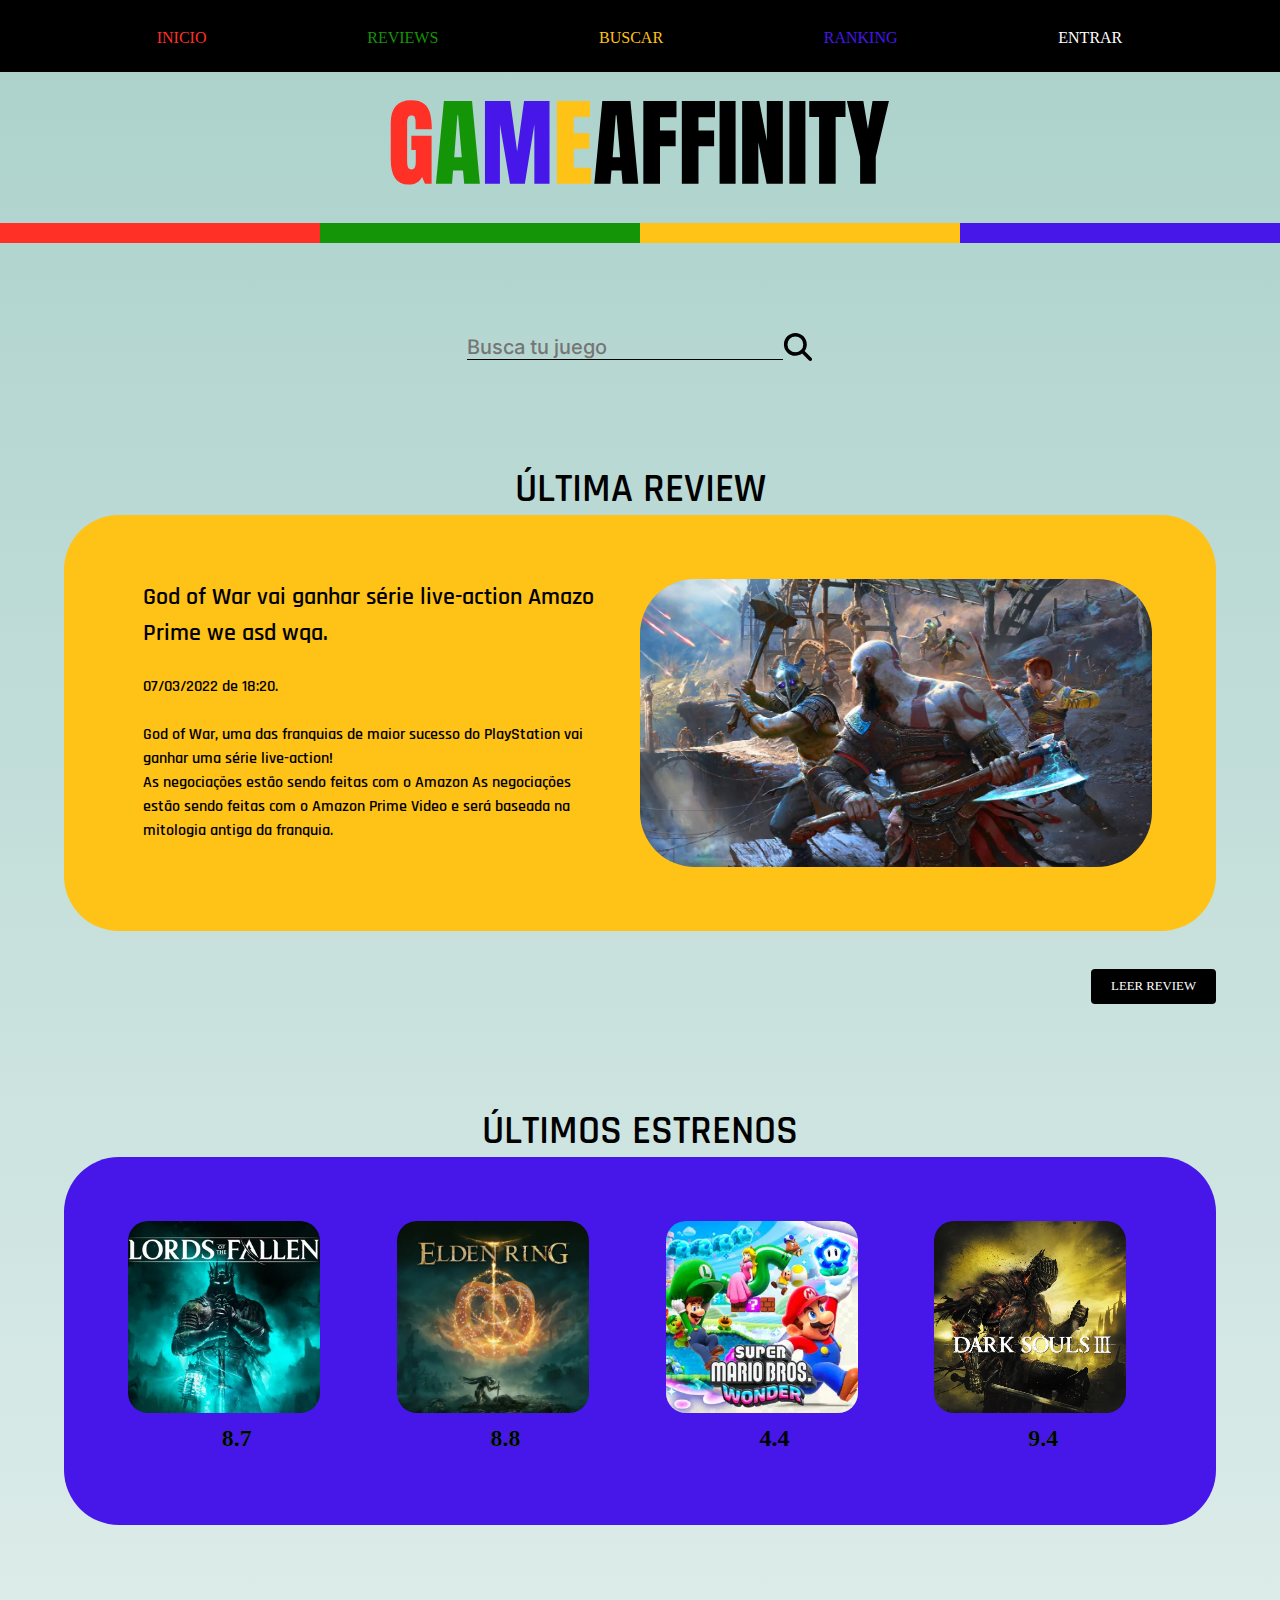
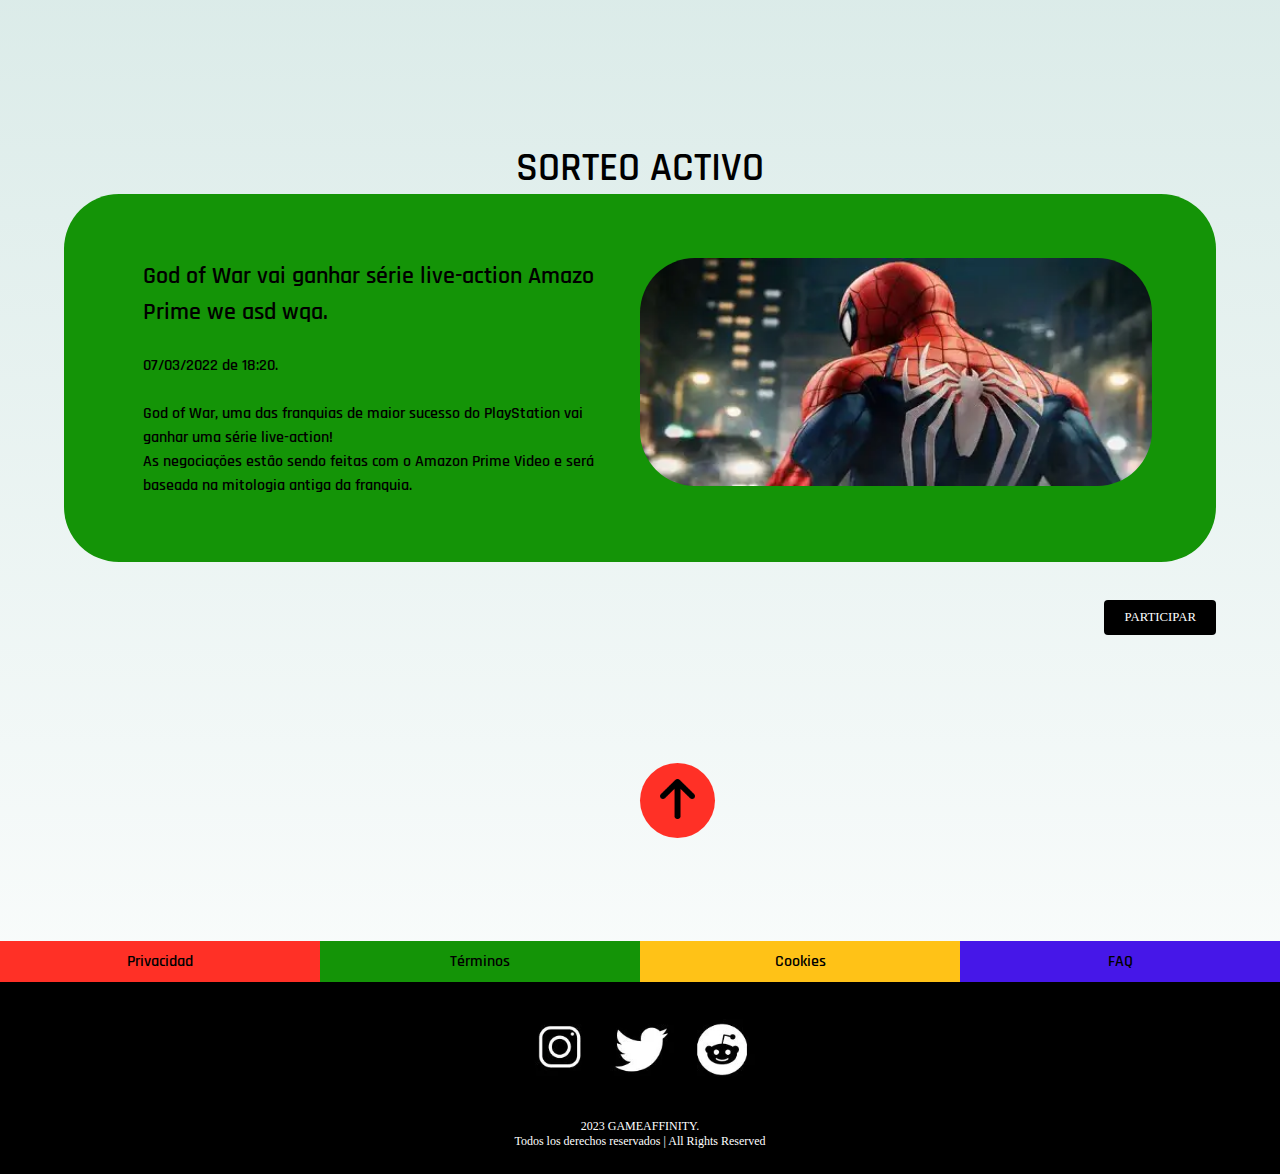
<file: index.html>
<!DOCTYPE html>
<html lang="en">
<head>
  <meta charset="UTF-8" />
  <meta name="viewport" content="width=device-width, initial-scale=1.0" />
  <meta name="author" content="Rafael Bonilla Lara" />
  <meta name="copyright" content="2023, titular de los derechos" />
  <meta name="robots" content="index,follow" />
  <meta name="keywords" content="buscador, videojuegos, críticas, reviews" />
  <meta name="description" content="Descubre Gameaffinity, la plataforma para amantes de videojuegos. 
  Publica críticas, conecta con otros jugadores y mantente al día con las últimas noticias de la 
  industria del videojuego. Únete a nuestra comunidad y encuentra tu espacio para vivir y 
  respirar videojuegos."
  />
  <link rel="shortcut icon" href="img/favicon.png" type="image/x-icon" />
  <link rel="stylesheet" href="./styles/style.css" />
  <title>Gameaffinity</title>
</head>
<body>
  <div id="container">
    <!-- Encabezado -->
    <div id="encabezado">
      <div id="imagen">
        <img
          id="title"
          src="img/title.svg"
          alt="Gameaffinity: Comunidad de videojuegos, críticas y noticias"
        />
      </div>
      <nav>
        <input type="checkbox" id="menyAvPaa" />
        <label id="burger" for="menyAvPaa" class="burger-wrapper">
          <span></span>
          <span></span>
          <span></span>
        </label>
        <ul id="meny">
          <li id="inicio"><a href="./index.html">INICIO</a></li>
          <li id="reviews"><a href="reviews.html">REVIEWS</a></li>
          <li id="buscar"><a href="buscar.html">BUSCAR</a></li>
          <li id="ranking"><a href="ranking.html">RANKING</a></li>
          <li id="entrar"><a href="entrar.html">ENTRAR</a></li>
        </ul>
      </nav>
      <div class="decorador">
        <span class="span1"></span>
        <span class="span2"></span>
        <span class="span3"></span>
        <span class="span4"></span>
      </div>
      <div id="lupa">
        <input type="text" placeholder="Busca tu juego" >
        <img id="lupaimg" src="./img/magnifying-glass-solid.svg" alt="lupa"/> 
      </div>
    </div>
    <!-- Noticias -->
    <div id="noticias">
      <div class="noticia">
        <p>ÚLTIMA REVIEW</p>
        <div id="ultReview">
          <div>
            <p class="titNot">God of War vai ganhar série live-action Amazo Prime we asd wqa. <span><br><br><a class="movButton" href="reviewCompleta.html">LEER REVIEW</a></span></p>
            <p class="cuerpoNoticia"><br>07/03/2022 de 18:20.<br><br> God of War, uma das franquias de maior sucesso do PlayStation vai ganhar uma série live-action!<span>As negociações estão sendo feitas com o Amazon As negociações estão sendo feitas com o Amazon Prime Video e será baseada na mitologia antiga da franquia.
            </span></p>
          </div>
          <img src="./img/god-war-ragnarok-2851685.webp" alt="God of War"/>
        </div>
        <div class="revButton">
          <a href="reviewCompleta.html" class="tabButton">LEER REVIEW</a>
        </div>
      </div>
      <div class="noticia">
        <p>ÚLTIMOS ESTRENOS</p>
        <div id="ultEstrenos">
          <img src="./img/lordsofthefallen-1686937436471.webp" alt="Lords of the Fallen"/>
          <img src="./img/bueqtztxmnj81.webp" alt="Elden Ring"/>
          <img src="./img/super-mario-bros-wonder_dgws.300.webp" alt="Super Mario Bros Wonder"/>
          <img class="tabImg" src="./img/darkSouls.webp" alt="Dark Souls"/>
          <span class="aprobado">8.7</span>
          <span class="aprobado">8.8</span>
          <span class="suspenso">4.4</span>
          <span class="tabImg aprobado">9.4</span>
        </div>
      </div>
      <div class="noticia">
        <p>SORTEO ACTIVO</p>
        <div id="sorteoAct">
          <div>
            <p class="titNot">God of War vai ganhar série live-action Amazo Prime we asd wqa. <br><button class="movButton">PARTICIPAR</button></p>
            <p class="cuerpoNoticia"><br>07/03/2022 de 18:20.<br><br> God of War, uma das franquias de maior sucesso do PlayStation vai ganhar uma série live-action!
              <span>As negociações estão sendo feitas com o Amazon Prime Video e será baseada na mitologia antiga da franquia.
              </span></p>
          </div>
          <img src="./img/sm1_mastered_.webp" alt="Spiderman"/>
        </div>
        <div class="revButton">
            <button class="tabButton">PARTICIPAR</button>
          </div>
      </div>        
    </div>
    <!-- Footer -->
    <div id="footer">
      <div id="circulo">
        <a href="#title">
          <img src="./img/flecha.webp" alt="flecha"/>
        </a>
      </div>
      <div class="decorador">
        <span class="span1"><a href="cookies.html">Privacidad</a></span>
        <span class="span2"><a href="cookies.html">Términos</a></span>
        <span class="span3"><a href="cookies.html">Cookies</a></span>
        <span class="span4"><a href="faq.html">FAQ</a></span>
      </div>
      <div id="footerDatos">
        <div id="redes">
          <img src="./img/iconos.webp" alt="iconos"/>
        </div>
        <span>2023 GAMEAFFINITY.<br> Todos los derechos reservados | All Rights Reserved</span>
      </div>
    </div>
  </div>
</body>
</html>
</file>
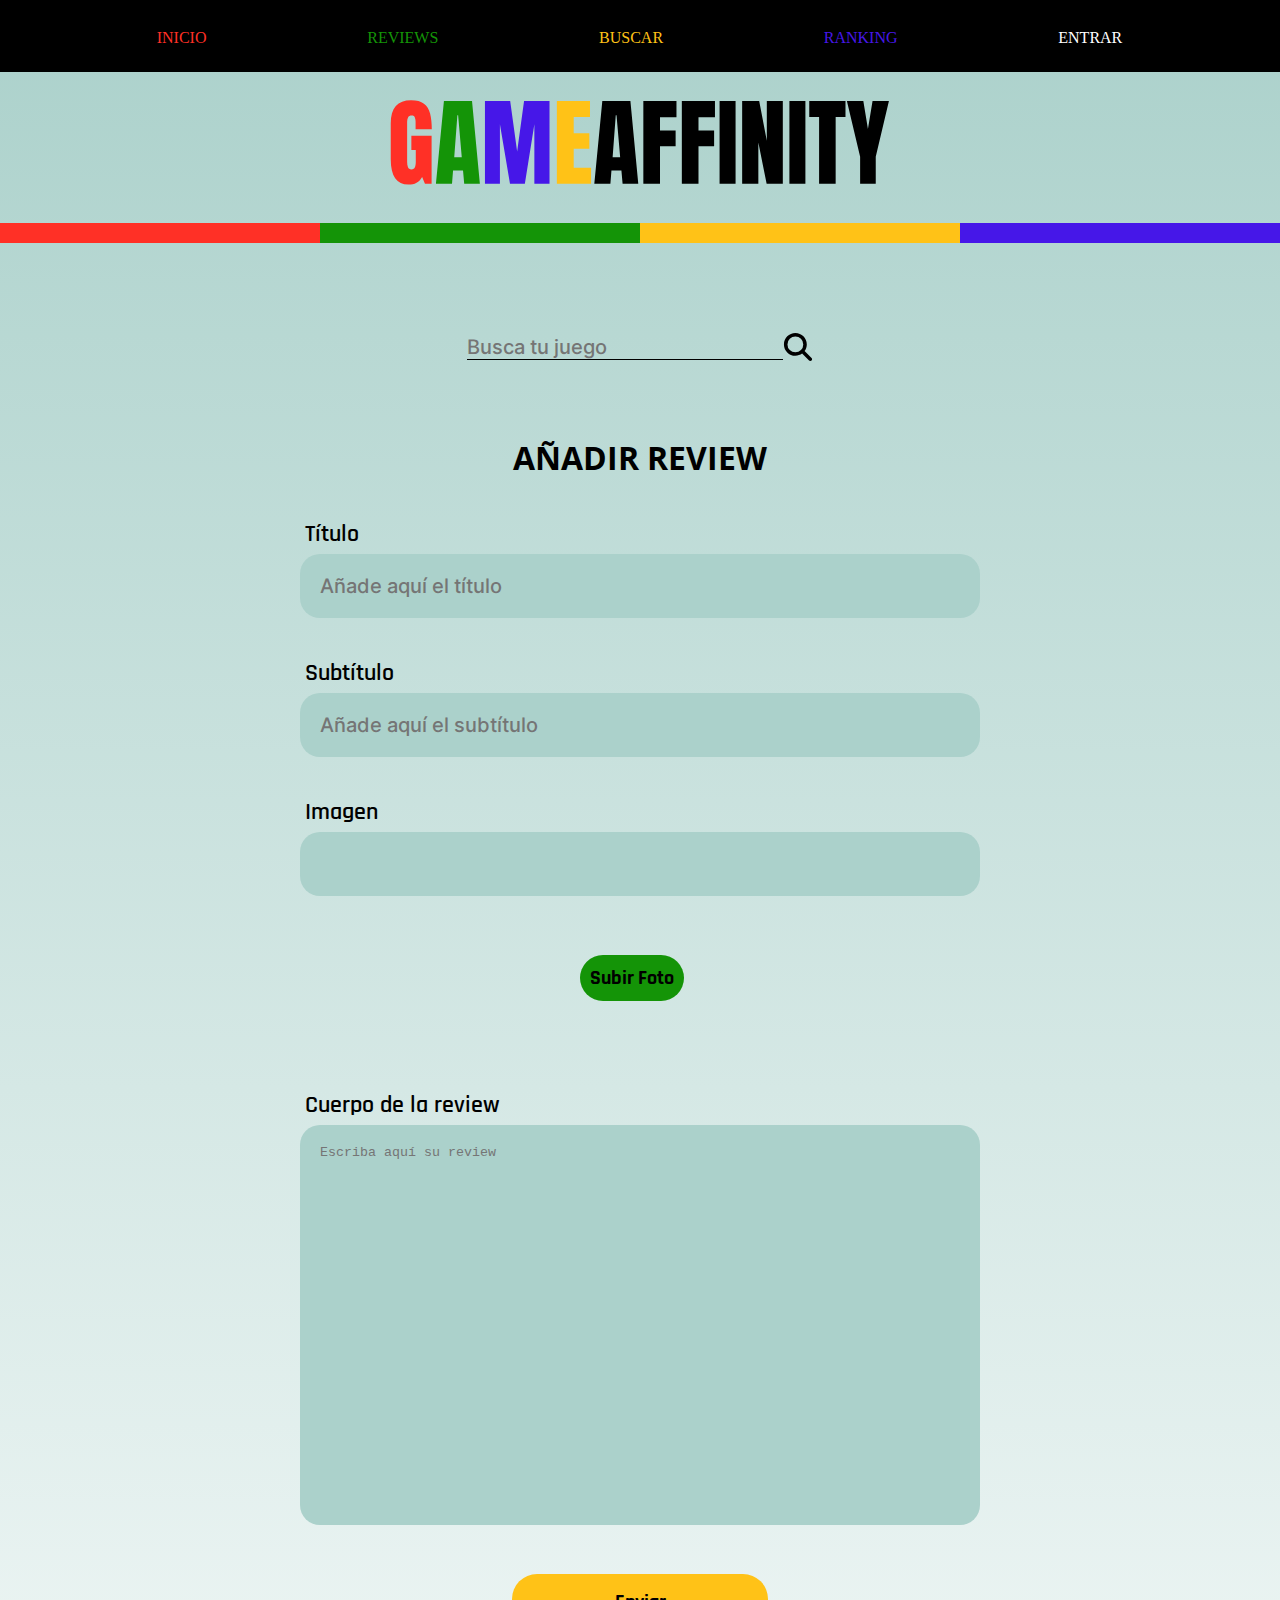
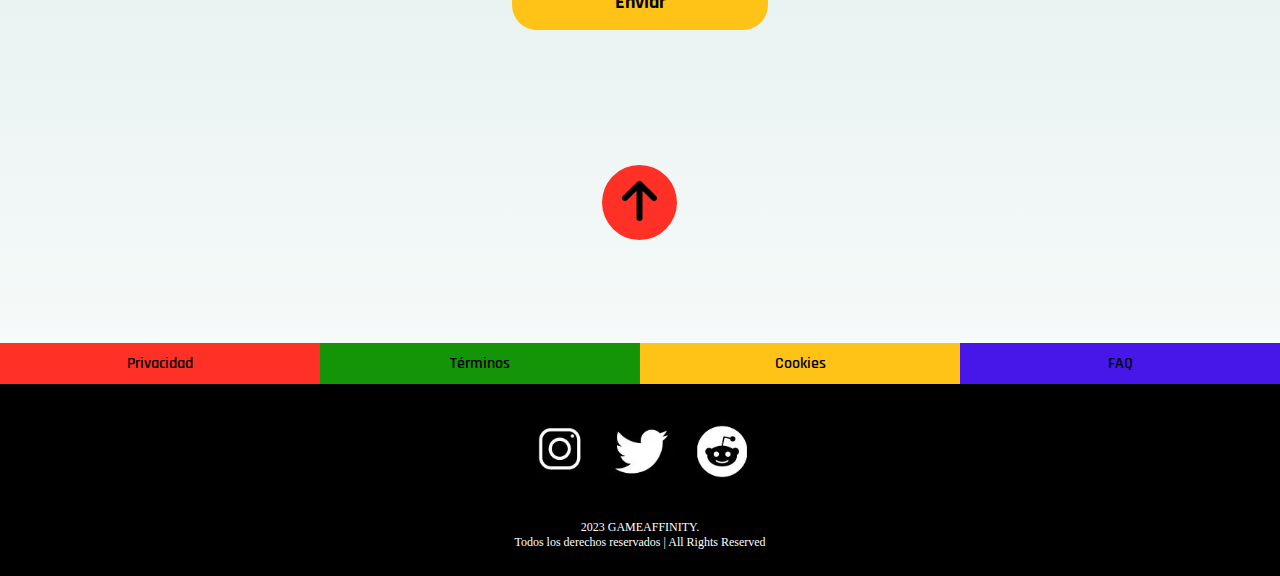
<file: anadir.html>
<!DOCTYPE html>
<html lang="en">
<head>
  <meta charset="UTF-8" />
  <meta name="viewport" content="width=device-width, initial-scale=1.0" />
  <meta name="author" content="Rafael Bonilla Lara" />
  <meta name="copyright" content="2023, titular de los derechos" />
  <meta name="robots" content="index,follow" />
  <meta name="keywords" content="buscador, videojuegos, críticas, reviews" />
  <meta name="description" content="Descubre Gameaffinity, la plataforma para amantes de videojuegos. 
  Publica críticas, conecta con otros jugadores y mantente al día con las últimas noticias de la 
  industria del videojuego. Únete a nuestra comunidad y encuentra tu espacio para vivir y 
  respirar videojuegos."
  />
  <link rel="shortcut icon" href="img/favicon.png" type="image/x-icon" />
  <link rel="stylesheet" href="./styles/anadir.css" />
  <title>Gameaffinity</title>
</head>
<body>
  <div id="container">
    <!-- Encabezado -->
    <div id="encabezado">
      <div id="imagen">
        <img
          id="title"
          src="img/title.svg"
          alt="Gameaffinity: Comunidad de videojuegos, críticas y noticias"
        />
      </div>
      <nav>
        <input type="checkbox" id="menyAvPaa" />
        <label id="burger" for="menyAvPaa" class="burger-wrapper">
          <span></span>
          <span></span>
          <span></span>
        </label>
        <ul id="meny">
            <li id="inicio"><a href="index.html">INICIO</a></li>
            <li id="reviews"><a href="reviews.html">REVIEWS</a></li>
            <li id="buscar"><a href="buscar.html">BUSCAR</a></li>
            <li id="ranking"><a href="ranking.html">RANKING</a></li>
            <li id="entrar"><a href="entrar.html">ENTRAR</a></li>
          </ul>
      </nav>
      <div class="decorador">
        <span class="span1"></span>
        <span class="span2"></span>
        <span class="span3"></span>
        <span class="span4"></span>
      </div>
      <div id="lupa">
        <input type="text" placeholder="Busca tu juego" >
        <img id="lupaimg" src="./img/magnifying-glass-solid.svg" alt="lupa"/> 
      </div>
    </div>
    <!-- Añadir Review -->
    <div class="formEntrar">
      <span>AÑADIR REVIEW</span> 
      <div class="datoForm">
           <p>Título</p>
           <input placeholder="Añade aquí el título">
      </div>
      <div class="datoForm">
        <p>Subtítulo</p>
        <input placeholder="Añade aquí el subtítulo">
      </div>
      <div id="img" class="datoForm">
        <div>
           <p>Imagen</p>
           <input type="text" class="no-input">
        </div>
        <div id="btn">
          <button id="subImg">Subir Foto</button>
        </div>
      </div>
      <div id="review" class="datoForm">
        <p>Cuerpo de la review</p>
        <textarea placeholder="Escriba aquí su review"></textarea>
      </div>
      <button>Enviar</button>
  </div>
    <!-- Footer -->
    <div id="footer">
        <div id="circulo">
          <a href="#title">
            <img src="./img/flecha.webp" alt="flecha"/>
          </a>
        </div>
        <div class="decorador">
            <span class="span1"><a href="cookies.html">Privacidad</a></span>
            <span class="span2"><a href="cookies.html">Términos</a></span>
            <span class="span3"><a href="cookies.html">Cookies</a></span>
            <span class="span4"><a href="faq.html">FAQ</a></span>
          </div>
        <div id="footerDatos">
          <div id="redes">
            <img src="./img/iconos.webp" alt="iconos"/>
          </div>
          <span>2023 GAMEAFFINITY.<br> Todos los derechos reservados | All Rights Reserved</span>
        </div>
      </div>
    </div>    
</body>
</html>
</file>
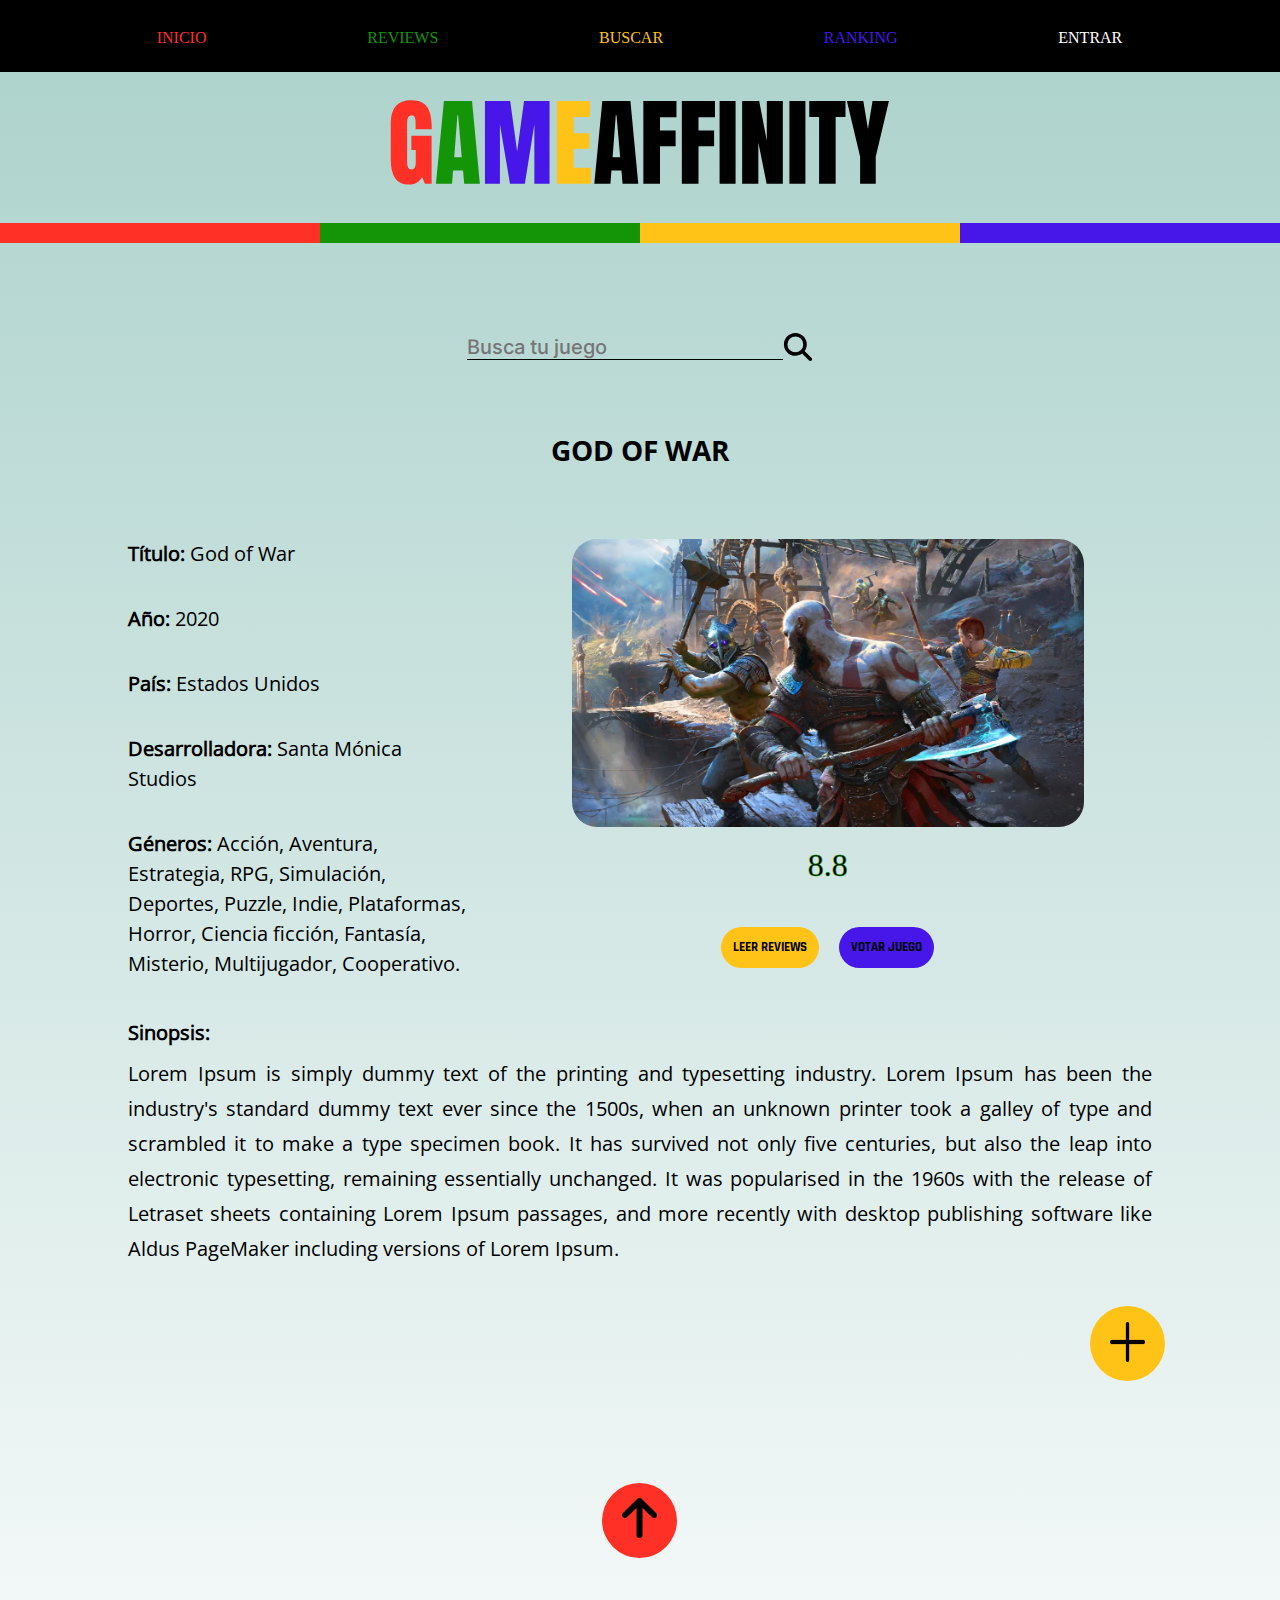
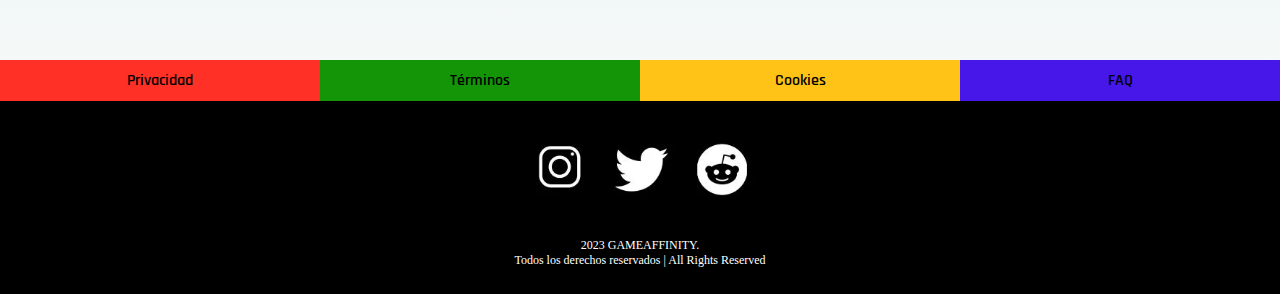
<file: buscar.html>
<!DOCTYPE html>
<html lang="en">
<head>
  <meta charset="UTF-8" />
  <meta name="viewport" content="width=device-width, initial-scale=1.0" />
  <meta name="author" content="Rafael Bonilla Lara" />
  <meta name="copyright" content="2023, titular de los derechos" />
  <meta name="robots" content="index,follow" />
  <meta name="keywords" content="buscador, videojuegos, críticas, reviews" />
  <meta name="description" content="Descubre Gameaffinity, la plataforma para amantes de videojuegos. 
  Publica críticas, conecta con otros jugadores y mantente al día con las últimas noticias de la 
  industria del videojuego. Únete a nuestra comunidad y encuentra tu espacio para vivir y 
  respirar videojuegos."
  />
  <link rel="shortcut icon" href="img/favicon.png" type="image/x-icon" />
  <link rel="stylesheet" href="./styles/buscar.css" />
  <title>Gameaffinity</title>
</head>
<body>
  <div id="container">
    <!-- Encabezado -->
    <div id="encabezado">
      <div id="imagen">
        <img
          id="title"
          src="img/title.svg"
          alt="Gameaffinity: Comunidad de videojuegos, críticas y noticias"
        />
      </div>
      <nav>
        <input type="checkbox" id="menyAvPaa" />
        <label id="burger" for="menyAvPaa" class="burger-wrapper">
          <span></span>
          <span></span>
          <span></span>
        </label>
        <ul id="meny">
            <li id="inicio"><a href="index.html">INICIO</a></li>
            <li id="reviews"><a href="reviews.html">REVIEWS</a></li>
            <li id="buscar"><a href="buscar.html">BUSCAR</a></li>
            <li id="ranking"><a href="ranking.html">RANKING</a></li>
            <li id="entrar"><a href="entrar.html">ENTRAR</a></li>
          </ul>
      </nav>
      <div class="decorador">
        <span class="span1"></span>
        <span class="span2"></span>
        <span class="span3"></span>
        <span class="span4"></span>
      </div>
      <div id="lupa">
        <input type="text" placeholder="Busca tu juego" >
        <img id="lupaimg" src="./img/magnifying-glass-solid.svg" alt="lupa"/> 
      </div>
    </div>
    <!-- Juego -->
    <div id="juego">
      <span>GOD OF WAR</span> 
      <div id="contenidoJuego">
        <div id="info">
          <p><span>Título:</span> God of War</p>
          <p><span>Año:</span> 2020</p>
          <p><span>País:</span> Estados Unidos</p>
          <p><span>Desarrolladora:</span> Santa Mónica Studios</p>
          <p><span>Géneros:</span> Acción, Aventura, Estrategia, RPG, Simulación, Deportes, Puzzle, Indie, Plataformas, Horror, Ciencia ficción, Fantasía, Misterio, Multijugador, Cooperativo.</p>
        </div>
        <div id="imagenes">
          <img id="movImg" src="./img/god-war-ragnarok-2851685.webp" alt="God Of War"/>
          <img id="tabImg" src="./img/god-war-ragnarok-2872129.webp" alt="God Of War"/>
          <span class="aprobado">8.8</span>
          <div id="botones">
            <button id="leer">LEER REVIEWS</button>
            <button id="votar">VOTAR JUEGO</button>
          </div>
        </div>
      </div>
      <div id="sinopsis">
        <span>Sinopsis:</span>
        <p>Lorem Ipsum is simply dummy text of the printing and typesetting industry. Lorem Ipsum has been the industry's standard dummy text ever since the 1500s, when an unknown printer took a galley of type and scrambled it to make a type specimen book. It has survived not only five centuries, but also the leap into electronic typesetting, remaining essentially unchanged. It was popularised in the 1960s with the release of Letraset sheets containing Lorem Ipsum passages, and more recently with desktop publishing software like Aldus PageMaker including versions of Lorem Ipsum.</p>
      </div>
      <div id="anadir">
        <a href="./anadir.html"><img src="./img/mas.webp" alt="mas"/></a>
      </div>
    </div>
    <!-- Footer -->
    <div id="footer">
        <div id="circulo">
          <a href="#title">
            <img src="./img/flecha.webp" alt="flecha"/>
          </a>
        </div>
        <div class="decorador">
            <span class="span1"><a href="cookies.html">Privacidad</a></span>
            <span class="span2"><a href="cookies.html">Términos</a></span>
            <span class="span3"><a href="cookies.html">Cookies</a></span>
            <span class="span4"><a href="faq.html">FAQ</a></span>
          </div>
        <div id="footerDatos">
          <div id="redes">
            <img src="./img/iconos.webp" alt="iconos"/>
          </div>
          <span>2023 GAMEAFFINITY.<br> Todos los derechos reservados | All Rights Reserved</span>
        </div>
      </div>
    </div>    
</body>
</html>
</file>
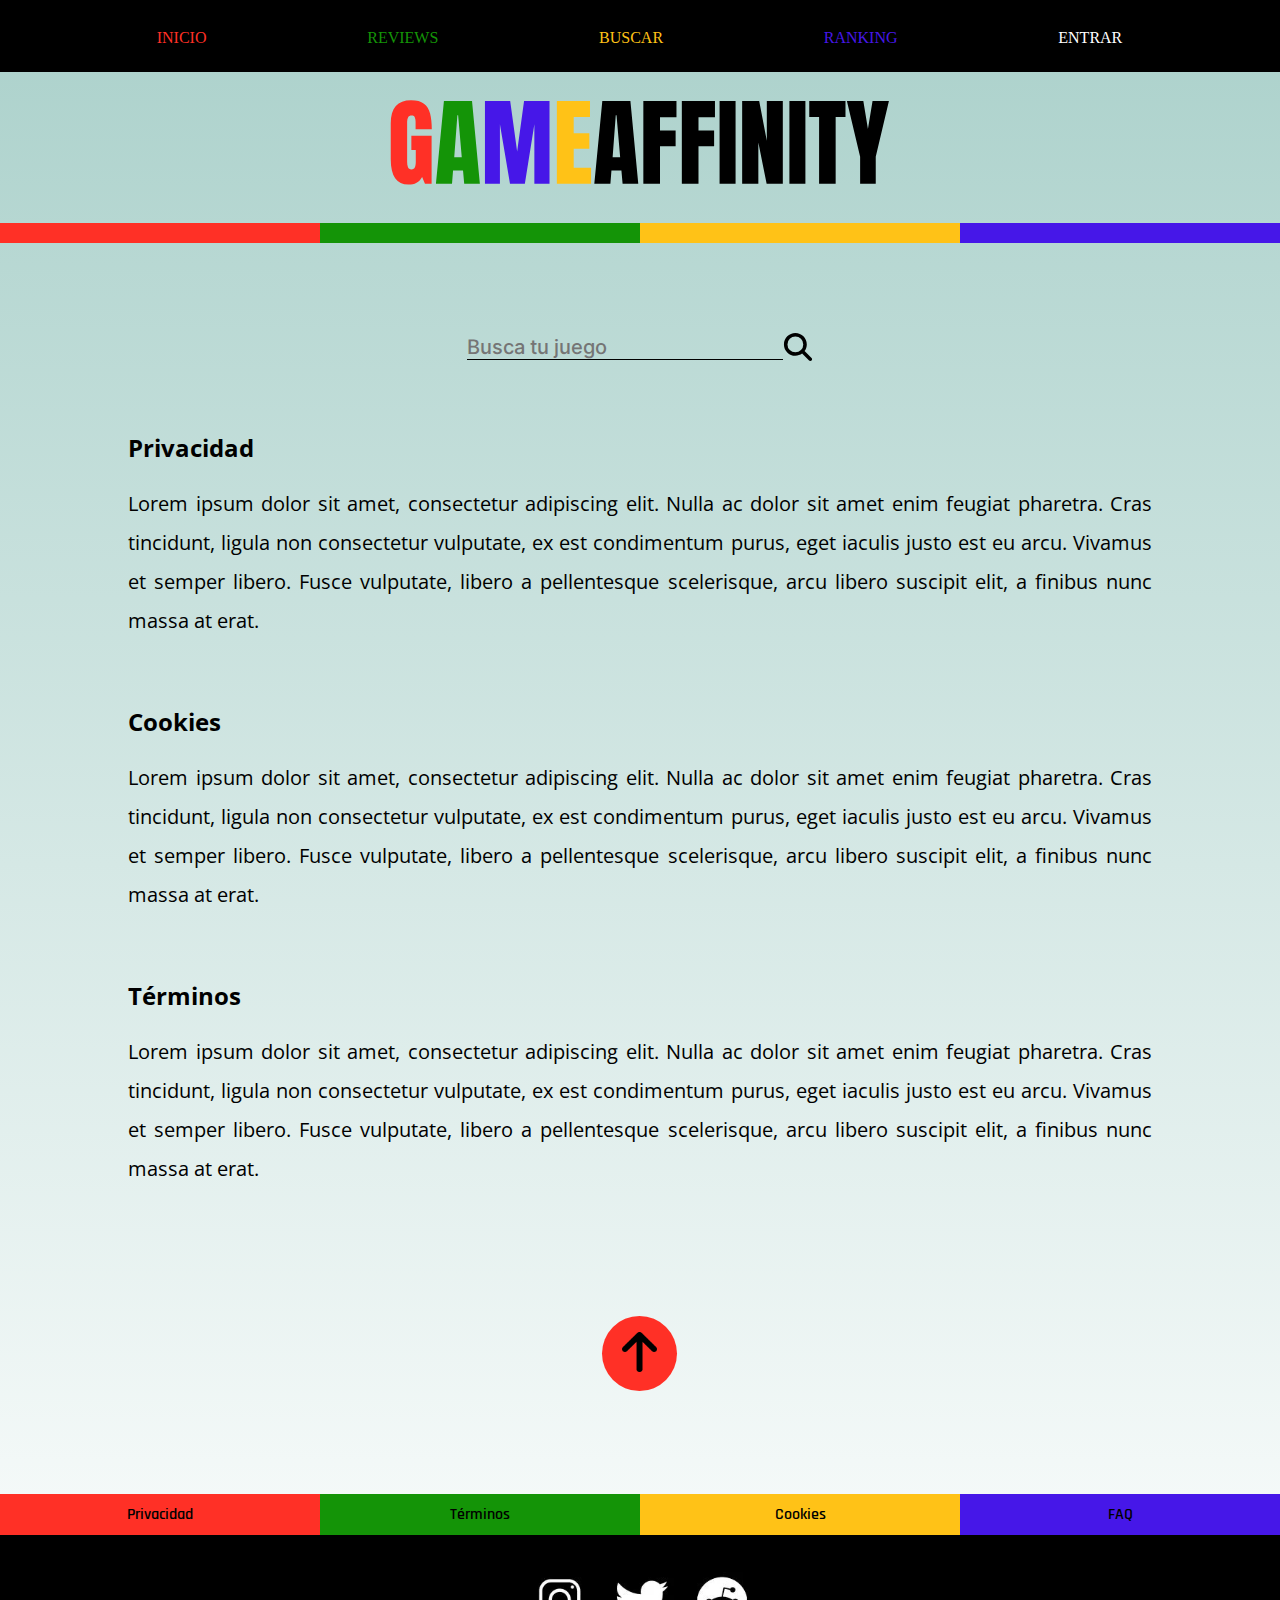
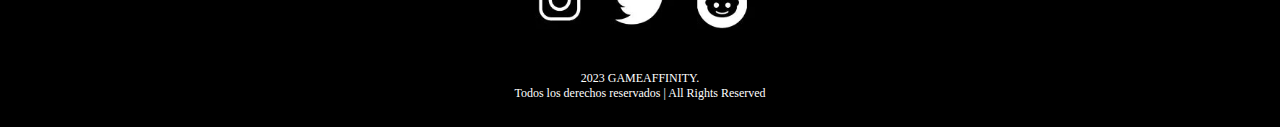
<file: cookies.html>
<!DOCTYPE html>
<html lang="en">
<head>
  <meta charset="UTF-8" />
  <meta name="viewport" content="width=device-width, initial-scale=1.0" />
  <meta name="author" content="Rafael Bonilla Lara" />
  <meta name="copyright" content="2023, titular de los derechos" />
  <meta name="robots" content="index,follow" />
  <meta name="keywords" content="buscador, videojuegos, críticas, reviews" />
  <meta name="description" content="Descubre Gameaffinity, la plataforma para amantes de videojuegos. 
  Publica críticas, conecta con otros jugadores y mantente al día con las últimas noticias de la 
  industria del videojuego. Únete a nuestra comunidad y encuentra tu espacio para vivir y 
  respirar videojuegos."
  />
  <link rel="shortcut icon" href="img/favicon.png" type="image/x-icon" />
  <link rel="stylesheet" href="./styles/styleCookies.css" />
  <title>Gameaffinity</title>
</head>
<body>
  <div id="container">
    <!-- Encabezado -->
    <div id="encabezado">
      <div id="imagen">
        <img
          id="title"
          src="img/title.svg"
          alt="Gameaffinity: Comunidad de videojuegos, críticas y noticias"
        />
      </div>
      <nav>
        <input type="checkbox" id="menyAvPaa" />
        <label id="burger" for="menyAvPaa" class="burger-wrapper">
          <span></span>
          <span></span>
          <span></span>
        </label>
        <ul id="meny">
            <li id="inicio"><a href="./index.html">INICIO</a></li>
            <li id="reviews"><a href="reviews.html">REVIEWS</a></li>
            <li id="buscar"><a href="buscar.html">BUSCAR</a></li>
            <li id="ranking"><a href="ranking.html">RANKING</a></li>
            <li id="entrar"><a href="entrar.html">ENTRAR</a></li>
          </ul>
      </nav>
      <div class="decorador">
        <span class="span1"></span>
        <span class="span2"></span>
        <span class="span3"></span>
        <span class="span4"></span>
      </div>
      <div id="lupa">
        <input type="text" placeholder="Busca tu juego" >
        <img id="lupaimg" src="./img/magnifying-glass-solid.svg" alt="lupa"/> 
      </div>
    </div>
    <!-- Cookies -->
    <div id="cookies">
      <span>Privacidad</span>
      <p>Lorem ipsum dolor sit amet, consectetur adipiscing elit. Nulla ac dolor sit amet enim feugiat pharetra. Cras tincidunt, ligula non consectetur vulputate, ex est condimentum purus, eget iaculis justo est eu arcu. Vivamus et semper libero. Fusce vulputate, libero a pellentesque scelerisque, arcu libero suscipit elit, a finibus nunc massa at erat.</p>
      <span>Cookies</span>
      <p>Lorem ipsum dolor sit amet, consectetur adipiscing elit. Nulla ac dolor sit amet enim feugiat pharetra. Cras tincidunt, ligula non consectetur vulputate, ex est condimentum purus, eget iaculis justo est eu arcu. Vivamus et semper libero. Fusce vulputate, libero a pellentesque scelerisque, arcu libero suscipit elit, a finibus nunc massa at erat.</p>
      <span>Términos</span>
      <p>Lorem ipsum dolor sit amet, consectetur adipiscing elit. Nulla ac dolor sit amet enim feugiat pharetra. Cras tincidunt, ligula non consectetur vulputate, ex est condimentum purus, eget iaculis justo est eu arcu. Vivamus et semper libero. Fusce vulputate, libero a pellentesque scelerisque, arcu libero suscipit elit, a finibus nunc massa at erat.</p>
    </div>
    <!-- Footer -->
    <div id="footer">
        <div id="circulo">
          <a href="#title">
            <img src="./img/flecha.webp" alt="flecha"/>
          </a>
        </div>
        <div class="decorador">
            <span class="span1"><a href="cookies.html">Privacidad</a></span>
            <span class="span2"><a href="cookies.html">Términos</a></span>
            <span class="span3"><a href="cookies.html">Cookies</a></span>
            <span class="span4"><a href="faq.html">FAQ</a></span>
          </div>
        <div id="footerDatos">
          <div id="redes">
            <img src="./img/iconos.webp" alt="iconos"/>
          </div>
          <span>2023 GAMEAFFINITY.<br> Todos los derechos reservados | All Rights Reserved</span>
        </div>
      </div>
    </div>    
</body>
</html>
</file>
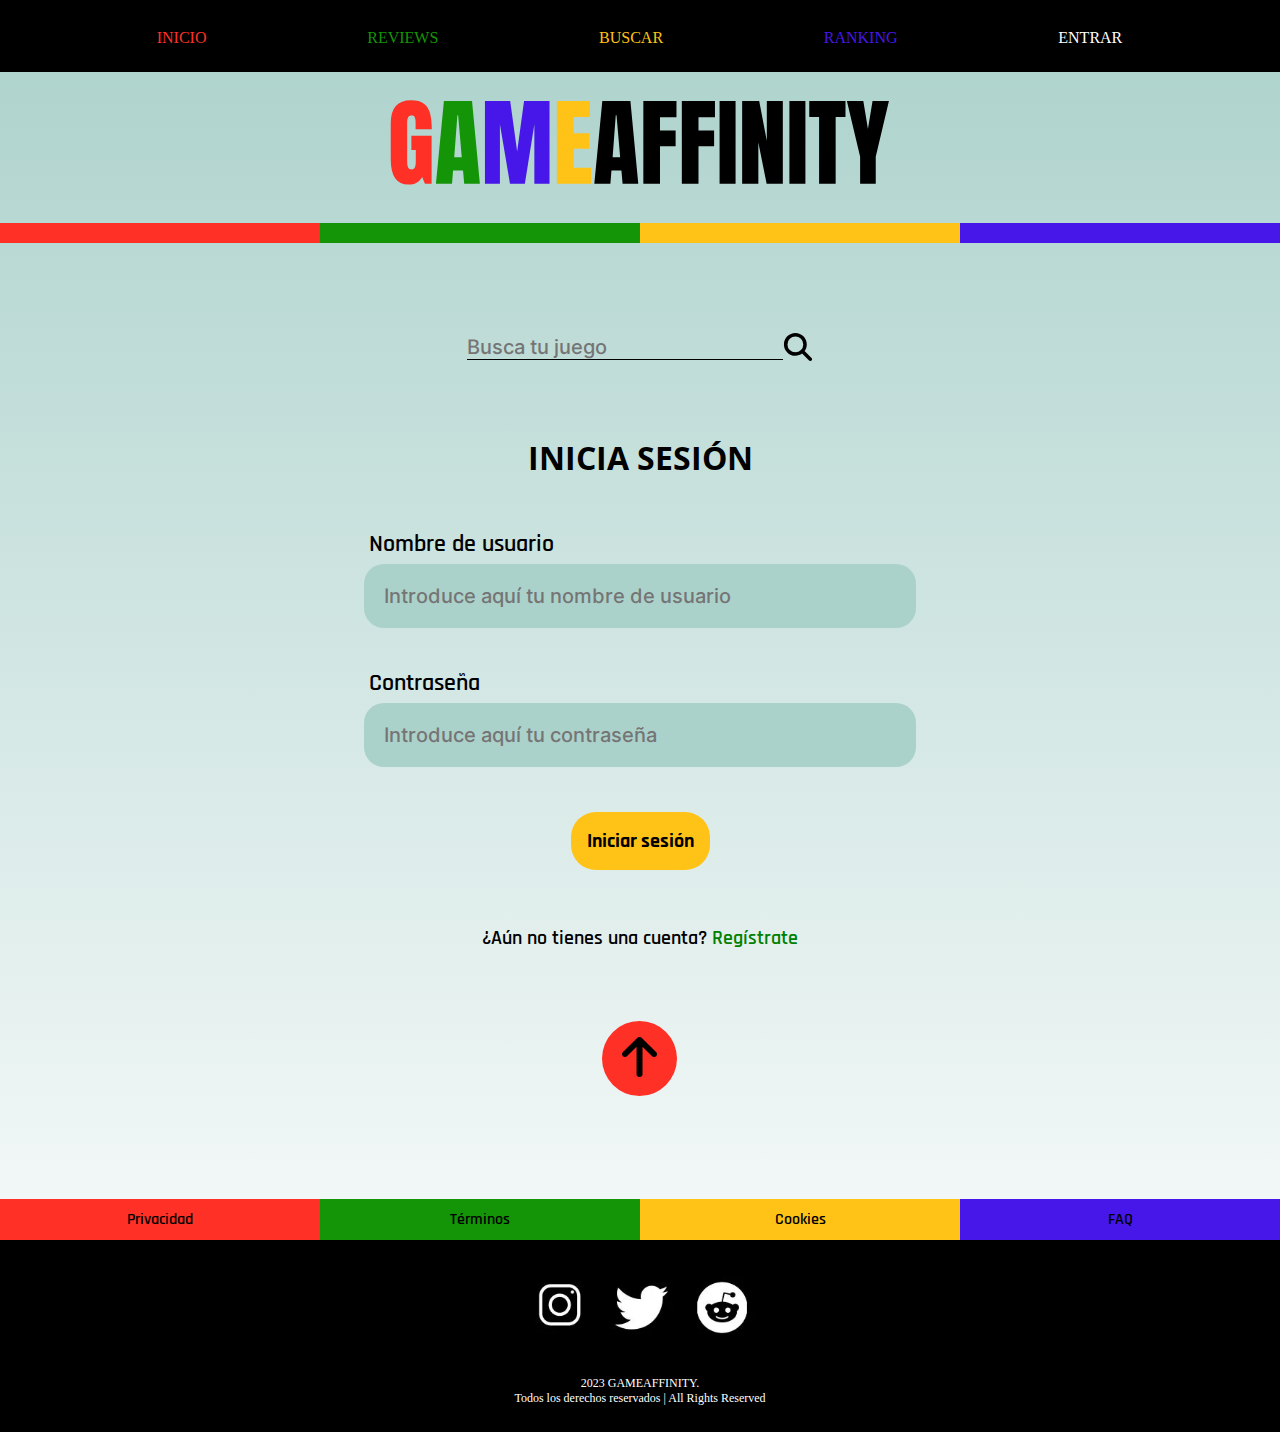
<file: entrar.html>
<!DOCTYPE html>
<html lang="en">
<head>
  <meta charset="UTF-8" />
  <meta name="viewport" content="width=device-width, initial-scale=1.0" />
  <meta name="author" content="Rafael Bonilla Lara" />
  <meta name="copyright" content="2023, titular de los derechos" />
  <meta name="robots" content="index,follow" />
  <meta name="keywords" content="buscador, videojuegos, críticas, reviews" />
  <meta name="description" content="Descubre Gameaffinity, la plataforma para amantes de videojuegos. 
  Publica críticas, conecta con otros jugadores y mantente al día con las últimas noticias de la 
  industria del videojuego. Únete a nuestra comunidad y encuentra tu espacio para vivir y 
  respirar videojuegos."
  />
  <link rel="shortcut icon" href="img/favicon.png" type="image/x-icon" />
  <link rel="stylesheet" href="./styles/entrar.css" />
  <title>Gameaffinity</title>
</head>
<body>
  <div id="container">
    <!-- Encabezado -->
    <div id="encabezado">
      <div id="imagen">
        <img
          id="title"
          src="img/title.svg"
          alt="Gameaffinity: Comunidad de videojuegos, críticas y noticias"
        />
      </div>
      <nav>
        <input type="checkbox" id="menyAvPaa" />
        <label id="burger" for="menyAvPaa" class="burger-wrapper">
          <span></span>
          <span></span>
          <span></span>
        </label>
        <ul id="meny">
            <li id="inicio"><a href="index.html">INICIO</a></li>
            <li id="reviews"><a href="reviews.html">REVIEWS</a></li>
            <li id="buscar"><a href="buscar.html">BUSCAR</a></li>
            <li id="ranking"><a href="ranking.html">RANKING</a></li>
            <li id="entrar"><a href="entrar.html">ENTRAR</a></li>
          </ul>
      </nav>
      <div class="decorador">
        <span class="span1"></span>
        <span class="span2"></span>
        <span class="span3"></span>
        <span class="span4"></span>
      </div>
      <div id="lupa">
        <input type="text" placeholder="Busca tu juego" >
        <img id="lupaimg" src="./img/magnifying-glass-solid.svg" alt="lupa"/> 
      </div>
    </div>
    <!-- Login -->
    <div class="formEntrar">
       <span>INICIA SESIÓN</span> 
       <div class="datoForm">
            <p>Nombre de usuario</p>
            <input placeholder="Introduce aquí tu nombre de usuario">
       </div>
       <div class="datoForm">
            <p>Contraseña</p>
            <input type="password" placeholder="Introduce aquí tu contraseña">
       </div>
       <button>Iniciar sesión</button>
       <p>¿Aún no tienes una cuenta? <span><a href="registro.html">Regístrate</a></span></p>
   </div>
    <!-- Footer -->
    <div id="footer">
        <div id="circulo">
          <a href="#title">
            <img src="./img/flecha.webp" alt="flecha"/>
          </a>
        </div>
        <div class="decorador">
            <span class="span1"><a href="cookies.html">Privacidad</a></span>
            <span class="span2"><a href="cookies.html">Términos</a></span>
            <span class="span3"><a href="cookies.html">Cookies</a></span>
            <span class="span4"><a href="faq.html">FAQ</a></span>
        </div>
        <div id="footerDatos">
          <div id="redes">
            <img src="./img/iconos.webp" alt="iconos"/>
          </div>
          <span>2023 GAMEAFFINITY.<br> Todos los derechos reservados | All Rights Reserved</span>
        </div>
      </div>
    </div>    
</body>
</html>
</file>
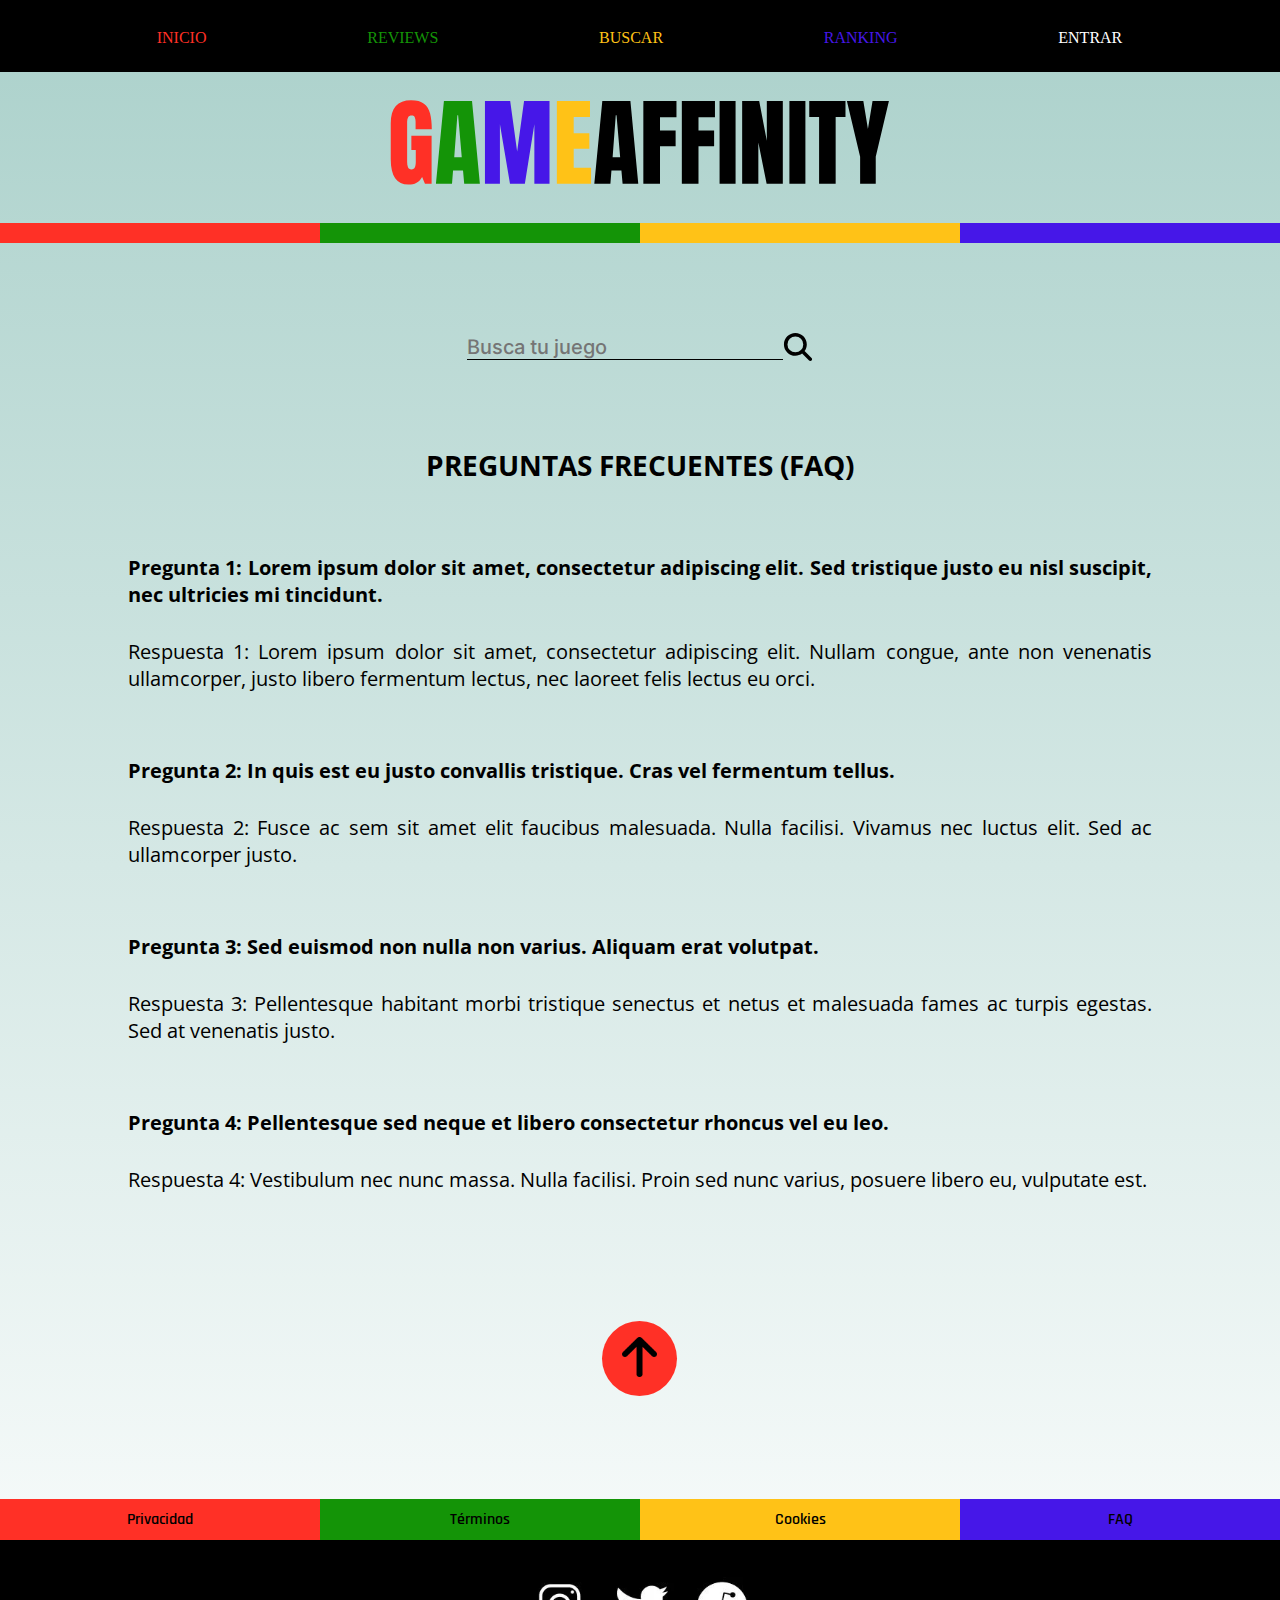
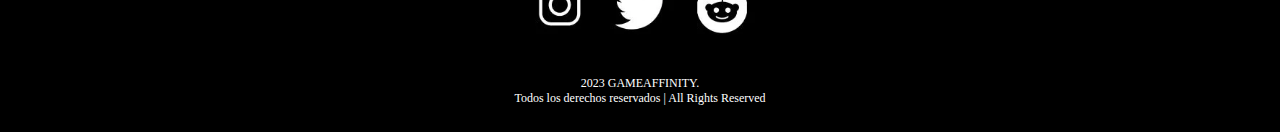
<file: faq.html>
<!DOCTYPE html>
<html lang="en">
<head>
  <meta charset="UTF-8" />
  <meta name="viewport" content="width=device-width, initial-scale=1.0" />
  <meta name="author" content="Rafael Bonilla Lara" />
  <meta name="copyright" content="2023, titular de los derechos" />
  <meta name="robots" content="index,follow" />
  <meta name="keywords" content="buscador, videojuegos, críticas, reviews" />
  <meta name="description" content="Descubre Gameaffinity, la plataforma para amantes de videojuegos. 
  Publica críticas, conecta con otros jugadores y mantente al día con las últimas noticias de la 
  industria del videojuego. Únete a nuestra comunidad y encuentra tu espacio para vivir y 
  respirar videojuegos."
  />
  <link rel="shortcut icon" href="img/favicon.png" type="image/x-icon" />
  <link rel="stylesheet" href="./styles/styleFaq.css" />
  <title>Gameaffinity</title>
</head>
<body>
  <div id="container">
    <!-- Encabezado -->
    <div id="encabezado">
      <div id="imagen">
        <img
          id="title"
          src="img/title.svg"
          alt="Gameaffinity: Comunidad de videojuegos, críticas y noticias"
        />
      </div>
      <nav>
        <input type="checkbox" id="menyAvPaa" />
        <label id="burger" for="menyAvPaa" class="burger-wrapper">
          <span></span>
          <span></span>
          <span></span>
        </label>
        <ul id="meny">
            <li id="inicio"><a href="index.html">INICIO</a></li>
            <li id="reviews"><a href="reviews.html">REVIEWS</a></li>
            <li id="buscar"><a href="buscar.html">BUSCAR</a></li>
            <li id="ranking"><a href="ranking.html">RANKING</a></li>
            <li id="entrar"><a href="entrar.html">ENTRAR</a></li>
          </ul>
      </nav>
      <div class="decorador">
        <span class="span1"></span>
        <span class="span2"></span>
        <span class="span3"></span>
        <span class="span4"></span>
      </div>
      <div id="lupa">
        <input type="text" placeholder="Busca tu juego" >
        <img id="lupaimg" src="./img/magnifying-glass-solid.svg" alt="lupa"/> 
      </div>
    </div>
    <!-- Faq -->
    <div id="faqCuerpo">
        <span>PREGUNTAS FRECUENTES (FAQ)</span>
        <div id="preguntas">
            <span>Pregunta 1: Lorem ipsum dolor sit amet, consectetur adipiscing elit. Sed tristique justo eu nisl suscipit, nec ultricies mi tincidunt.</span>
            <p>Respuesta 1: Lorem ipsum dolor sit amet, consectetur adipiscing elit. Nullam congue, ante non venenatis ullamcorper, justo libero fermentum lectus, nec laoreet felis lectus eu orci.</p>
            <span>Pregunta 2: In quis est eu justo convallis tristique. Cras vel fermentum tellus.</span>
            <p>Respuesta 2: Fusce ac sem sit amet elit faucibus malesuada. Nulla facilisi. Vivamus nec luctus elit. Sed ac ullamcorper justo.</p>
            <span>Pregunta 3: Sed euismod non nulla non varius. Aliquam erat volutpat.</span>
            <p>Respuesta 3: Pellentesque habitant morbi tristique senectus et netus et malesuada fames ac turpis egestas. Sed at venenatis justo.</p>
            <span>Pregunta 4: Pellentesque sed neque et libero consectetur rhoncus vel eu leo.</span>
            <p>Respuesta 4: Vestibulum nec nunc massa. Nulla facilisi. Proin sed nunc varius, posuere libero eu, vulputate est.</p>
        </div>
        </div>
           <!-- Footer -->
    <div id="footer">
        <div id="circulo">
          <a href="#title">
            <img src="./img/flecha.webp" alt="flecha"/>
          </a>
        </div>
        <div class="decorador">
            <span class="span1"><a href="cookies.html">Privacidad</a></span>
            <span class="span2"><a href="cookies.html">Términos</a></span>
            <span class="span3"><a href="cookies.html">Cookies</a></span>
            <span class="span4"><a href="faq.html">FAQ</a></span>
          </div>
        <div id="footerDatos">
          <div id="redes">
            <img src="./img/iconos.webp" alt="iconos"/>
          </div>
          <span>2023 GAMEAFFINITY.<br> Todos los derechos reservados | All Rights Reserved</span>
        </div>
      </div>
    </div>    
</body>
</html>
</file>
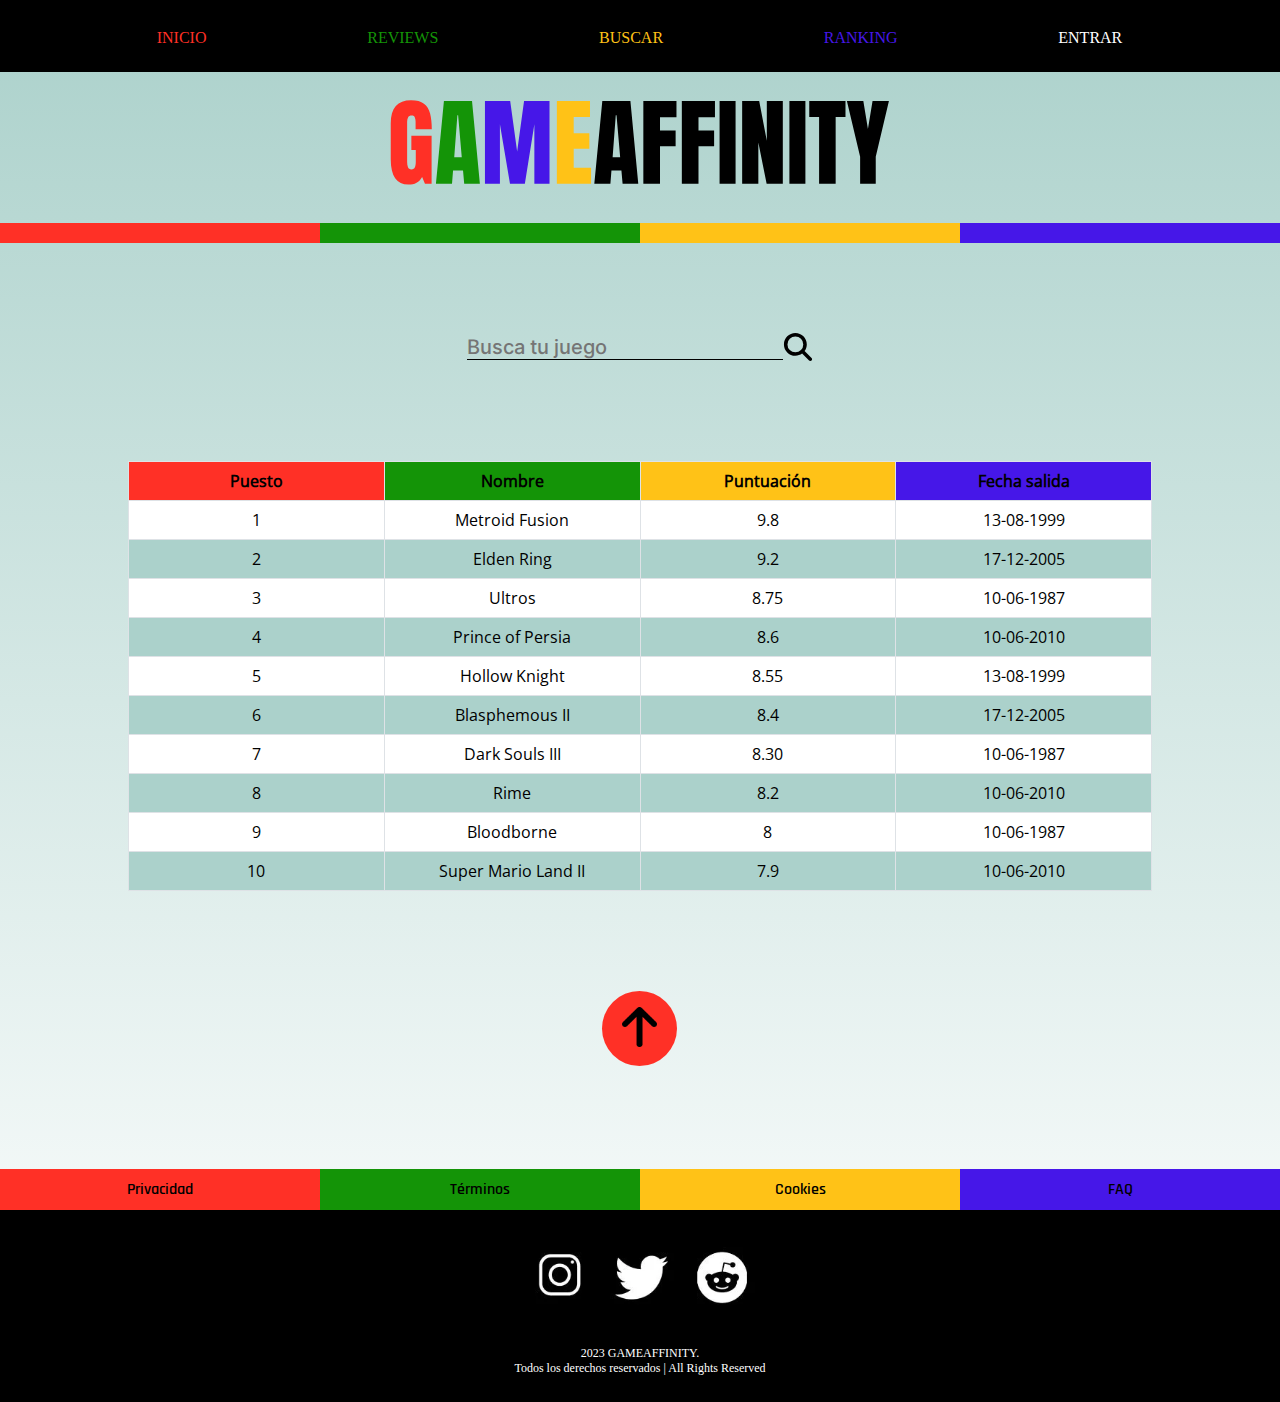
<file: ranking.html>
<!DOCTYPE html>
<html lang="en">
<head>
  <meta charset="UTF-8" />
  <meta name="viewport" content="width=device-width, initial-scale=1.0" />
  <meta name="author" content="Rafael Bonilla Lara" />
  <meta name="copyright" content="2023, titular de los derechos" />
  <meta name="robots" content="index,follow" />
  <meta name="keywords" content="buscador, videojuegos, críticas, reviews" />
  <meta name="description" content="Descubre Gameaffinity, la plataforma para amantes de videojuegos. 
  Publica críticas, conecta con otros jugadores y mantente al día con las últimas noticias de la 
  industria del videojuego. Únete a nuestra comunidad y encuentra tu espacio para vivir y 
  respirar videojuegos."
  />
  <link rel="shortcut icon" href="img/favicon.png" type="image/x-icon" />
  <link rel="stylesheet" href="./styles/ranking.css" />
  <title>Gameaffinity</title>
</head>
<body>
  <div id="container">
    <!-- Encabezado -->
    <div id="encabezado">
      <div id="imagen">
        <img
          id="title"
          src="img/title.svg"
          alt="Gameaffinity: Comunidad de videojuegos, críticas y noticias"
        />
      </div>
      <nav>
        <input type="checkbox" id="menyAvPaa" />
        <label id="burger" for="menyAvPaa" class="burger-wrapper">
          <span></span>
          <span></span>
          <span></span>
        </label>
        <ul id="meny">
            <li id="inicio"><a href="index.html">INICIO</a></li>
            <li id="reviews"><a href="reviews.html">REVIEWS</a></li>
            <li id="buscar"><a href="buscar.html">BUSCAR</a></li>
            <li id="ranking"><a href="ranking.html">RANKING</a></li>
            <li id="entrar"><a href="entrar.html">ENTRAR</a></li>
          </ul>
      </nav>
      <div class="decorador">
        <span class="span1"></span>
        <span class="span2"></span>
        <span class="span3"></span>
        <span class="span4"></span>
      </div>
      <div id="lupa">
        <input type="text" placeholder="Busca tu juego" >
        <img id="lupaimg" src="./img/magnifying-glass-solid.svg" alt="lupa"/> 
      </div>
    </div>
    <!-- Ranking -->
    <div id="rankingTab">
        <table class="table">
            <thead>
                <tr>
                    <th>Puesto</th>
                    <th>Nombre</th>
                    <th>Puntuación</th>
                    <th>Fecha salida</th>
                </tr>
            </thead>
            <tbody>
                <tr>
                    <td>1</td>
                    <td>Metroid Fusion</td>
                    <td>9.8</td>
                    <td>13-08-1999</td>
                </tr>
                <tr>
                    <td>2</td>
                    <td>Elden Ring</td>
                    <td>9.2</td>
                    <td>17-12-2005</td>
                </tr>
                <tr>
                    <td>3</td>
                    <td>Ultros</td>
                    <td>8.75</td>
                    <td>10-06-1987</td>
                </tr>
                <tr>
                    <td>4</td>
                    <td>Prince of Persia</td>
                    <td>8.6</td>
                    <td>10-06-2010</td>
                </tr>
                <tr>
                  <td>5</td>
                  <td>Hollow Knight</td>
                  <td>8.55</td>
                  <td>13-08-1999</td>
              </tr>
              <tr>
                  <td>6</td>
                  <td>Blasphemous II</td>
                  <td>8.4</td>
                  <td>17-12-2005</td>
              </tr>
              <tr>
                  <td>7</td>
                  <td>Dark Souls III</td>
                  <td>8.30</td>
                  <td>10-06-1987</td>
              </tr>
              <tr>
                  <td>8</td>
                  <td>Rime</td>
                  <td>8.2</td>
                  <td>10-06-2010</td>
              </tr>
              <tr>
                <td>9</td>
                <td>Bloodborne</td>
                <td>8</td>
                <td>10-06-1987</td>
            </tr>
            <tr>
                <td>10</td>
                <td>Super Mario Land II</td>
                <td>7.9</td>
                <td>10-06-2010</td>
            </tr>
            </tbody>
        </table>
    </div>
    <!-- Footer -->
    <div id="footer">
        <div id="circulo">
          <a href="#title">
            <img src="./img/flecha.webp" alt="flecha"/>
          </a>
        </div>
        <div class="decorador">
            <span class="span1"><a href="cookies.html">Privacidad</a></span>
            <span class="span2"><a href="cookies.html">Términos</a></span>
            <span class="span3"><a href="cookies.html">Cookies</a></span>
            <span class="span4"><a href="faq.html">FAQ</a></span>
          </div>
        <div id="footerDatos">
          <div id="redes">
            <img src="./img/iconos.webp" alt="iconos"/>
          </div>
          <span>2023 GAMEAFFINITY.<br> Todos los derechos reservados | All Rights Reserved</span>
        </div>
      </div>
    </div>    
</body>
</html>
</file>
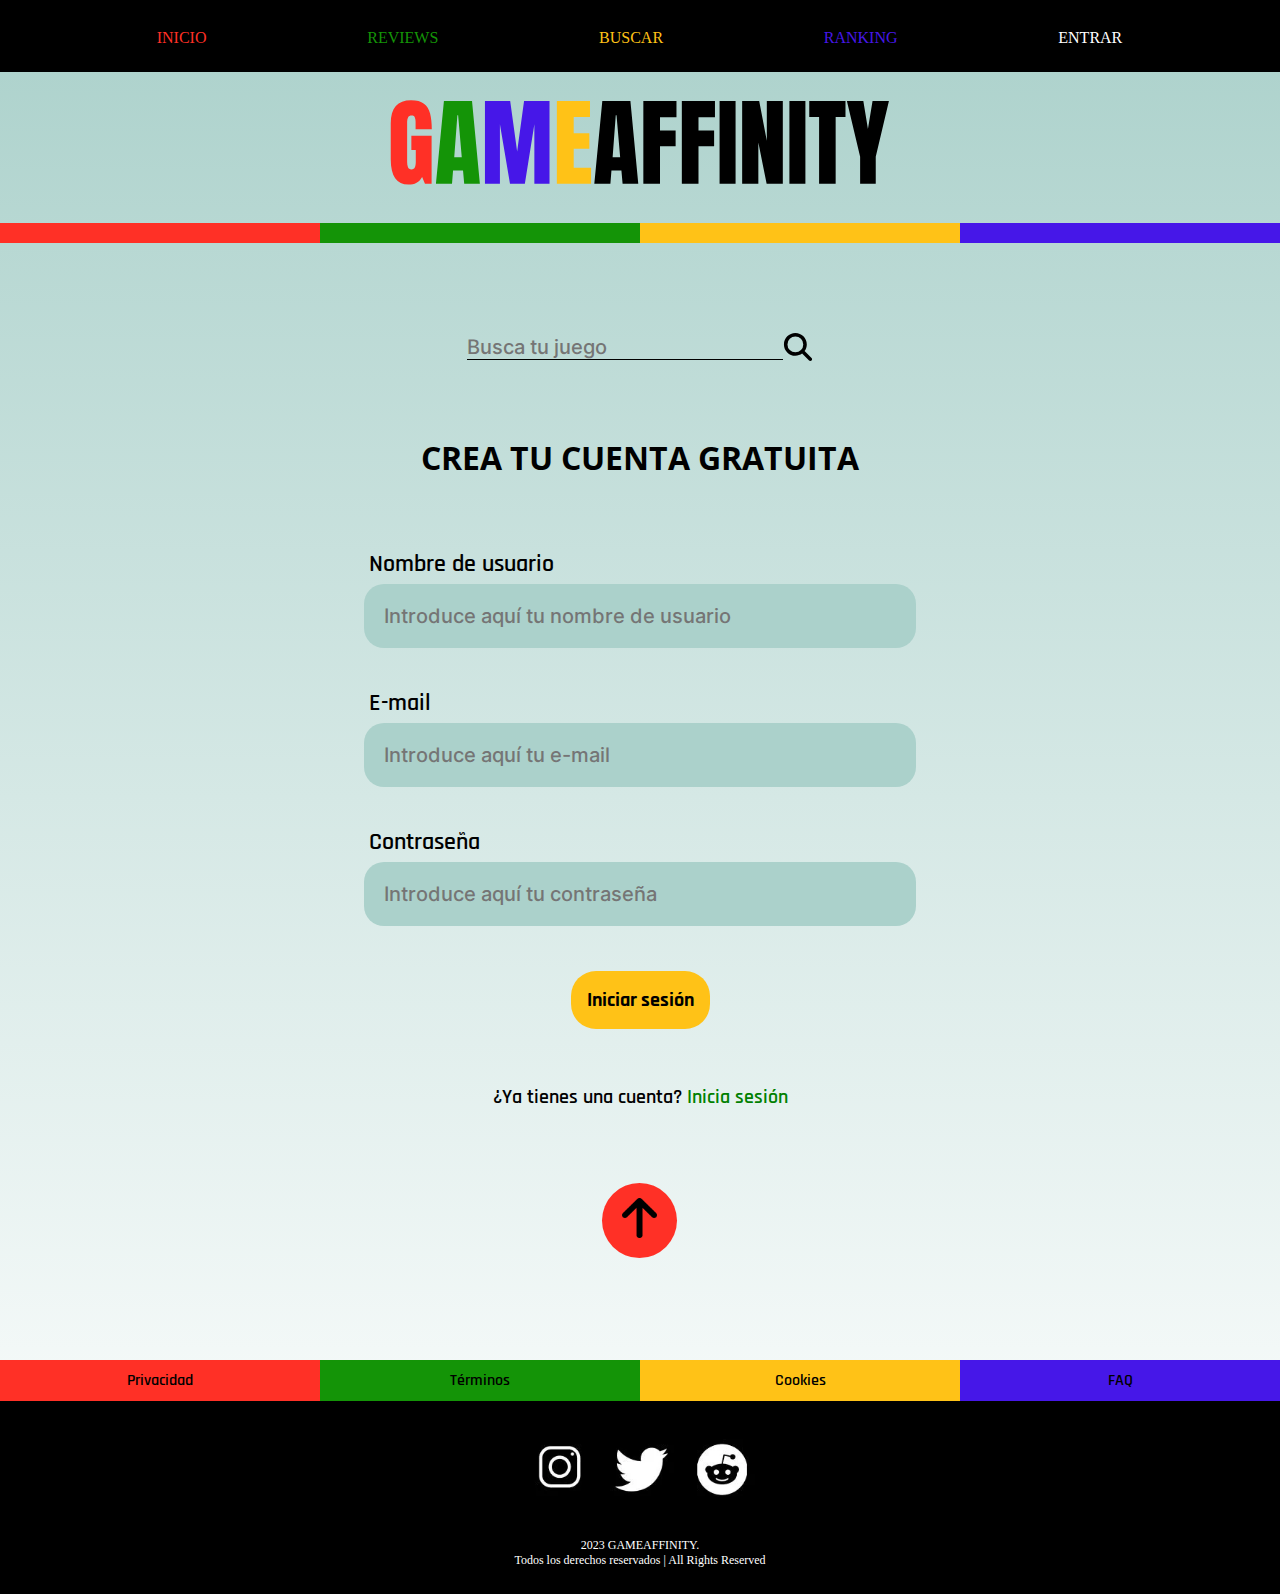
<file: registro.html>
<!DOCTYPE html>
<html lang="en">
<head>
  <meta charset="UTF-8" />
  <meta name="viewport" content="width=device-width, initial-scale=1.0" />
  <meta name="author" content="Rafael Bonilla Lara" />
  <meta name="copyright" content="2023, titular de los derechos" />
  <meta name="robots" content="index,follow" />
  <meta name="keywords" content="buscador, videojuegos, críticas, reviews" />
  <meta name="description" content="Descubre Gameaffinity, la plataforma para amantes de videojuegos. 
  Publica críticas, conecta con otros jugadores y mantente al día con las últimas noticias de la 
  industria del videojuego. Únete a nuestra comunidad y encuentra tu espacio para vivir y 
  respirar videojuegos."
  />
  <link rel="shortcut icon" href="img/favicon.png" type="image/x-icon" />
  <link rel="stylesheet" href="./styles/registro.css" />
  <title>Gameaffinity</title>
</head>
<body>
  <div id="container">
    <!-- Encabezado -->
    <div id="encabezado">
      <div id="imagen">
        <img
          id="title"
          src="img/title.svg"
          alt="Gameaffinity: Comunidad de videojuegos, críticas y noticias"
        />
      </div>
      <nav>
        <input type="checkbox" id="menyAvPaa" />
        <label id="burger" for="menyAvPaa" class="burger-wrapper">
          <span></span>
          <span></span>
          <span></span>
        </label>
        <ul id="meny">
          <li id="inicio"><a href="index.html">INICIO</a></li>
          <li id="reviews"><a href="reviews.html">REVIEWS</a></li>
          <li id="buscar"><a href="buscar.html">BUSCAR</a></li>
          <li id="ranking"><a href="ranking.html">RANKING</a></li>
          <li id="entrar"><a href="entrar.html">ENTRAR</a></li>
        </ul>
      </nav>
      <div class="decorador">
        <span class="span1"></span>
        <span class="span2"></span>
        <span class="span3"></span>
        <span class="span4"></span>
      </div>
      <div id="lupa">
        <input type="text" placeholder="Busca tu juego">
        <img id="lupaimg" src="./img/magnifying-glass-solid.svg" alt="lupa"/> 
      </div>
    </div>
    <!-- Registro -->
    <div class="formEntrar">
      <span>CREA TU CUENTA GRATUITA</span> 
      <div class="datoForm">
        <p>Nombre de usuario</p>
        <input placeholder="Introduce aquí tu nombre de usuario">
      </div>
      <div class="datoForm">
        <p>E-mail</p>
        <input placeholder="Introduce aquí tu e-mail">
      </div>
      <div class="datoForm">
        <p>Contraseña</p>
        <input type="password" placeholder="Introduce aquí tu contraseña">
      </div>
      <button>Iniciar sesión</button>
      <p>¿Ya tienes una cuenta? <span><a href="entrar.html">Inicia sesión</a></span></p>
    </div>
    <!-- Footer -->
    <div id="footer">
      <div id="circulo">
        <a href="#title">
          <img src="./img/flecha.webp" alt="flecha"/>
        </a>
      </div>
      <div class="decorador">
        <span class="span1"><a href="cookies.html">Privacidad</a></span>
        <span class="span2"><a href="cookies.html">Términos</a></span>
        <span class="span3"><a href="cookies.html">Cookies</a></span>
        <span class="span4"><a href="faq.html">FAQ</a></span>
      </div>
      <div id="footerDatos">
        <div id="redes">
          <img src="./img/iconos.webp" alt="iconos"/>
        </div>
        <span>2023 GAMEAFFINITY.<br> Todos los derechos reservados | All Rights Reserved</span>
      </div>
    </div>
  </div>    
</body>
</html>
</file>
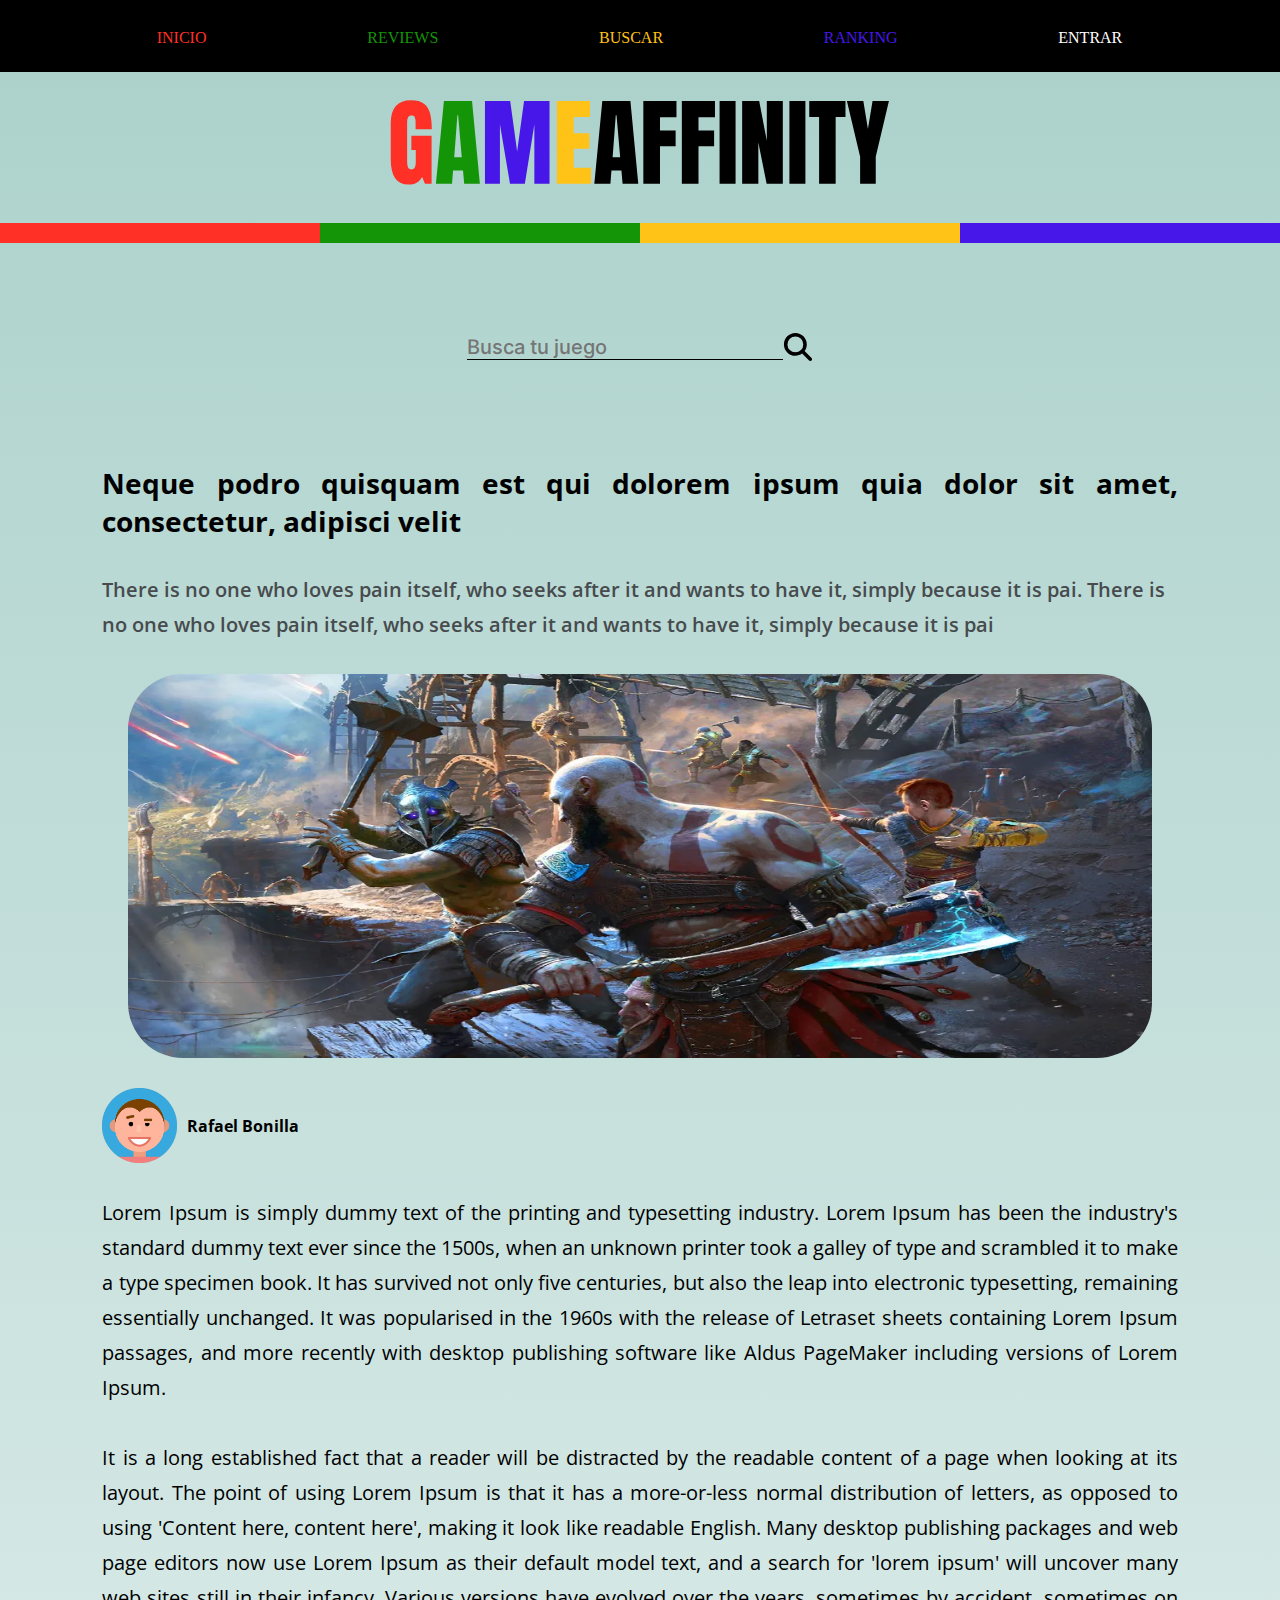
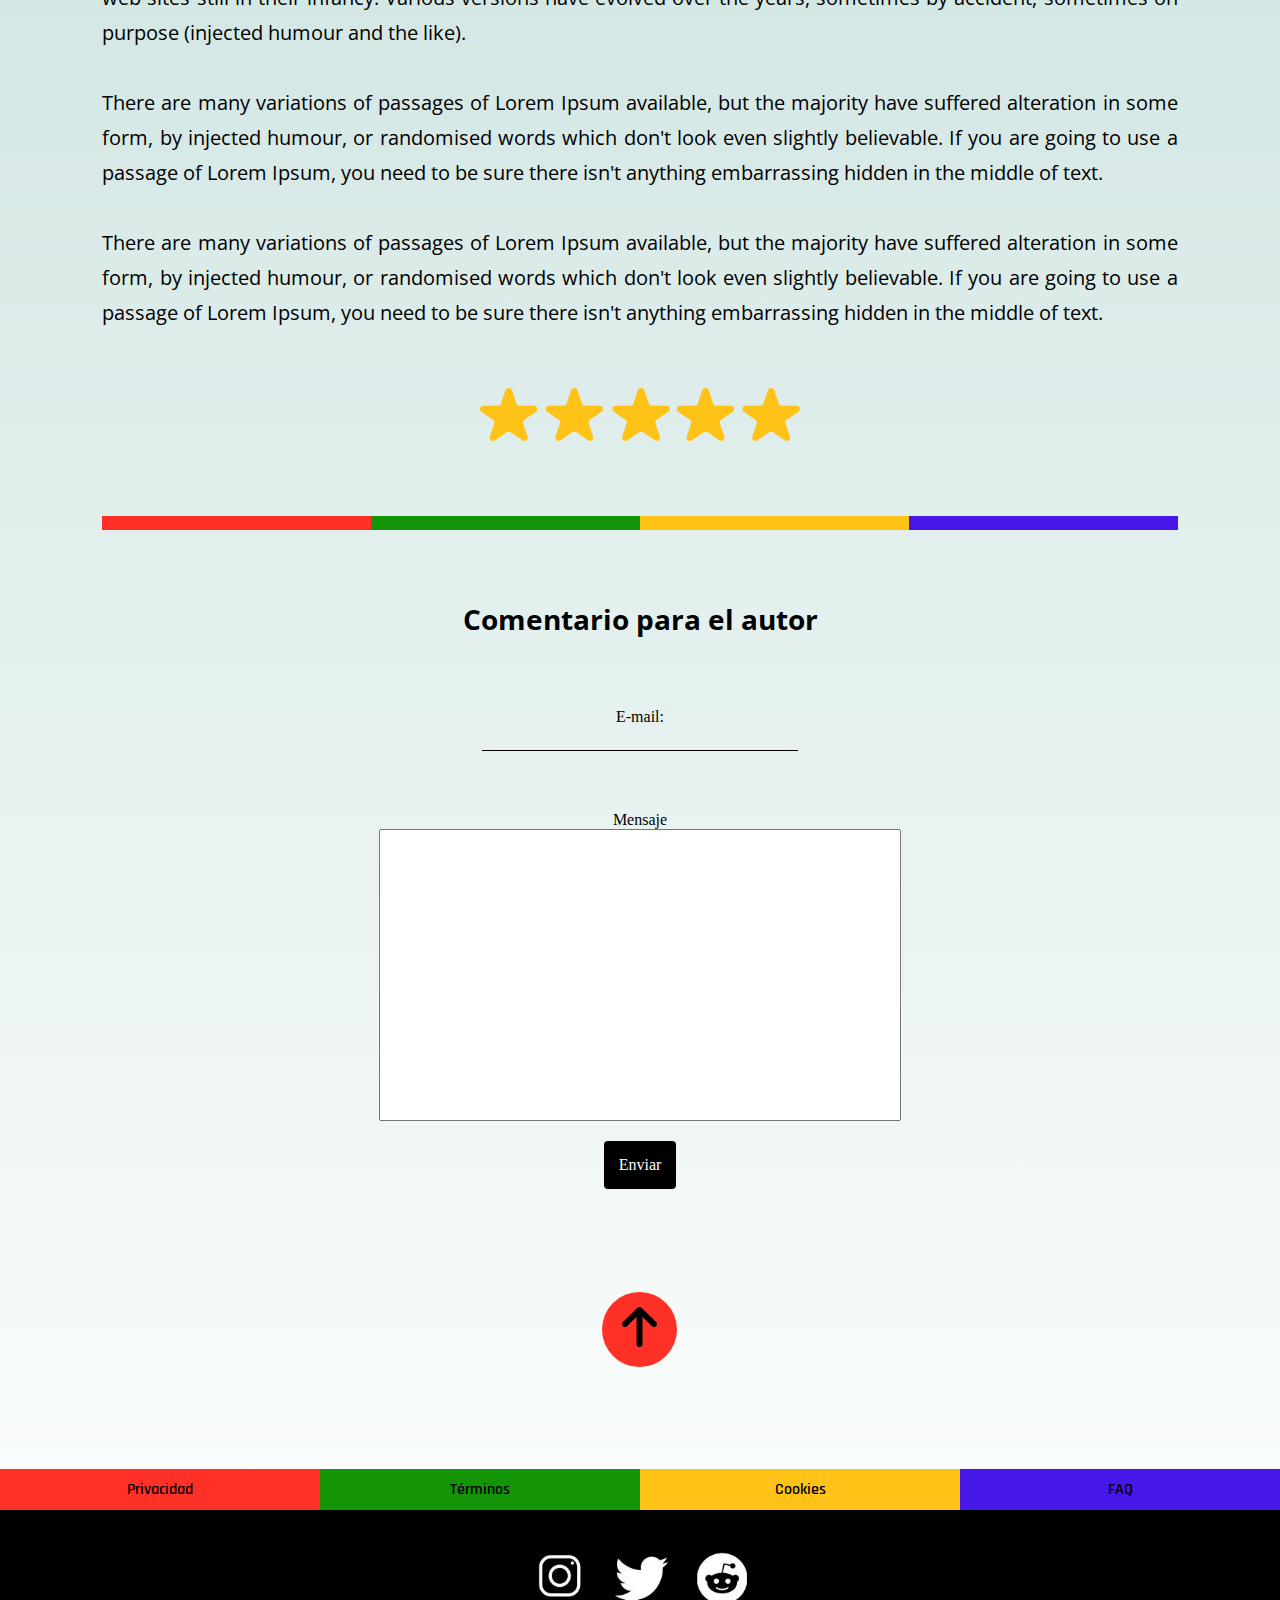
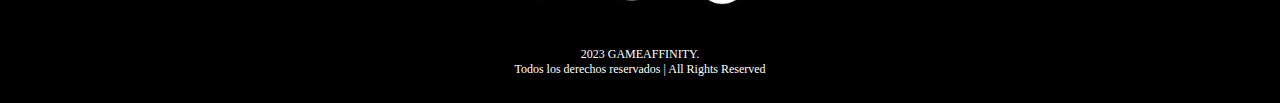
<file: reviewCompleta.html>
<!DOCTYPE html>
<html lang="en">
<head>
  <meta charset="UTF-8" />
  <meta name="viewport" content="width=device-width, initial-scale=1.0" />
  <meta name="author" content="Rafael Bonilla Lara" />
  <meta name="copyright" content="2023, titular de los derechos" />
  <meta name="robots" content="index,follow" />
  <meta name="keywords" content="buscador, videojuegos, críticas, reviews" />
  <meta name="description" content="Descubre Gameaffinity, la plataforma para amantes de videojuegos. 
  Publica críticas, conecta con otros jugadores y mantente al día con las últimas noticias de la 
  industria del videojuego. Únete a nuestra comunidad y encuentra tu espacio para vivir y 
  respirar videojuegos."
  />
  <link rel="shortcut icon" href="img/favicon.png" type="image/x-icon" />
  <link rel="stylesheet" href="./styles/reviewCompleta.css" />
  <title>Gameaffinity</title>
</head>
<body>
  <div id="container">
    <!-- Encabezado -->
    <div id="encabezado">
      <div id="imagen">
        <img
          id="title"
          src="img/title.svg"
          alt="Gameaffinity: Comunidad de videojuegos, críticas y noticias"
        />
      </div>
      <nav>
        <input type="checkbox" id="menyAvPaa" />
        <label id="burger" for="menyAvPaa" class="burger-wrapper">
          <span></span>
          <span></span>
          <span></span>
        </label>
        <ul id="meny">
            <li id="inicio"><a href="index.html">INICIO</a></li>
            <li id="reviews"><a href="reviews.html">REVIEWS</a></li>
            <li id="buscar"><a href="buscar.html">BUSCAR</a></li>
            <li id="ranking"><a href="ranking.html">RANKING</a></li>
            <li id="entrar"><a href="entrar.html">ENTRAR</a></li>
          </ul>
      </nav>
      <div class="decorador">
        <span class="span1"></span>
        <span class="span2"></span>
        <span class="span3"></span>
        <span class="span4"></span>
      </div>
      <div id="lupa">
        <input type="text" placeholder="Busca tu juego" >
        <img id="lupaimg" src="./img/magnifying-glass-solid.svg" alt="lupa"/> 
      </div>
    </div>
    <!-- Review Completa -->
    <div id="criticas">
        <div class="review">
            <span>Neque podro quisquam est qui dolorem ipsum quia dolor sit amet, consectetur, adipisci velit</span>
            <p>There is no one who loves pain itself, who seeks after it and wants to have it, simply because it is pai.
                There is no one who loves pain itself, who seeks after it and wants to have it, simply because it is pai
            </p>
            <img src="./img/god-war-ragnarok-2851685.webp" alt="God Of War"/>
            <div class="fotoReview">
                <img src="./img/avatar1.webp" alt="avatar1"/>
                <p>Rafael Bonilla</p>
            </div> 
            <p>Lorem Ipsum is simply dummy text of the printing and typesetting industry. Lorem Ipsum has been the industry's standard dummy text ever since the 1500s, when an unknown printer took a galley of type and scrambled it to make a type specimen book. It has survived not only five centuries, but also the leap into electronic typesetting, remaining essentially unchanged. It was popularised in the 1960s with the release of Letraset sheets containing Lorem Ipsum passages, and more recently with desktop publishing software like Aldus PageMaker including versions of Lorem Ipsum.
            <br><br>
            It is a long established fact that a reader will be distracted by the readable content of a page when looking at its layout. The point of using Lorem Ipsum is that it has a more-or-less normal distribution of letters, as opposed to using 'Content here, content here', making it look like readable English. Many desktop publishing packages and web page editors now use Lorem Ipsum as their default model text, and a search for 'lorem ipsum' will uncover many web sites still in their infancy. Various versions have evolved over the years, sometimes by accident, sometimes on purpose (injected humour and the like).
            <br><br>
            There are many variations of passages of Lorem Ipsum available, but the majority have suffered alteration in some form, by injected humour, or randomised words which don't look even slightly believable. If you are going to use a passage of Lorem Ipsum, you need to be sure there isn't anything embarrassing hidden in the middle of text.
            <br><br>
            There are many variations of passages of Lorem Ipsum available, but the majority have suffered alteration in some form, by injected humour, or randomised words which don't look even slightly believable. If you are going to use a passage of Lorem Ipsum, you need to be sure there isn't anything embarrassing hidden in the middle of text.</p>
            <img class="estrella" src="./img/Group44.svg" alt="puntuacion"/>
            <div class="decorador">
                <span class="span1"></span>
                <span class="span2"></span>
                <span class="span3"></span>
                <span class="span4"></span>
            </div>
        </div>
        <div id="comentario">
          <span>Comentario para el autor</span>
          <div id="form">
              <div class="contenidoForm">
                  <label for="email">E-mail:</label>
                  <input type="email" id="email" name="email">
              </div>
              <div class="contenidoForm">
                  <label for="mensaje">Mensaje</label>
                  <textarea id="mensaje" name="mensaje"></textarea>
              </div>
          </div>
          <button type="submit">Enviar</button>
      </div>
    </div>
    <!-- Footer -->
    <div id="footer">
        <div id="circulo">
          <a href="#title">
            <img src="./img/flecha.webp" alt="flecha"/>
          </a>
        </div>
        <div class="decorador">
            <span class="span1"><a href="cookies.html">Privacidad</a></span>
            <span class="span2"><a href="cookies.html">Términos</a></span>
            <span class="span3"><a href="cookies.html">Cookies</a></span>
            <span class="span4"><a href="faq.html">FAQ</a></span>
          </div>
        <div id="footerDatos">
          <div id="redes">
            <img src="./img/iconos.webp" alt="iconos"/>
          </div>
          <span>2023 GAMEAFFINITY.<br> Todos los derechos reservados | All Rights Reserved</span>
        </div>
      </div>
    </div>    
</body>
</html>
</file>
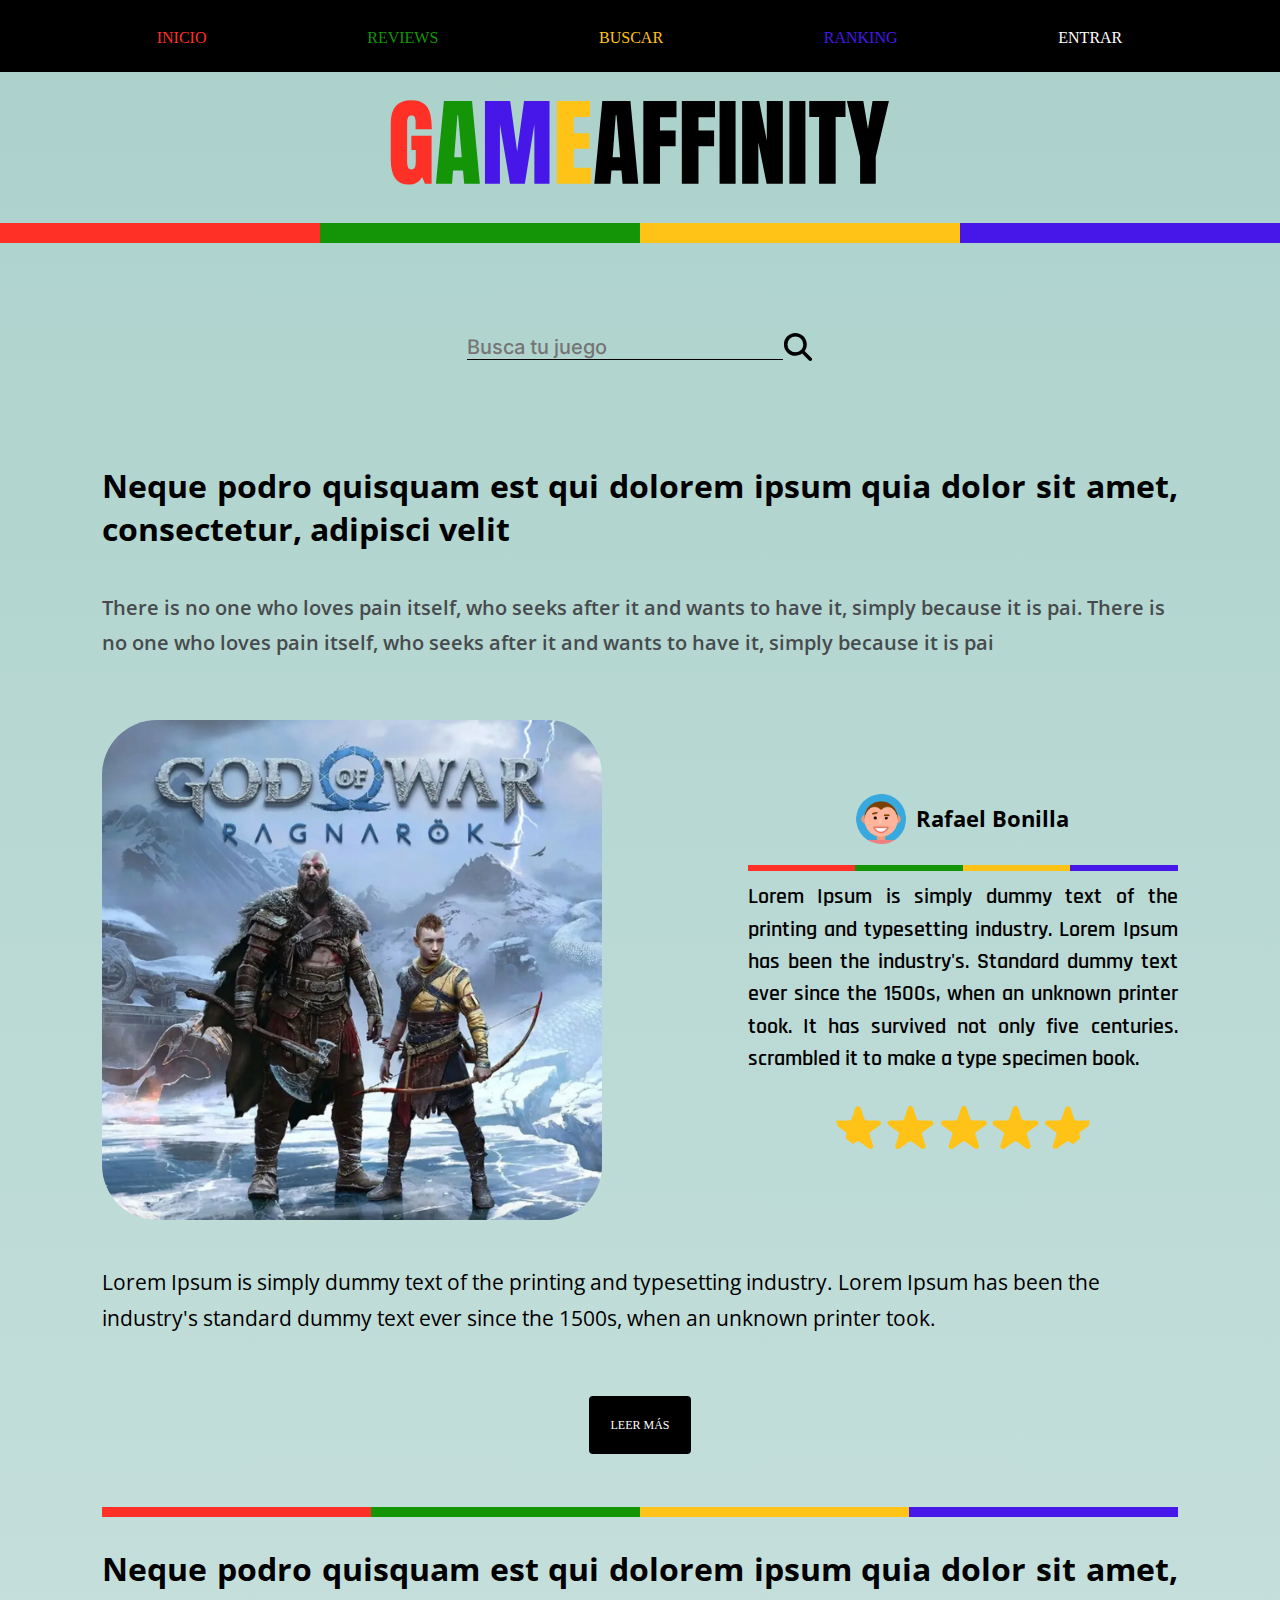
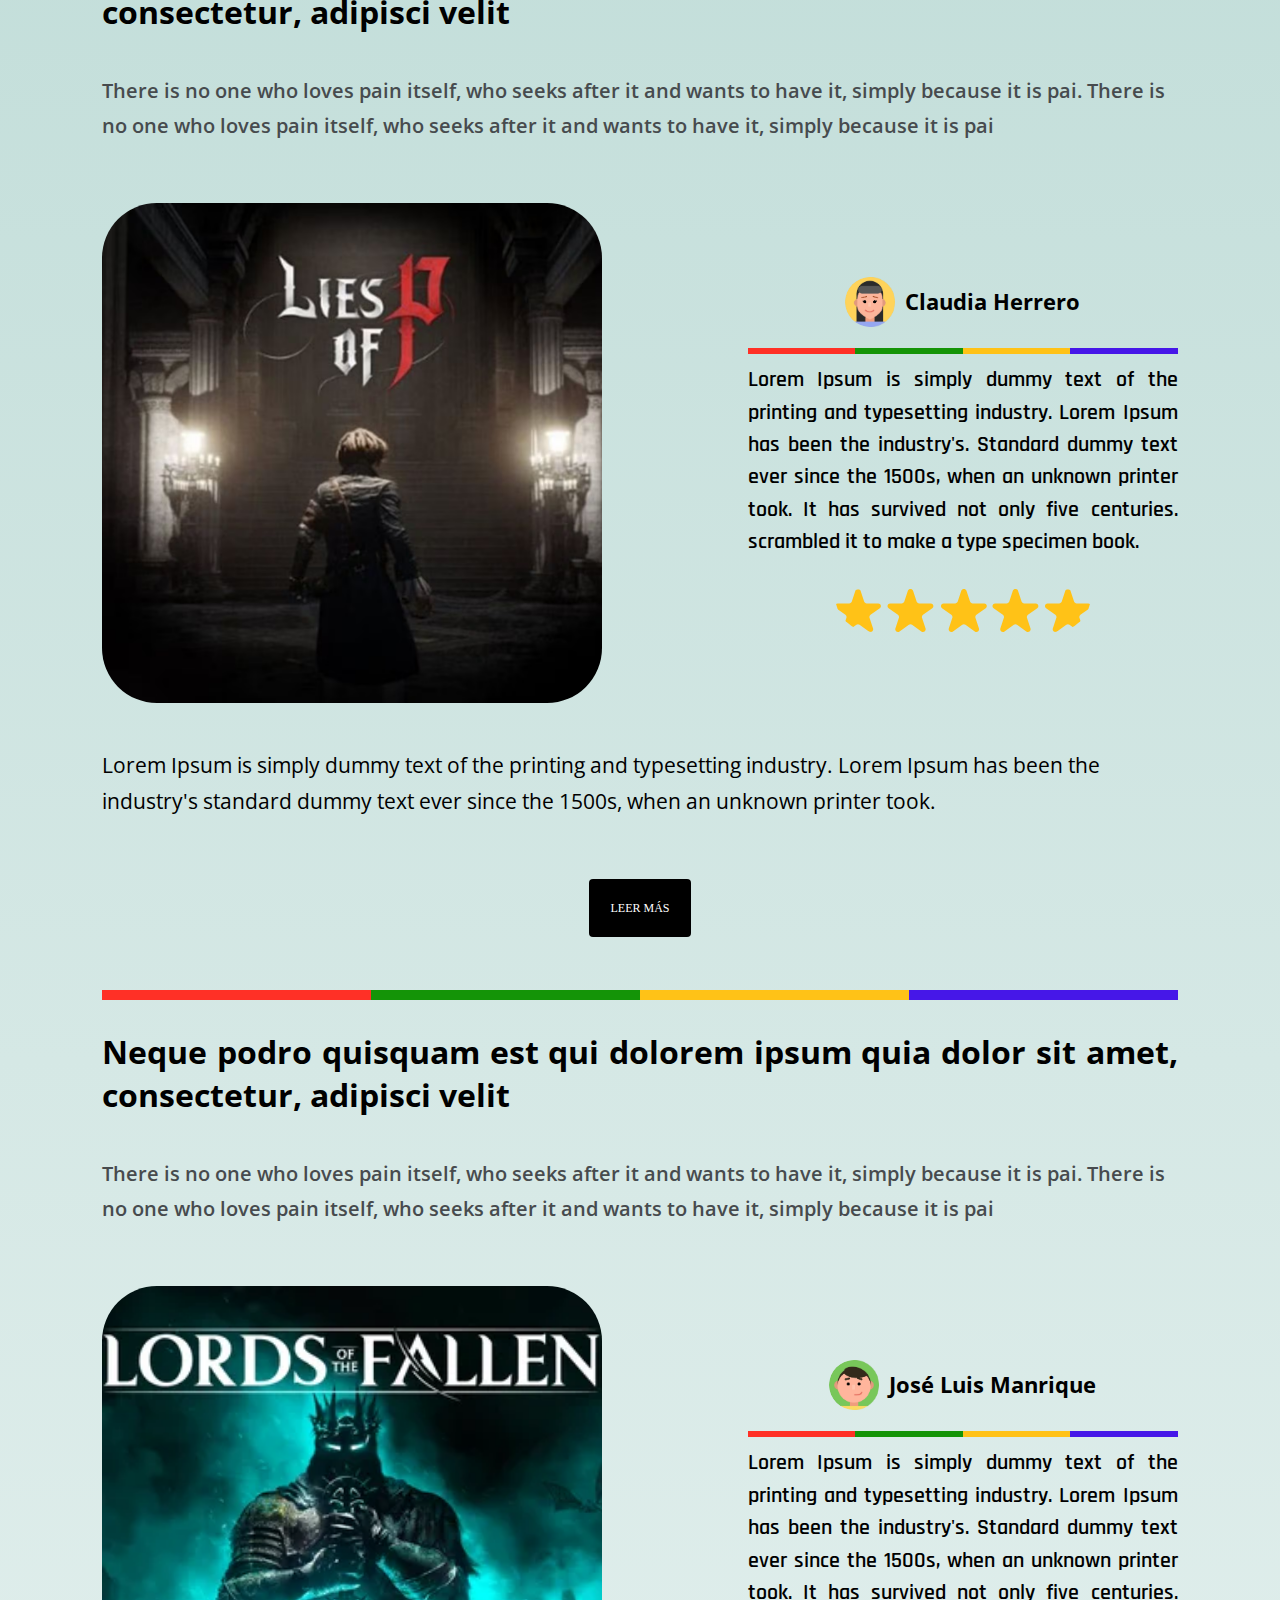
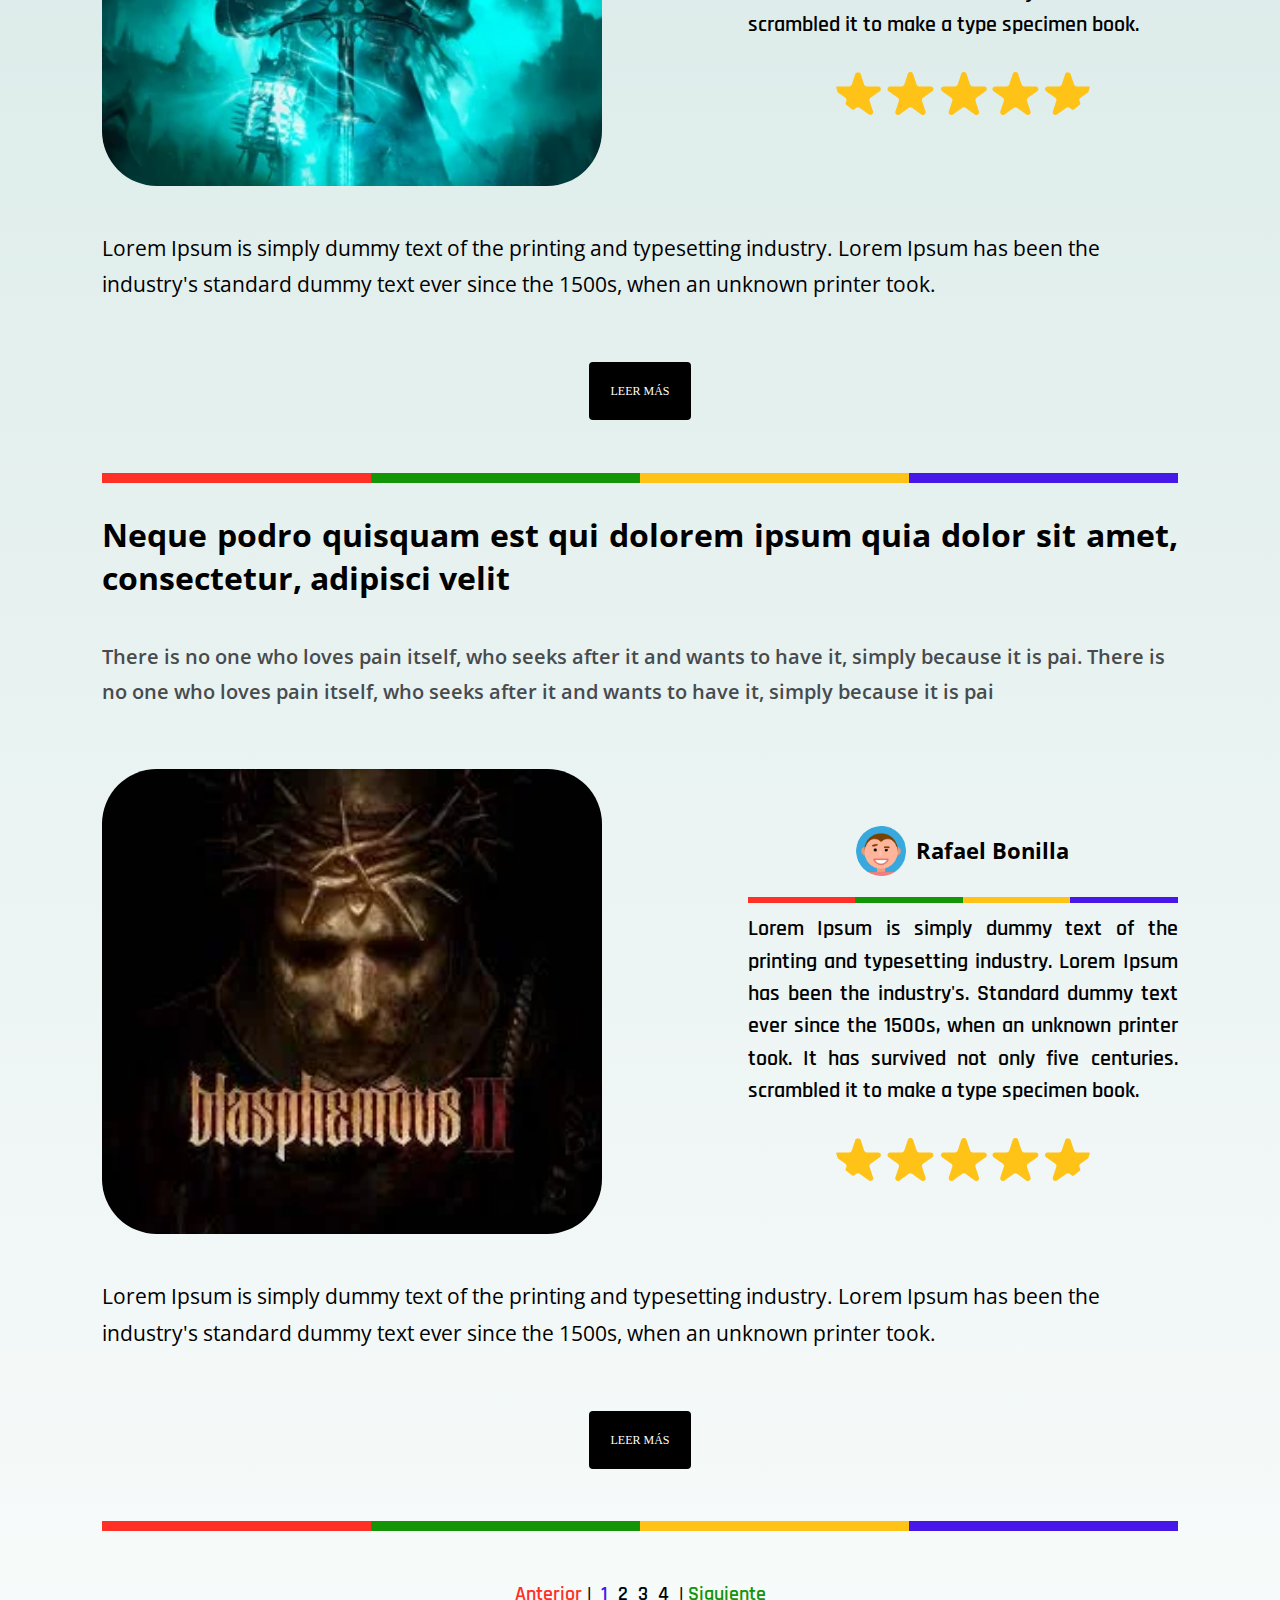
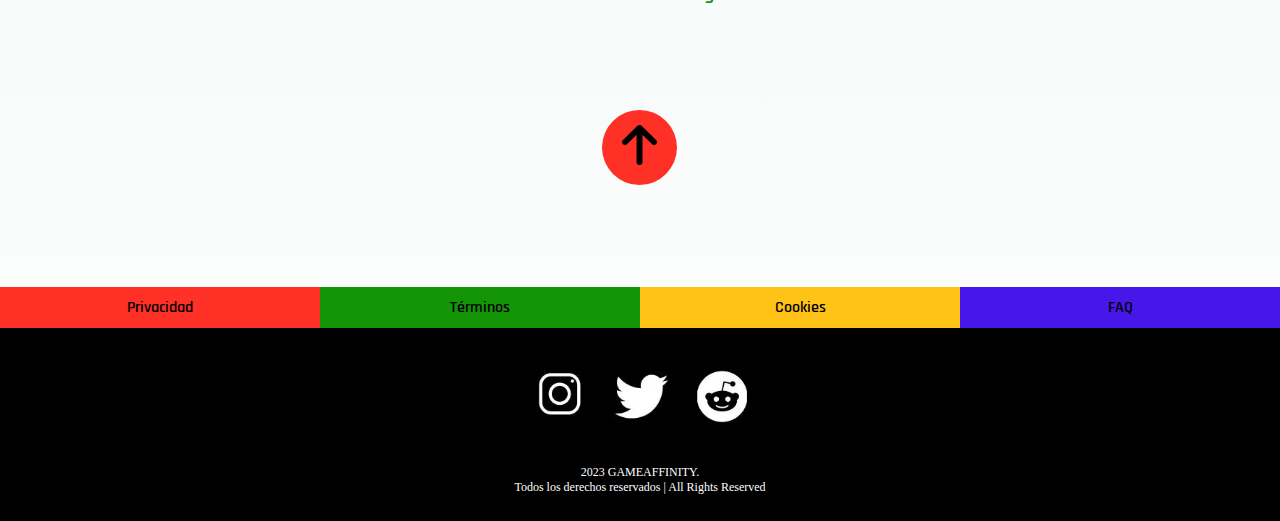
<file: reviews.html>
<!DOCTYPE html>
<html lang="en">
<head>
  <meta charset="UTF-8" />
  <meta name="viewport" content="width=device-width, initial-scale=1.0" />
  <meta name="author" content="Rafael Bonilla Lara" />
  <meta name="copyright" content="2023, titular de los derechos" />
  <meta name="robots" content="index,follow" />
  <meta name="keywords" content="buscador, videojuegos, críticas, reviews" />
  <meta name="description" content="Descubre Gameaffinity, la plataforma para amantes de videojuegos. 
  Publica críticas, conecta con otros jugadores y mantente al día con las últimas noticias de la 
  industria del videojuego. Únete a nuestra comunidad y encuentra tu espacio para vivir y 
  respirar videojuegos."
  />
  <link rel="shortcut icon" href="img/favicon.png" type="image/x-icon" />
  <link rel="stylesheet" href="./styles/reviews.css" />
  <title>Gameaffinity</title>
</head>
<body>
  <div id="container">
    <!-- Encabezado -->
    <div id="encabezado">
      <div id="imagen">
        <img
          id="title"
          src="img/title.svg"
          alt="Gameaffinity: Comunidad de videojuegos, críticas y noticias"
        />
      </div>
      <nav>
        <input type="checkbox" id="menyAvPaa" />
        <label id="burger" for="menyAvPaa" class="burger-wrapper">
          <span></span>
          <span></span>
          <span></span>
        </label>
        <ul id="meny">
            <li id="inicio"><a href="./index.html">INICIO</a></li>
            <li id="reviews"><a href="reviews.html">REVIEWS</a></li>
            <li id="buscar"><a href="buscar.html">BUSCAR</a></li>
            <li id="ranking"><a href="ranking.html">RANKING</a></li>
            <li id="entrar"><a href="entrar.html">ENTRAR</a></li>
          </ul>
      </nav>
      <div class="decorador">
        <span class="span1"></span>
        <span class="span2"></span>
        <span class="span3"></span>
        <span class="span4"></span>
      </div>
      <div id="lupa">
        <input type="text" placeholder="Busca tu juego" >
        <img id="lupaimg" src="./img/magnifying-glass-solid.svg" alt="lupa"/> 
      </div>
    </div>
    <!-- Reviews -->
    <div id="criticas">
        <div class="review">
            <span>Neque podro quisquam est qui dolorem ipsum quia dolor sit amet, consectetur, adipisci velit</span>
            <p>There is no one who loves pain itself, who seeks after it and wants to have it, simply because it is pai.
                There is no one who loves pain itself, who seeks after it and wants to have it, simply because it is pai
            </p>
            <img class="reviewMovil" src="./img/god-war-ragnarok-2851685.webp" alt="God of War"/>
            <div class="fotoReview reviewMovil">
                <img src="./img/avatar1.webp" alt="avatar1"/>
                <p>Rafael Bonilla</p>
            </div> 
            <div class="reviewTablet">
                <div>
                    <img src="./img/god-war-ragnarok-2872129.webp" alt="God of War"/>
                </div>
                <div class="infoTablet">
                    <div class="fotoReview">
                        <img src="./img/avatar1.webp" alt="avatar1"/>
                        <p>Rafael Bonilla</p>
                    </div>
                    <div class="decorador">
                        <span class="span1"></span>
                        <span class="span2"></span>
                        <span class="span3"></span>
                        <span class="span4"></span>
                      </div>
                    <p>Lorem Ipsum is simply dummy text of the printing and typesetting industry. Lorem Ipsum has been the industry's.
                        Standard dummy text ever since the 1500s, when an unknown printer took.
                        It has survived not only five centuries. scrambled it to make a type specimen book.
                    </p>
                    <img src="./img/Group44.svg" alt="puntuacion"/>
                </div>
            </div>
            <p id="cuerpo">Lorem Ipsum is simply dummy text of the printing and typesetting industry. Lorem Ipsum has been the industry's standard dummy text ever since the 1500s, when an unknown printer took.</p>
            <div class="estrellas reviewMovil">
                <img src="./img/Group44.svg" alt="puntuacion"/>
                <a href="./reviewCompleta.html">LEER MÁS</a>
            </div>
            <a class="botonTablet" href="./reviewCompleta.html">LEER MÁS</a>
            <div class="decorador">
                <span class="span1"></span>
                <span class="span2"></span>
                <span class="span3"></span>
                <span class="span4"></span>
              </div>
        </div>
        <div class="review">
            <span>Neque podro quisquam est qui dolorem ipsum quia dolor sit amet, consectetur, adipisci velit</span>
            <p>There is no one who loves pain itself, who seeks after it and wants to have it, simply because it is pai.
                There is no one who loves pain itself, who seeks after it and wants to have it, simply because it is pai
            </p>
            <img class="reviewMovil" src="./img/lies-P-HD-scaled.webp" alt="Lies of P"/>
            <div class="fotoReview reviewMovil">
                <img src="./img/avatar2.webp" alt="avatar2"/>
                <p>Claudia Herrero</p>
            </div> 
            <div class="reviewTablet">
                <div>
                    <img src="./img/55TVN7MUVJJHVMX3SNRKDKJUUE.avif" alt="Lies of P"/>
                </div>
                <div class="infoTablet">
                    <div class="fotoReview">
                        <img src="./img/avatar2.webp" alt="avatar2"/>
                        <p>Claudia Herrero</p>
                    </div>
                    <div class="decorador">
                        <span class="span1"></span>
                        <span class="span2"></span>
                        <span class="span3"></span>
                        <span class="span4"></span>
                      </div>
                    <p>Lorem Ipsum is simply dummy text of the printing and typesetting industry. Lorem Ipsum has been the industry's.
                        Standard dummy text ever since the 1500s, when an unknown printer took.
                        It has survived not only five centuries. scrambled it to make a type specimen book.
                    </p>
                    <img src="./img/Group44.svg" alt="puntuacion"/>
                </div>
            </div>
            <p>Lorem Ipsum is simply dummy text of the printing and typesetting industry. Lorem Ipsum has been the industry's standard dummy text ever since the 1500s, when an unknown printer took.</p>
            <div class="estrellas reviewMovil">
                <img src="./img/Group44.svg" alt="puntuacion"/>
                <button>LEER MÁS</button>
            </div>
            <button class="botonTablet">LEER MÁS</button>
            <div class="decorador">
                <span class="span1"></span>
                <span class="span2"></span>
                <span class="span3"></span>
                <span class="span4"></span>
              </div>
        </div>
        <div class="review">
            <span>Neque podro quisquam est qui dolorem ipsum quia dolor sit amet, consectetur, adipisci velit</span>
            <p>There is no one who loves pain itself, who seeks after it and wants to have it, simply because it is pai.
                There is no one who loves pain itself, who seeks after it and wants to have it, simply because it is pai
            </p>
            <img class="reviewMovil" src="./img/EGS_LordsoftheFallen_HEXWORKS_S1_2560x1440-6e51b07edc72e1cec930eac05c86fdbc.webp" alt="Lords Of the Fallen"/>
            <div class="fotoReview reviewMovil">
                <img src="./img/avatar3.webp" alt="avatar3"/>
                <p>José Luis Manrique</p>
            </div> 
            <div class="reviewTablet">
                <div>
                    <img src="./img/lordsofthefallen-1686937436471.webp" alt="Lords of the Fallen"/>
                </div>
                <div class="infoTablet">
                    <div class="fotoReview">
                        <img src="./img/avatar3.webp" alt="avatar3"/>
                        <p>José Luis Manrique</p>
                    </div>
                    <div class="decorador">
                        <span class="span1"></span>
                        <span class="span2"></span>
                        <span class="span3"></span>
                        <span class="span4"></span>
                      </div>
                    <p>Lorem Ipsum is simply dummy text of the printing and typesetting industry. Lorem Ipsum has been the industry's.
                        Standard dummy text ever since the 1500s, when an unknown printer took.
                        It has survived not only five centuries. scrambled it to make a type specimen book.
                    </p>
                    <img src="./img/Group44.svg" alt="puntuacion"/>
                </div>
            </div>
            <p>Lorem Ipsum is simply dummy text of the printing and typesetting industry. Lorem Ipsum has been the industry's standard dummy text ever since the 1500s, when an unknown printer took.</p>
            <div class="estrellas reviewMovil">
                <img src="./img/Group44.svg" alt="puntuacion"/>
                <button>LEER MÁS</button>
            </div>
            <button class="botonTablet">LEER MÁS</button>
            <div class="decorador">
                <span class="span1"></span>
                <span class="span2"></span>
                <span class="span3"></span>
                <span class="span4"></span>
              </div>
        </div>
        <div class="review">
            <span>Neque podro quisquam est qui dolorem ipsum quia dolor sit amet, consectetur, adipisci velit</span>
            <p>There is no one who loves pain itself, who seeks after it and wants to have it, simply because it is pai.
                There is no one who loves pain itself, who seeks after it and wants to have it, simply because it is pai
            </p>
            <img class="reviewMovil" src="./img/header.webp" alt="Blasphemous 2"/>
            <div class="fotoReview reviewMovil">
                <img src="./img/avatar1.webp" alt="avatar1"/>
                <p>Rafael Bonilla</p>
            </div> 
            <div class="reviewTablet">
                <div>
                    <img src="./img/images.webp" alt="Blasphemous 2"/>
                </div>
                <div class="infoTablet">
                    <div class="fotoReview">
                        <img src="./img/avatar1.webp" alt="avatar1"/>
                        <p>Rafael Bonilla</p>
                    </div>
                    <div class="decorador">
                        <span class="span1"></span>
                        <span class="span2"></span>
                        <span class="span3"></span>
                        <span class="span4"></span>
                      </div>
                    <p>Lorem Ipsum is simply dummy text of the printing and typesetting industry. Lorem Ipsum has been the industry's.
                        Standard dummy text ever since the 1500s, when an unknown printer took.
                        It has survived not only five centuries. scrambled it to make a type specimen book.
                    </p>
                    <img src="./img/Group44.svg" alt="puntuacion"/>
                </div>
            </div>
            <p>Lorem Ipsum is simply dummy text of the printing and typesetting industry. Lorem Ipsum has been the industry's standard dummy text ever since the 1500s, when an unknown printer took.</p>
            <div class="estrellas reviewMovil">
                <img src="./img/Group44.svg" alt="puntuacion"/>
                <button>LEER MÁS</button>
            </div>
            <button class="botonTablet">LEER MÁS</button>
            <div class="decorador">
                <span class="span1"></span>
                <span class="span2"></span>
                <span class="span3"></span>
                <span class="span4"></span>
              </div>
        </div>
        <div id="paginacion">
            <p><span>Anterior</span> | <span id="pagina">&nbsp;1</span>&nbsp; 2&nbsp; 3&nbsp; 4&nbsp; | <span>Siguiente</span></p>
        </div>
    </div>
    <!-- Footer -->
    <div id="footer">
        <div id="circulo">
          <a href="#title">
            <img src="./img/flecha.webp" alt="flecha"/>
          </a>
        </div>
        <div class="decorador">
            <span class="span1"><a href="cookies.html">Privacidad</a></span>
            <span class="span2"><a href="cookies.html">Términos</a></span>
            <span class="span3"><a href="cookies.html">Cookies</a></span>
            <span class="span4"><a href="faq.html">FAQ</a></span>
          </div>
        <div id="footerDatos">
          <div id="redes">
            <img src="./img/iconos.webp" alt="iconos"/>
          </div>
          <span>2023 GAMEAFFINITY.<br> Todos los derechos reservados | All Rights Reserved</span>
        </div>
      </div>
    </div>    
</body>
</html>
</file>
<file: styles/style.css>
@font-face {
  font-family: Rajhdani-regular;
  src: url("../fonts/Rajdhani-Regular.ttf");
  font-display: swap;
}
@font-face {
  font-family: Rajhdani-semibold;
  src: url("../fonts/Rajdhani-SemiBold.ttf");
  font-display: swap;
}
@font-face {
  font-family: Rajhdani-bold;
  src: url("../fonts/Rajdhani-Bold.ttf");
  font-display: swap;
}
@font-face {
  font-family: Inter-medium;
  src: url("../fonts/Inter-Medium.ttf");
  font-display: swap;
}
* {
  padding: 0;
  margin: 0;
}

p {
  font-family: Rajhdani-semibold;
  text-align: center;
  font-size: 1.25rem;
}

body {
  background: linear-gradient(to bottom, #abd1cb, white);
  height: 100%;
}

#container {
  display: grid;
  grid-template-rows: 0.5fr 2.1fr 1fr;
  grid-template-columns: 1fr;
}

#title {
  width: 50%;
  padding-top: 30px;
  padding-left: 18%;
}

a {
  text-decoration: none;
  color: inherit;
}

/*DESDE AQUI - ARREGLAR CON SASS*/
#inicio {
  color: #ff3026;
}

#reviews {
  color: #149407;
}

#buscar {
  color: #ffc217;
}

#ranking {
  color: #4617e8;
}

#entrar {
  color: white;
}

/*HASTA AQUI - ARREGLAR CON SASS*/
hr {
  width: 10vw;
}

#burger {
  position: absolute;
  cursor: pointer;
  width: 2rem;
  height: 2rem;
  display: flex;
  justify-content: space-between;
  flex-direction: column;
  top: 7%;
  right: 4%;
  transform: translateY(-50%);
  z-index: 1000;
}

#burger > span {
  height: 2px;
  background-color: #000;
  transition: 0.5s;
}

#menyAvPaa {
  display: none;
}

#meny {
  background: black;
  width: 25%;
  height: 60vh;
  position: absolute;
  top: 5%;
  right: 0;
  transition: height 0.5s ease;
  color: white;
  text-align: center;
  z-index: 999;
  display: none;
  align-items: center;
}

#meny li {
  padding: 10px 4px 6px 3px;
}

#meny li:hover {
  cursor: pointer;
}

#menyAvPaa:checked ~ #meny {
  display: flex;
  flex-wrap: nowrap;
  flex-direction: column;
  padding: 2%;
  justify-content: space-around;
  list-style: none;
}

#menyAvPaa:checked ~ #burger > span {
  background-color: white;
}

#menyAvPaa:checked ~ #burger > span:nth-child(1) {
  transform: translateY(15px) rotate(45deg);
}

#menyAvPaa:checked ~ #burger > span:nth-child(2) {
  opacity: 0;
}

#menyAvPaa:checked ~ #burger > span:nth-child(3) {
  transform: translateY(-15px) rotate(-45deg);
}

.decorador {
  display: flex;
  flex-direction: row;
  width: 100%;
  padding-top: 3%;
  font-family: Rajhdani-semibold;
  text-align: center;
}

.span1, .span2, .span3, .span4 {
  flex: 1;
  padding: 10px;
}

.span1 {
  background-color: #ff3026;
}

.span2 {
  background-color: #149407;
}

.span3 {
  background-color: #ffc217;
}

.span4 {
  background-color: #4617e8;
}

#lupa {
  display: flex;
  justify-content: center;
  align-items: center;
  width: 40%;
  text-align: center;
  padding-top: 7%;
  margin: 0 auto;
}

input {
  background-color: transparent;
  border: none;
  outline: none;
  border-bottom: 1px solid black;
  font-family: Inter-medium;
  font-size: 0.75rem;
}

#lupaimg {
  width: 20px;
  cursor: pointer;
}

/*Noticias*/
#noticias {
  display: flex;
  flex-direction: column;
}

.noticia {
  padding-top: 6%;
}

.horaNoticia, .cuerpoNoticia, .cuerpoNoticia span {
  display: none;
}

#ultReview {
  display: grid;
  grid-template-rows: 1fr;
  grid-template-columns: 1fr 1fr;
  background-color: #ffc217;
  padding: 5%;
  margin-left: 5%;
  margin-right: 5%;
  margin-bottom: 9%;
  border-color: #ffc217;
  border-radius: 55px;
}

#ultReview p {
  font-family: Rajhdani-bold;
  font-size: 0.75rem;
  text-align: left;
  margin-right: 8%;
  margin-left: 3%;
}

#ultReview img {
  width: 40vw;
  height: auto;
  border-radius: 55px;
}

#ultEstrenos {
  display: grid;
  grid-template-rows: 1fr 0.25fr;
  grid-template-columns: 1fr 1fr 1fr;
  background-color: #4617e8;
  padding: 5%;
  margin-left: 5%;
  margin-right: 5%;
  border-color: #ffc217;
  border-radius: 55px;
  gap: 10%;
  margin-bottom: 9%;
}

#ultEstrenos img {
  width: 20vw;
  border-radius: 20px;
}

.tabImg {
  display: none;
}

#ultEstrenos span {
  font-size: 1.25rem;
  text-align: center;
  font-weight: bold;
}

.aprobado {
  -webkit-text-stroke: 0.2px #149407;
}

.suspenso {
  -webkit-text-stroke: 0.2x #ff3026;
}

#sorteoAct {
  display: grid;
  grid-template-rows: 1fr;
  grid-template-columns: 1fr 1fr;
  background-color: #149407;
  padding: 5%;
  margin-left: 5%;
  margin-right: 5%;
  margin-bottom: 1%;
  border-color: #ffc217;
  border-radius: 55px;
}

#sorteoAct p {
  font-family: Rajhdani-bold;
  font-size: 0.75rem;
  text-align: left;
  margin-right: 8%;
  margin-left: 3%;
}

#sorteoAct img {
  width: 40vw;
  height: auto;
  border-radius: 55px;
}

button, .tabButton, .movButton {
  border-style: none;
  border-radius: 4px;
  padding: 4%;
  background-color: black;
  color: white;
  margin-top: 5%;
  font-size: 0.5rem;
  font-family: Rajdhani-semibold;
}

.titNot > a {
  margin-top: 5%;
}

button:hover {
  cursor: pointer;
}

a:hover {
  cursor: pointer;
}

.tabButton {
  display: none;
}

#circulo {
  display: flex;
  justify-content: center;
  align-items: center;
  width: 75px;
  height: 75px;
  background-color: #ff3026;
  border-radius: 50%;
  margin-top: 8%;
  margin-bottom: 15%;
  margin-left: 75%;
}

#circulo img {
  width: 35px;
  height: 40px;
}

#footerDatos {
  font-family: Rajdhani-semibold;
  text-align: center;
  background-color: black;
  color: white;
  font-size: 0.75rem;
  padding-bottom: 2%;
}

#footerDatos img {
  width: 25%;
  margin-top: 4%;
  margin-bottom: 4%;
}

@media (min-width: 600px) {
  #container {
    grid-template-rows: 0.5fr 2.5fr 0.5fr;
  }
  #title {
    max-width: 500px;
    padding-top: 100px;
    padding-left: 0;
  }
  #imagen {
    display: flex;
    justify-content: center;
  }
  hr {
    display: none;
  }
  #burger {
    display: none;
  }
  #meny {
    width: 100%;
    height: 20vh;
    top: 0;
  }
  #meny li {
    border: none;
  }
  #menyAvPaa:checked ~ #meny,
  #meny {
    width: 100%;
    display: flex;
    flex-wrap: wrap;
    flex-direction: row;
    height: 8vh;
    padding: 0;
    align-items: center;
    justify-content: space-evenly;
    list-style: none;
    color: white;
    position: fixed;
  }
  .span1, .span2, .span3, .span4 {
    padding: 10px;
  }
  input {
    font-size: 1rem;
  }
  #lupaimg {
    width: 25px;
    cursor: pointer;
  }
  .noticia {
    margin-top: 2%;
  }
  .noticia p {
    font-size: 1.75rem;
  }
  .horaNoticia, .cuerpoNoticia, .tabButton {
    display: block;
  }
  #ultReview, #sorteoAct {
    margin-bottom: 0;
  }
  .titNot {
    font-size: 1.25rem !important;
  }
  .revButton {
    display: flex;
    justify-content: right;
    width: 100%;
  }
  .tabButton {
    margin: unset;
    padding: unset;
    font-size: 0.8rem;
    padding: 10px 20px;
    margin-top: 3%;
    margin-right: 5%;
  }
  .movButton, .titNot > span {
    display: none;
  }
  #circulo {
    margin-left: 50%;
    margin-top: 10%;
    margin-bottom: 5%;
  }
  #footerDatos img {
    width: 20%;
    margin-top: 2%;
    margin-bottom: 2%;
  }
  .tabImg {
    display: block;
  }
  #ultEstrenos {
    grid-template-columns: 1fr 1fr 1fr 1fr;
    gap: 5%;
  }
  #ultEstrenos img {
    width: 15vw;
    border-radius: 20px;
  }
}
@media (min-width: 1024px) {
  #container {
    grid-template-rows: 0.5fr 3fr 0.5fr;
  }
  input {
    font-size: 1.25rem;
  }
  #lupaimg {
    width: 30px;
    cursor: pointer;
  }
  #ultReview p, #sorteoAct p {
    font-size: 1rem;
    font-family: Rajhdani-semibold;
    line-height: 150%;
  }
  .titNot {
    font-size: 1.5rem !important;
    font-family: Rajhdani-bold;
  }
  .cuerpoNoticia span {
    display: block;
  }
  .noticia p {
    font-size: 2.5rem;
  }
  #ultEstrenos span {
    font-size: 1.5rem;
  }
}/*# sourceMappingURL=style.css.map */
</file>
<file: styles/anadir.css>
@font-face {
  font-family: OpenSans-semibold;
  src: url("../fonts/OpenSans-SemiBold.ttf");
  font-display: swap;
}
@font-face {
  font-family: OpenSans-regular;
  src: url("../fonts/OpenSans-Regular.ttf");
  font-display: swap;
}
@font-face {
  font-family: OpenSans-bold;
  src: url("../fonts/OpenSans-Bold.ttf");
  font-display: swap;
}
@font-face {
  font-family: Rajhdani-regular;
  src: url("../fonts/Rajdhani-Regular.ttf");
  font-display: swap;
}
@font-face {
  font-family: Rajhdani-semibold;
  src: url("../fonts/Rajdhani-SemiBold.ttf");
  font-display: swap;
}
@font-face {
  font-family: Rajhdani-bold;
  src: url("../fonts/Rajdhani-Bold.ttf");
  font-display: swap;
}
@font-face {
  font-family: Inter-medium;
  src: url("../fonts/Inter-Medium.ttf");
  font-display: swap;
}
* {
  padding: 0;
  margin: 0;
}

p {
  font-family: Rajhdani-semibold;
  font-size: 1.25rem;
}

body {
  background: linear-gradient(to bottom, #abd1cb, white);
}

#container {
  display: grid;
  grid-template-rows: 0.25fr fr 0.25fr;
  grid-template-columns: 1fr;
}

#title {
  width: 50%;
  padding-top: 30px;
  padding-left: 18%;
}

a {
  text-decoration: none;
  color: inherit;
}

/*DESDE AQUI - ARREGLAR CON SASS*/
#inicio {
  color: #ff3026;
}

#reviews {
  color: #149407;
}

#buscar {
  color: #ffc217;
}

#ranking {
  color: #4617e8;
}

#entrar {
  color: white;
}

/*HASTA AQUI - ARREGLAR CON SASS*/
hr {
  width: 10vw;
}

#burger {
  position: absolute;
  cursor: pointer;
  width: 2rem;
  height: 2rem;
  display: flex;
  justify-content: space-between;
  flex-direction: column;
  top: 7%;
  right: 4%;
  transform: translateY(-50%);
  z-index: 1000;
}

#burger > span {
  height: 2px;
  background-color: #000;
  transition: 0.5s;
}

#menyAvPaa {
  display: none;
}

#meny {
  background: black;
  width: 25%;
  height: 60vh;
  position: absolute;
  top: 5%;
  right: 0;
  transition: height 0.5s ease;
  color: white;
  text-align: center;
  z-index: 999;
  display: none;
  align-items: center;
}

#meny li {
  padding: 10px 4px 6px 3px;
}

#meny li:hover {
  cursor: pointer;
}

#menyAvPaa:checked ~ #meny {
  display: flex;
  flex-wrap: nowrap;
  flex-direction: column;
  padding: 2%;
  justify-content: space-around;
  list-style: none;
}

#menyAvPaa:checked ~ #burger > span {
  background-color: white;
}

#menyAvPaa:checked ~ #burger > span:nth-child(1) {
  transform: translateY(15px) rotate(45deg);
}

#menyAvPaa:checked ~ #burger > span:nth-child(2) {
  opacity: 0;
}

#menyAvPaa:checked ~ #burger > span:nth-child(3) {
  transform: translateY(-15px) rotate(-45deg);
}

.decorador {
  display: flex;
  flex-direction: row;
  width: 100%;
  padding-top: 3%;
  font-family: Rajhdani-semibold;
  text-align: center;
}

.span1, .span2, .span3, .span4 {
  flex: 1;
  padding: 10px;
}

.span1 {
  background-color: #ff3026;
}

.span2 {
  background-color: #149407;
}

.span3 {
  background-color: #ffc217;
}

.span4 {
  background-color: #4617e8;
}

#lupa {
  display: flex;
  justify-content: center;
  align-items: center;
  width: 40%;
  text-align: center;
  padding-top: 7%;
  margin: 0 auto;
}

input {
  background-color: transparent;
  border: none;
  outline: none;
  border-bottom: 1px solid black;
  font-family: Inter-medium;
  font-size: 0.75rem;
}

#lupaimg {
  width: 20px;
  cursor: pointer;
}

.formEntrar {
  display: flex;
  flex-direction: column;
  margin: 0 auto;
}

.formEntrar > span {
  font-size: 1.35rem;
  font-family: OpenSans-bold;
  margin-top: 50px;
  margin-bottom: 20px;
  text-align: center;
}

.datoForm {
  padding: 20px;
}
.datoForm textarea, .datoForm input:not(.no-input) {
  width: 60vw;
}
.datoForm input, .datoForm textarea {
  background-color: #ABD1CB;
  padding: 20px;
  border: none;
  border-radius: 20px;
  margin-top: 5px;
  resize: none;
}
.datoForm textarea {
  height: 40vh;
}
.datoForm p {
  text-align: left;
  padding-left: 5px;
}

.no-input {
  pointer-events: none;
  width: 20vw;
}

#img {
  display: flex;
  padding-bottom: 0;
}

#review {
  padding-top: 0;
}
#review input {
  height: 30vh;
}

#btn {
  width: 120px;
  padding: 5%;
}
#btn button {
  padding: 10px;
  background-color: #149407;
}

button {
  border-style: none;
  border-radius: 25px;
  margin-top: 20px;
  margin-bottom: 40px;
  padding: 2%;
  background-color: #ffc217;
  color: black;
  font-size: 1rem;
  font-family: Rajhdani-bold;
}

button:hover {
  cursor: pointer;
}

.formEntrar > p:last-of-type {
  font-size: 0.85rem;
}

.formEntrar > button {
  align-self: center;
  padding: 15px;
  width: 20vw;
}

p > span {
  color: green;
}

#circulo {
  display: flex;
  justify-content: center;
  align-items: center;
  width: 75px;
  height: 75px;
  background-color: #ff3026;
  border-radius: 50%;
  margin-top: 10px;
  margin-bottom: 15%;
  margin-left: 75%;
}

#circulo img {
  width: 35px;
  height: 40px;
}

#footerDatos {
  font-family: Rajdhani-semibold;
  text-align: center;
  background-color: black;
  color: white;
  font-size: 0.75rem;
  padding-bottom: 2%;
}

#footerDatos img {
  width: 25%;
  margin-top: 4%;
  margin-bottom: 4%;
}

@media (min-width: 600px) {
  #title {
    max-width: 500px;
    padding-top: 100px;
    padding-left: 0;
  }
  #imagen {
    display: flex;
    justify-content: center;
  }
  hr {
    display: none;
  }
  #burger {
    display: none;
  }
  #meny {
    width: 100%;
    height: 20vh;
    top: 0;
  }
  #meny li {
    border: none;
  }
  #menyAvPaa:checked ~ #meny,
  #meny {
    width: 100%;
    display: flex;
    flex-wrap: wrap;
    flex-direction: row;
    height: 8vh;
    padding: 0;
    align-items: center;
    justify-content: space-evenly;
    list-style: none;
    color: white;
    position: fixed;
  }
  .span1, .span2, .span3, .span4 {
    padding: 10px;
  }
  input {
    font-size: 1rem;
  }
  #lupaimg {
    width: 25px;
    cursor: pointer;
  }
  .formEntrar {
    align-items: center;
  }
  .datoForm {
    flex-direction: column;
  }
  .datoForm > input {
    width: 40vw;
  }
  #img {
    justify-content: center;
    align-items: center;
    margin-bottom: 0;
  }
  #img input {
    width: 60vw;
  }
  .formEntrar > span {
    margin-top: 60px;
  }
  .formEntrar > p:last-of-type {
    font-size: 1.15rem;
  }
  #circulo {
    margin-left: 45%;
    margin-bottom: 5%;
    margin-top: 70px;
  }
  #footerDatos img {
    width: 20%;
    margin-top: 2%;
    margin-bottom: 2%;
  }
}
@media (min-width: 1024px) {
  input {
    font-size: 1.25rem;
  }
  #lupaimg {
    width: 30px;
    cursor: pointer;
  }
  .datoForm textarea, .datoForm input:not(.no-input) {
    width: 50vw;
  }
  #img input {
    width: 50vw;
  }
  .formEntrar > span {
    font-size: 2rem;
    margin-top: 75px;
    margin-bottom: 20px;
  }
  button {
    padding: 1.25%;
    margin-top: 25px;
    margin-bottom: 55px;
    font-size: 1.25rem;
  }
  .formEntrar > p:last-of-type {
    font-size: 1.25rem;
    margin-bottom: 70px;
  }
  .datoForm > p {
    font-size: 1.5rem;
  }
  .datoForm > div > p {
    font-size: 1.5rem;
  }
  #circulo {
    margin-top: 80px;
    margin-left: 47%;
  }
}/*# sourceMappingURL=anadir.css.map */
</file>
<file: styles/buscar.css>
@font-face {
  font-family: OpenSans-semibold;
  src: url("../fonts/OpenSans-SemiBold.ttf");
  font-display: swap;
}
@font-face {
  font-family: OpenSans-regular;
  src: url("../fonts/OpenSans-Regular.ttf");
  font-display: swap;
}
@font-face {
  font-family: OpenSans-bold;
  src: url("../fonts/OpenSans-Bold.ttf");
  font-display: swap;
}
@font-face {
  font-family: Rajhdani-regular;
  src: url("../fonts/Rajdhani-Regular.ttf");
  font-display: swap;
}
@font-face {
  font-family: Rajhdani-semibold;
  src: url("../fonts/Rajdhani-SemiBold.ttf");
  font-display: swap;
}
@font-face {
  font-family: Rajhdani-bold;
  src: url("../fonts/Rajdhani-Bold.ttf");
  font-display: swap;
}
@font-face {
  font-family: Inter-medium;
  src: url("../fonts/Inter-Medium.ttf");
  font-display: swap;
}
* {
  padding: 0;
  margin: 0;
}

p {
  font-family: Rajhdani-semibold;
  text-align: center;
  font-size: 1.25rem;
}

body {
  background: linear-gradient(to bottom, #abd1cb, white);
}

#container {
  display: grid;
  grid-template-rows: 0.25fr 2fr 0.25fr;
  grid-template-columns: 1fr;
}

#title {
  width: 50%;
  padding-top: 30px;
  padding-left: 18%;
}

a {
  text-decoration: none;
  color: inherit;
}

/*DESDE AQUI - ARREGLAR CON SASS*/
#inicio {
  color: #ff3026;
}

#reviews {
  color: #149407;
}

#buscar {
  color: #ffc217;
}

#ranking {
  color: #4617e8;
}

#entrar {
  color: white;
}

/*HASTA AQUI - ARREGLAR CON SASS*/
hr {
  width: 10vw;
}

#burger {
  position: absolute;
  cursor: pointer;
  width: 2rem;
  height: 2rem;
  display: flex;
  justify-content: space-between;
  flex-direction: column;
  top: 7%;
  right: 4%;
  transform: translateY(-50%);
  z-index: 1000;
}

#burger > span {
  height: 2px;
  background-color: #000;
  transition: 0.5s;
}

#menyAvPaa {
  display: none;
}

#meny {
  background: black;
  width: 25%;
  height: 60vh;
  position: absolute;
  top: 5%;
  right: 0;
  transition: height 0.5s ease;
  color: white;
  text-align: center;
  z-index: 999;
  display: none;
  align-items: center;
}

#meny li {
  padding: 10px 4px 6px 3px;
}

#meny li:hover {
  cursor: pointer;
}

#menyAvPaa:checked ~ #meny {
  display: flex;
  flex-wrap: nowrap;
  flex-direction: column;
  padding: 2%;
  justify-content: space-around;
  list-style: none;
}

#menyAvPaa:checked ~ #burger > span {
  background-color: white;
}

#menyAvPaa:checked ~ #burger > span:nth-child(1) {
  transform: translateY(15px) rotate(45deg);
}

#menyAvPaa:checked ~ #burger > span:nth-child(2) {
  opacity: 0;
}

#menyAvPaa:checked ~ #burger > span:nth-child(3) {
  transform: translateY(-15px) rotate(-45deg);
}

.decorador {
  display: flex;
  flex-direction: row;
  width: 100%;
  padding-top: 3%;
  font-family: Rajhdani-semibold;
  text-align: center;
}

.span1, .span2, .span3, .span4 {
  flex: 1;
  padding: 10px;
}

.span1 {
  background-color: #ff3026;
}

.span2 {
  background-color: #149407;
}

.span3 {
  background-color: #ffc217;
}

.span4 {
  background-color: #4617e8;
}

#lupa {
  display: flex;
  justify-content: center;
  align-items: center;
  width: 40%;
  text-align: center;
  padding-top: 7%;
  margin: 0 auto;
}

input {
  background-color: transparent;
  border: none;
  outline: none;
  border-bottom: 1px solid black;
  font-family: Inter-medium;
  font-size: 0.75rem;
}

#lupaimg {
  width: 20px;
  cursor: pointer;
}

#tabImg {
  display: none;
}

#juego {
  display: flex;
  flex-direction: column;
  align-items: center;
  margin-top: 50px;
}
#juego img {
  width: 40vw;
  border-radius: 25px;
}
#juego > span {
  font-family: OpenSans-bold;
  font-size: 1.2rem;
  margin-bottom: 30px;
}

#contenidoJuego {
  display: grid;
  grid-template-columns: 1fr 1fr;
  width: 80vw;
}

#info {
  display: flex;
  flex-direction: column;
}
#info > p {
  font-family: OpenSans-regular;
  font-size: 1rem;
  text-align: left;
  padding-bottom: 15px;
  line-height: 150%;
}
#info span {
  font-weight: bold;
}

#imagenes {
  display: flex;
  align-items: center;
  flex-direction: column;
}
#imagenes > span {
  font-size: 1.5rem;
}

#botones {
  display: flex;
  align-items: center;
  flex-direction: column;
  margin-top: 6%;
}

.aprobado {
  -webkit-text-stroke: 0.5px #149407;
}

#leer, #votar {
  padding: 12px;
  border-radius: 25px;
  border: none;
  margin-top: 20%;
  font-family: Rajhdani-bold;
}
#leer:hover, #votar:hover {
  cursor: pointer;
}

#leer {
  background-color: #ffc217;
}

#votar {
  background-color: #4617e8;
}

#sinopsis {
  display: flex;
  flex-direction: column;
  width: 80vw;
}
#sinopsis > span {
  font-family: OpenSans-regular;
  font-weight: bold;
  font-size: 1rem;
  margin-top: 5px;
  margin-bottom: 10px;
}
#sinopsis p {
  font-family: OpenSans-regular;
  text-align: justify;
  font-size: 1rem;
  line-height: 175%;
}

#anadir {
  display: flex;
  justify-content: center;
  align-items: center;
  width: 75px;
  height: 75px;
  background-color: #ffc217;
  border-radius: 50%;
  margin-top: 40px;
}
#anadir img {
  width: 35px;
  height: 40px;
}

#circulo {
  display: flex;
  justify-content: center;
  align-items: center;
  width: 75px;
  height: 75px;
  background-color: #ff3026;
  border-radius: 50%;
  margin-top: 80px;
  margin-bottom: 15%;
  margin-left: 75%;
}

#circulo img {
  width: 35px;
  height: 40px;
}

#footerDatos {
  font-family: Rajdhani-semibold;
  text-align: center;
  background-color: black;
  color: white;
  font-size: 0.75rem;
  padding-bottom: 2%;
}

#footerDatos img {
  width: 25%;
  margin-top: 4%;
  margin-bottom: 4%;
}

@media (min-width: 600px) {
  #title {
    max-width: 500px;
    padding-top: 100px;
    padding-left: 0;
  }
  #imagen {
    display: flex;
    justify-content: center;
  }
  hr {
    display: none;
  }
  #burger {
    display: none;
  }
  #meny {
    width: 100%;
    height: 20vh;
    top: 0;
  }
  #meny li {
    border: none;
  }
  #menyAvPaa:checked ~ #meny,
  #meny {
    width: 100%;
    display: flex;
    flex-wrap: wrap;
    flex-direction: row;
    height: 8vh;
    padding: 0;
    align-items: center;
    justify-content: space-evenly;
    list-style: none;
    color: white;
    position: fixed;
  }
  .span1, .span2, .span3, .span4 {
    padding: 10px;
  }
  input {
    font-size: 1rem;
  }
  #lupaimg {
    width: 25px;
    cursor: pointer;
  }
  #juego > span {
    font-size: 1.5rem;
  }
  #botones {
    flex-direction: row;
    margin-top: 0%;
  }
  #tabImg {
    display: block;
    max-width: 320px;
  }
  #info {
    margin-right: 50px;
  }
  #info > p {
    font-size: 1rem;
  }
  #movImg {
    display: none;
  }
  #leer {
    margin-right: 20px;
  }
  #anadir {
    align-self: flex-end;
    margin-right: 9%;
  }
  #circulo {
    margin-left: 47%;
    margin-bottom: 5%;
  }
  #footerDatos img {
    width: 20%;
    margin-top: 2%;
    margin-bottom: 2%;
  }
}
@media (min-width: 800px) {
  #juego > span {
    font-size: 1.75rem;
  }
  #info > p {
    font-size: 1.25rem;
  }
  #sinopsis p, #sinopsis span {
    font-size: 1.25rem;
  }
}
@media (min-width: 1024px) {
  input {
    font-size: 1.25rem;
  }
  #lupaimg {
    width: 30px;
    cursor: pointer;
  }
  #juego {
    margin-top: 70px;
  }
  #juego > span {
    margin-bottom: 70px;
  }
  #movImg {
    display: block;
  }
  #tabImg {
    display: none;
  }
  #imagenes {
    margin-left: 5%;
  }
  #imagenes > span {
    margin-top: 20px;
    font-size: 2rem;
  }
  #contenidoJuego {
    grid-template-columns: 1fr 2fr;
  }
  #info {
    margin-right: 0;
  }
  #info > p {
    margin-bottom: 20px;
  }
  #tabImg {
    max-width: 400px;
  }
  #circulo {
    margin-top: 100px;
  }
}/*# sourceMappingURL=buscar.css.map */
</file>
<file: styles/styleCookies.css>
@font-face {
  font-family: OpenSans-semibold;
  src: url("../fonts/OpenSans-SemiBold.ttf");
  font-display: swap;
}
@font-face {
  font-family: OpenSans-regular;
  src: url("../fonts/OpenSans-Regular.ttf");
  font-display: swap;
}
@font-face {
  font-family: OpenSans-bold;
  src: url("../fonts/OpenSans-Bold.ttf");
  font-display: swap;
}
@font-face {
  font-family: Rajhdani-regular;
  src: url("../fonts/Rajdhani-Regular.ttf");
  font-display: swap;
}
@font-face {
  font-family: Rajhdani-semibold;
  src: url("../fonts/Rajdhani-SemiBold.ttf");
  font-display: swap;
}
@font-face {
  font-family: Rajhdani-bold;
  src: url("../fonts/Rajdhani-Bold.ttf");
  font-display: swap;
}
@font-face {
  font-family: Inter-medium;
  src: url("../fonts/Inter-Medium.ttf");
  font-display: swap;
}
* {
  padding: 0;
  margin: 0;
}

p {
  font-family: Rajhdani-semibold;
  text-align: center;
  font-size: 1.25rem;
}

body {
  background: linear-gradient(to bottom, #abd1cb, white);
}

#container {
  display: grid;
  grid-template-rows: 0.25fr 2fr 0.25fr;
  grid-template-columns: 1fr;
}

#title {
  width: 50%;
  padding-top: 30px;
  padding-left: 18%;
}

a {
  text-decoration: none;
  color: inherit;
}

/*DESDE AQUI - ARREGLAR CON SASS*/
#inicio {
  color: #ff3026;
}

#reviews {
  color: #149407;
}

#buscar {
  color: #ffc217;
}

#ranking {
  color: #4617e8;
}

#entrar {
  color: white;
}

/*HASTA AQUI - ARREGLAR CON SASS*/
hr {
  width: 10vw;
}

#burger {
  position: absolute;
  cursor: pointer;
  width: 2rem;
  height: 2rem;
  display: flex;
  justify-content: space-between;
  flex-direction: column;
  top: 7%;
  right: 4%;
  transform: translateY(-50%);
  z-index: 1000;
}

#burger > span {
  height: 2px;
  background-color: #000;
  transition: 0.5s;
}

#menyAvPaa {
  display: none;
}

#meny {
  background: black;
  width: 25%;
  height: 60vh;
  position: absolute;
  top: 5%;
  right: 0;
  transition: height 0.5s ease;
  color: white;
  text-align: center;
  z-index: 999;
  display: none;
  align-items: center;
}

#meny li {
  padding: 10px 4px 6px 3px;
}

#meny li:hover {
  cursor: pointer;
}

#menyAvPaa:checked ~ #meny {
  display: flex;
  flex-wrap: nowrap;
  flex-direction: column;
  padding: 2%;
  justify-content: space-around;
  list-style: none;
}

#menyAvPaa:checked ~ #burger > span {
  background-color: white;
}

#menyAvPaa:checked ~ #burger > span:nth-child(1) {
  transform: translateY(15px) rotate(45deg);
}

#menyAvPaa:checked ~ #burger > span:nth-child(2) {
  opacity: 0;
}

#menyAvPaa:checked ~ #burger > span:nth-child(3) {
  transform: translateY(-15px) rotate(-45deg);
}

.decorador {
  display: flex;
  flex-direction: row;
  width: 100%;
  padding-top: 3%;
  font-family: Rajhdani-semibold;
  text-align: center;
}

.span1, .span2, .span3, .span4 {
  flex: 1;
  padding: 10px;
}

.span1 {
  background-color: #ff3026;
}

.span2 {
  background-color: #149407;
}

.span3 {
  background-color: #ffc217;
}

.span4 {
  background-color: #4617e8;
}

#lupa {
  display: flex;
  justify-content: center;
  align-items: center;
  width: 40%;
  text-align: center;
  padding-top: 7%;
  margin: 0 auto;
}

input {
  background-color: transparent;
  border: none;
  outline: none;
  border-bottom: 1px solid black;
  font-family: Inter-medium;
  font-size: 0.75rem;
}

#lupaimg {
  width: 20px;
  cursor: pointer;
}

#cookies {
  padding: 10%;
  text-align: justify;
}

#cookies > span {
  font-family: OpenSans-bold;
  font-size: 1.15rem;
}

#cookies > p {
  font-family: OpenSans-regular;
  line-height: 195%;
  font-size: 1rem;
  padding-top: 10px;
  padding-bottom: 40px;
  text-align: justify;
}

#cookies > p:last-Child {
  padding-bottom: 0;
}

#circulo {
  display: flex;
  justify-content: center;
  align-items: center;
  width: 75px;
  height: 75px;
  background-color: #ff3026;
  border-radius: 50%;
  margin-top: 20px;
  margin-bottom: 15%;
  margin-left: 75%;
}

#circulo img {
  width: 35px;
  height: 40px;
}

#footerDatos {
  font-family: Rajdhani-semibold;
  text-align: center;
  background-color: black;
  color: white;
  font-size: 0.75rem;
  padding-bottom: 2%;
}

#footerDatos img {
  width: 25%;
  margin-top: 4%;
  margin-bottom: 4%;
}

@media (min-width: 600px) {
  #title {
    max-width: 500px;
    padding-top: 100px;
    padding-left: 0;
  }
  #imagen {
    display: flex;
    justify-content: center;
  }
  hr {
    display: none;
  }
  #burger {
    display: none;
  }
  #meny {
    width: 100%;
    height: 20vh;
    top: 0;
  }
  #meny li {
    border: none;
  }
  #menyAvPaa:checked ~ #meny,
  #meny {
    width: 100%;
    display: flex;
    flex-wrap: wrap;
    flex-direction: row;
    height: 8vh;
    padding: 0;
    align-items: center;
    justify-content: space-evenly;
    list-style: none;
    color: white;
    position: fixed;
  }
  .span1, .span2, .span3, .span4 {
    padding: 10px;
  }
  input {
    font-size: 1rem;
  }
  #lupaimg {
    width: 25px;
    cursor: pointer;
  }
  #cookies {
    padding-top: 50px;
  }
  #cookies > span {
    font-size: 1.3rem;
  }
  #cookies > p {
    font-size: 1.15rem;
    padding-top: 20px;
    padding-bottom: 65px;
  }
  #circulo {
    margin-left: 47%;
    margin-bottom: 5%;
  }
  #footerDatos img {
    width: 20%;
    margin-top: 2%;
    margin-bottom: 2%;
  }
}
@media (min-width: 1024px) {
  input {
    font-size: 1.25rem;
  }
  #lupaimg {
    width: 30px;
    cursor: pointer;
  }
  #cookies {
    padding-top: 70px;
  }
  #cookies > span {
    font-size: 1.5rem;
  }
  #cookies > p {
    font-size: 1.25rem;
    padding-bottom: 65px;
  }
  #circulo {
    margin-top: 0;
  }
}/*# sourceMappingURL=styleCookies.css.map */
</file>
<file: styles/entrar.css>
@font-face {
  font-family: OpenSans-semibold;
  src: url("../fonts/OpenSans-SemiBold.ttf");
  font-display: swap;
}
@font-face {
  font-family: OpenSans-regular;
  src: url("../fonts/OpenSans-Regular.ttf");
  font-display: swap;
}
@font-face {
  font-family: OpenSans-bold;
  src: url("../fonts/OpenSans-Bold.ttf");
  font-display: swap;
}
@font-face {
  font-family: Rajhdani-regular;
  src: url("../fonts/Rajdhani-Regular.ttf");
  font-display: swap;
}
@font-face {
  font-family: Rajhdani-semibold;
  src: url("../fonts/Rajdhani-SemiBold.ttf");
  font-display: swap;
}
@font-face {
  font-family: Rajhdani-bold;
  src: url("../fonts/Rajdhani-Bold.ttf");
  font-display: swap;
}
@font-face {
  font-family: Inter-medium;
  src: url("../fonts/Inter-Medium.ttf");
  font-display: swap;
}
* {
  padding: 0;
  margin: 0;
}

p {
  font-family: Rajhdani-semibold;
  text-align: center;
  font-size: 1.25rem;
}

body {
  background: linear-gradient(to bottom, #abd1cb, white);
}

#container {
  display: grid;
  grid-template-rows: 0.25fr 1.5fr 0.25fr;
  grid-template-columns: 1fr;
}

#title {
  width: 50%;
  padding-top: 30px;
  padding-left: 18%;
}

a {
  text-decoration: none;
  color: inherit;
}

/*DESDE AQUI - ARREGLAR CON SASS*/
#inicio {
  color: #ff3026;
}

#reviews {
  color: #149407;
}

#buscar {
  color: #ffc217;
}

#ranking {
  color: #4617e8;
}

#entrar {
  color: white;
}

/*HASTA AQUI - ARREGLAR CON SASS*/
hr {
  width: 10vw;
}

#burger {
  position: absolute;
  cursor: pointer;
  width: 2rem;
  height: 2rem;
  display: flex;
  justify-content: space-between;
  flex-direction: column;
  top: 7%;
  right: 4%;
  transform: translateY(-50%);
  z-index: 1000;
}

#burger > span {
  height: 2px;
  background-color: #000;
  transition: 0.5s;
}

#menyAvPaa {
  display: none;
}

#meny {
  background: black;
  width: 25%;
  height: 60vh;
  position: absolute;
  top: 5%;
  right: 0;
  transition: height 0.5s ease;
  color: white;
  text-align: center;
  z-index: 999;
  display: none;
  align-items: center;
}

#meny li {
  padding: 10px 4px 6px 3px;
}

#meny li:hover {
  cursor: pointer;
}

#menyAvPaa:checked ~ #meny {
  display: flex;
  flex-wrap: nowrap;
  flex-direction: column;
  padding: 2%;
  justify-content: space-around;
  list-style: none;
}

#menyAvPaa:checked ~ #burger > span {
  background-color: white;
}

#menyAvPaa:checked ~ #burger > span:nth-child(1) {
  transform: translateY(15px) rotate(45deg);
}

#menyAvPaa:checked ~ #burger > span:nth-child(2) {
  opacity: 0;
}

#menyAvPaa:checked ~ #burger > span:nth-child(3) {
  transform: translateY(-15px) rotate(-45deg);
}

.decorador {
  display: flex;
  flex-direction: row;
  width: 100%;
  padding-top: 3%;
  font-family: Rajhdani-semibold;
  text-align: center;
}

.span1, .span2, .span3, .span4 {
  flex: 1;
  padding: 10px;
}

.span1 {
  background-color: #ff3026;
}

.span2 {
  background-color: #149407;
}

.span3 {
  background-color: #ffc217;
}

.span4 {
  background-color: #4617e8;
}

#lupa {
  display: flex;
  justify-content: center;
  align-items: center;
  width: 40%;
  text-align: center;
  padding-top: 7%;
  margin: 0 auto;
}

input {
  background-color: transparent;
  border: none;
  outline: none;
  border-bottom: 1px solid black;
  font-family: Inter-medium;
  font-size: 0.75rem;
}

#lupaimg {
  width: 20px;
  cursor: pointer;
}

.formEntrar {
  display: flex;
  align-items: center;
  flex-direction: column;
}

.formEntrar > span {
  font-size: 1.35rem;
  font-family: OpenSans-bold;
  margin-top: 40px;
  margin-bottom: 30px;
}

.datoForm {
  padding: 20px;
}
.datoForm input {
  background-color: #ABD1CB;
  width: 60vw;
  padding: 20px;
  border: none;
  border-radius: 20px;
  margin-top: 5px;
}
.datoForm p {
  text-align: left;
  padding-left: 5px;
}

button {
  border-style: none;
  border-radius: 25px;
  margin-top: 20px;
  margin-bottom: 40px;
  padding: 2%;
  background-color: #ffc217;
  color: black;
  font-size: 1rem;
  font-family: Rajhdani-bold;
}

button:hover {
  cursor: pointer;
}

.formEntrar > p:last-of-type {
  font-size: 0.85rem;
  margin-bottom: 50px;
}

p > span {
  color: green;
}

#circulo {
  display: flex;
  justify-content: center;
  align-items: center;
  width: 75px;
  height: 75px;
  background-color: #ff3026;
  border-radius: 50%;
  margin-top: 10px;
  margin-bottom: 15%;
  margin-left: 75%;
}

#circulo img {
  width: 35px;
  height: 40px;
}

#footerDatos {
  font-family: Rajdhani-semibold;
  text-align: center;
  background-color: black;
  color: white;
  font-size: 0.75rem;
  padding-bottom: 2%;
}

#footerDatos img {
  width: 25%;
  margin-top: 4%;
  margin-bottom: 4%;
}

@media (min-width: 600px) {
  #title {
    max-width: 500px;
    padding-top: 100px;
    padding-left: 0;
  }
  #imagen {
    display: flex;
    justify-content: center;
  }
  hr {
    display: none;
  }
  #burger {
    display: none;
  }
  #meny {
    width: 100%;
    height: 20vh;
    top: 0;
  }
  #meny li {
    border: none;
  }
  #menyAvPaa:checked ~ #meny,
  #meny {
    width: 100%;
    display: flex;
    flex-wrap: wrap;
    flex-direction: row;
    height: 8vh;
    padding: 0;
    align-items: center;
    justify-content: space-evenly;
    list-style: none;
    color: white;
    position: fixed;
  }
  .span1, .span2, .span3, .span4 {
    padding: 10px;
  }
  input {
    font-size: 1rem;
  }
  #lupaimg {
    width: 25px;
    cursor: pointer;
  }
  .datoForm > input {
    width: 40vw;
  }
  .formEntrar > span {
    margin-top: 60px;
  }
  .formEntrar > p:last-of-type {
    font-size: 1.15rem;
  }
  #circulo {
    margin-left: 47%;
    margin-bottom: 5%;
  }
  #footerDatos img {
    width: 20%;
    margin-top: 2%;
    margin-bottom: 2%;
  }
}
@media (min-width: 1024px) {
  input {
    font-size: 1.25rem;
  }
  #lupaimg {
    width: 30px;
    cursor: pointer;
  }
  .datoForm > input {
    width: 40vw;
  }
  .formEntrar > span {
    font-size: 2rem;
    margin-top: 75px;
    margin-bottom: 30px;
  }
  button {
    padding: 1.25%;
    margin-top: 25px;
    margin-bottom: 55px;
    font-size: 1.25rem;
  }
  .formEntrar > p:last-of-type {
    font-size: 1.25rem;
    margin-bottom: 70px;
  }
  .datoForm > p {
    font-size: 1.5rem;
  }
  #circulo {
    margin-top: 0;
  }
}/*# sourceMappingURL=entrar.css.map */
</file>
<file: styles/styleFaq.css>
@font-face {
  font-family: OpenSans-semibold;
  src: url("../fonts/OpenSans-SemiBold.ttf");
  font-display: swap;
}
@font-face {
  font-family: OpenSans-regular;
  src: url("../fonts/OpenSans-Regular.ttf");
  font-display: swap;
}
@font-face {
  font-family: OpenSans-bold;
  src: url("../fonts/OpenSans-Bold.ttf");
  font-display: swap;
}
@font-face {
  font-family: Rajhdani-regular;
  src: url("../fonts/Rajdhani-Regular.ttf");
  font-display: swap;
}
@font-face {
  font-family: Rajhdani-semibold;
  src: url("../fonts/Rajdhani-SemiBold.ttf");
  font-display: swap;
}
@font-face {
  font-family: Rajhdani-bold;
  src: url("../fonts/Rajdhani-Bold.ttf");
  font-display: swap;
}
@font-face {
  font-family: Inter-medium;
  src: url("../fonts/Inter-Medium.ttf");
  font-display: swap;
}
* {
  padding: 0;
  margin: 0;
}

p {
  font-family: Rajhdani-semibold;
  text-align: center;
  font-size: 1.25rem;
}

body {
  background: linear-gradient(to bottom, #abd1cb, white);
}

#container {
  display: grid;
  grid-template-rows: 0.25fr 2fr 0.25fr;
  grid-template-columns: 1fr;
}

#title {
  width: 50%;
  padding-top: 30px;
  padding-left: 18%;
}

a {
  text-decoration: none;
  color: inherit;
}

/*DESDE AQUI - ARREGLAR CON SASS*/
#inicio {
  color: #ff3026;
}

#reviews {
  color: #149407;
}

#buscar {
  color: #ffc217;
}

#ranking {
  color: #4617e8;
}

#entrar {
  color: white;
}

/*HASTA AQUI - ARREGLAR CON SASS*/
hr {
  width: 10vw;
}

#burger {
  position: absolute;
  cursor: pointer;
  width: 2rem;
  height: 2rem;
  display: flex;
  justify-content: space-between;
  flex-direction: column;
  top: 7%;
  right: 4%;
  transform: translateY(-50%);
  z-index: 1000;
}

#burger > span {
  height: 2px;
  background-color: #000;
  transition: 0.5s;
}

#menyAvPaa {
  display: none;
}

#meny {
  background: black;
  width: 25%;
  height: 60vh;
  position: absolute;
  top: 5%;
  right: 0;
  transition: height 0.5s ease;
  color: white;
  text-align: center;
  z-index: 999;
  display: none;
  align-items: center;
}

#meny li {
  padding: 10px 4px 6px 3px;
}

#meny li:hover {
  cursor: pointer;
}

#menyAvPaa:checked ~ #meny {
  display: flex;
  flex-wrap: nowrap;
  flex-direction: column;
  padding: 2%;
  justify-content: space-around;
  list-style: none;
}

#menyAvPaa:checked ~ #burger > span {
  background-color: white;
}

#menyAvPaa:checked ~ #burger > span:nth-child(1) {
  transform: translateY(15px) rotate(45deg);
}

#menyAvPaa:checked ~ #burger > span:nth-child(2) {
  opacity: 0;
}

#menyAvPaa:checked ~ #burger > span:nth-child(3) {
  transform: translateY(-15px) rotate(-45deg);
}

.decorador {
  display: flex;
  flex-direction: row;
  width: 100%;
  padding-top: 3%;
  font-family: Rajhdani-semibold;
  text-align: center;
}

.span1, .span2, .span3, .span4 {
  flex: 1;
  padding: 10px;
}

.span1 {
  background-color: #ff3026;
}

.span2 {
  background-color: #149407;
}

.span3 {
  background-color: #ffc217;
}

.span4 {
  background-color: #4617e8;
}

#lupa {
  display: flex;
  justify-content: center;
  align-items: center;
  width: 40%;
  text-align: center;
  padding-top: 7%;
  margin: 0 auto;
}

input {
  background-color: transparent;
  border: none;
  outline: none;
  border-bottom: 1px solid black;
  font-family: Inter-medium;
  font-size: 0.75rem;
}

#lupaimg {
  width: 20px;
  cursor: pointer;
}

#faqCuerpo {
  margin-top: 50px;
  text-align: center;
}

#faqCuerpo > span {
  font-family: OpenSans-bold;
  color: #000;
  font-size: 1.25rem;
}

#preguntas {
  padding: 10%;
  text-align: justify;
}

#preguntas > span {
  font-family: OpenSans-bold;
  font-size: 1rem;
}

#preguntas > p {
  font-family: OpenSans-regular;
  font-size: 1rem;
  padding-top: 20px;
  padding-bottom: 40px;
  text-align: justify;
}

#preguntas > p:last-Child {
  padding-bottom: 0;
}

#circulo {
  display: flex;
  justify-content: center;
  align-items: center;
  width: 75px;
  height: 75px;
  background-color: #ff3026;
  border-radius: 50%;
  margin-top: 20px;
  margin-bottom: 15%;
  margin-left: 75%;
}

#circulo img {
  width: 35px;
  height: 40px;
}

#footerDatos {
  font-family: Rajdhani-semibold;
  text-align: center;
  background-color: black;
  color: white;
  font-size: 0.75rem;
  padding-bottom: 2%;
}

#footerDatos img {
  width: 25%;
  margin-top: 4%;
  margin-bottom: 4%;
}

@media (min-width: 600px) {
  #title {
    max-width: 500px;
    padding-top: 100px;
    padding-left: 0;
  }
  #imagen {
    display: flex;
    justify-content: center;
  }
  hr {
    display: none;
  }
  #burger {
    display: none;
  }
  #meny {
    width: 100%;
    height: 20vh;
    top: 0;
  }
  #meny li {
    border: none;
  }
  #menyAvPaa:checked ~ #meny,
  #meny {
    width: 100%;
    display: flex;
    flex-wrap: wrap;
    flex-direction: row;
    height: 8vh;
    padding: 0;
    align-items: center;
    justify-content: space-evenly;
    list-style: none;
    color: white;
    position: fixed;
  }
  .span1, .span2, .span3, .span4 {
    padding: 10px;
  }
  input {
    font-size: 1rem;
  }
  #lupaimg {
    width: 25px;
    cursor: pointer;
  }
  #faqCuerpo {
    margin-top: 50px;
  }
  #faqCuerpo > span {
    font-size: 1.35rem;
  }
  #preguntas {
    padding-top: 50px;
  }
  #preguntas > span {
    font-size: 1.15rem;
  }
  #preguntas > p {
    font-size: 1.15rem;
    padding-top: 30px;
    padding-bottom: 65px;
  }
  #circulo {
    margin-left: 47%;
    margin-bottom: 5%;
  }
  #footerDatos img {
    width: 20%;
    margin-top: 2%;
    margin-bottom: 2%;
  }
}
@media (min-width: 1024px) {
  input {
    font-size: 1.25rem;
  }
  #lupaimg {
    width: 30px;
    cursor: pointer;
  }
  #faqCuerpo {
    margin-top: 85px;
  }
  #faqCuerpo > span {
    font-size: 1.75rem;
  }
  #preguntas {
    padding-top: 70px;
  }
  #preguntas > span {
    font-size: 1.25rem;
  }
  #preguntas > p {
    font-size: 1.25rem;
    padding-top: 30px;
    padding-bottom: 65px;
  }
  #circulo {
    margin-top: 0;
  }
}/*# sourceMappingURL=styleFaq.css.map */
</file>
<file: styles/ranking.css>
@font-face {
  font-family: OpenSans-semibold;
  src: url("../fonts/OpenSans-SemiBold.ttf");
  font-display: swap;
}
@font-face {
  font-family: OpenSans-regular;
  src: url("../fonts/OpenSans-Regular.ttf");
  font-display: swap;
}
@font-face {
  font-family: OpenSans-bold;
  src: url("../fonts/OpenSans-Bold.ttf");
  font-display: swap;
}
@font-face {
  font-family: Rajhdani-regular;
  src: url("../fonts/Rajdhani-Regular.ttf");
  font-display: swap;
}
@font-face {
  font-family: Rajhdani-semibold;
  src: url("../fonts/Rajdhani-SemiBold.ttf");
  font-display: swap;
}
@font-face {
  font-family: Rajhdani-bold;
  src: url("../fonts/Rajdhani-Bold.ttf");
  font-display: swap;
}
@font-face {
  font-family: Inter-medium;
  src: url("../fonts/Inter-Medium.ttf");
  font-display: swap;
}
* {
  padding: 0;
  margin: 0;
}

p {
  font-family: Rajhdani-semibold;
  text-align: center;
  font-size: 1.25rem;
}

body {
  background: linear-gradient(to bottom, #abd1cb, white);
}

#container {
  display: grid;
  grid-template-rows: 0.25fr 1.25fr 0.25fr;
  grid-template-columns: 1fr;
}

#title {
  width: 50%;
  padding-top: 30px;
  padding-left: 18%;
}

a {
  text-decoration: none;
  color: inherit;
}

/*DESDE AQUI - ARREGLAR CON SASS*/
#inicio {
  color: #ff3026;
}

#reviews {
  color: #149407;
}

#buscar {
  color: #ffc217;
}

#ranking {
  color: #4617e8;
}

#entrar {
  color: white;
}

/*HASTA AQUI - ARREGLAR CON SASS*/
hr {
  width: 10vw;
}

#burger {
  position: absolute;
  cursor: pointer;
  width: 2rem;
  height: 2rem;
  display: flex;
  justify-content: space-between;
  flex-direction: column;
  top: 7%;
  right: 4%;
  transform: translateY(-50%);
  z-index: 1000;
}

#burger > span {
  height: 2px;
  background-color: #000;
  transition: 0.5s;
}

#menyAvPaa {
  display: none;
}

#meny {
  background: black;
  width: 25%;
  height: 60vh;
  position: absolute;
  top: 5%;
  right: 0;
  transition: height 0.5s ease;
  color: white;
  text-align: center;
  z-index: 999;
  display: none;
  align-items: center;
}

#meny li {
  padding: 10px 4px 6px 3px;
}

#meny li:hover {
  cursor: pointer;
}

#menyAvPaa:checked ~ #meny {
  display: flex;
  flex-wrap: nowrap;
  flex-direction: column;
  padding: 2%;
  justify-content: space-around;
  list-style: none;
}

#menyAvPaa:checked ~ #burger > span {
  background-color: white;
}

#menyAvPaa:checked ~ #burger > span:nth-child(1) {
  transform: translateY(15px) rotate(45deg);
}

#menyAvPaa:checked ~ #burger > span:nth-child(2) {
  opacity: 0;
}

#menyAvPaa:checked ~ #burger > span:nth-child(3) {
  transform: translateY(-15px) rotate(-45deg);
}

.decorador {
  display: flex;
  flex-direction: row;
  width: 100%;
  padding-top: 3%;
  font-family: Rajhdani-semibold;
  text-align: center;
}

.span1, .span2, .span3, .span4 {
  flex: 1;
  padding: 10px;
}

.span1 {
  background-color: #ff3026;
}

.span2 {
  background-color: #149407;
}

.span3 {
  background-color: #ffc217;
}

.span4 {
  background-color: #4617e8;
}

#lupa {
  display: flex;
  justify-content: center;
  align-items: center;
  width: 40%;
  text-align: center;
  padding-top: 7%;
  margin: 0 auto;
}

input {
  background-color: transparent;
  border: none;
  outline: none;
  border-bottom: 1px solid black;
  font-family: Inter-medium;
  font-size: 0.75rem;
}

#lupaimg {
  width: 20px;
  cursor: pointer;
}

#rankingTab {
  display: flex;
  justify-content: center;
  align-items: center;
  margin-top: 50px;
  text-align: center;
  margin-bottom: 50px;
}

.table {
  width: 80%;
  border-collapse: collapse;
  font-family: OpenSans-regular;
  color: black;
}

.table th,
.table td {
  padding: 8px;
  border: 1px solid #dee2e6;
  width: 25%;
}

.table thead th {
  color: black;
}
.table thead th:first-of-type {
  background-color: #ff3026;
}
.table thead th:nth-child(2) {
  background-color: #149407;
}
.table thead th:nth-child(3) {
  background-color: #ffc217;
}
.table thead th:last-of-type {
  background-color: #4617e8;
}

.table tbody tr:nth-child(even) {
  background-color: #abd1cb;
}
.table tbody tr:nth-child(even):hover {
  background-color: #69ada2;
}

.table tbody tr:nth-child(odd) {
  background-color: white;
}
.table tbody tr:nth-child(odd):hover {
  background-color: #cccccc;
}

#circulo {
  display: flex;
  justify-content: center;
  align-items: center;
  width: 75px;
  height: 75px;
  background-color: #ff3026;
  border-radius: 50%;
  margin-top: 10px;
  margin-bottom: 15%;
  margin-left: 75%;
}

#circulo img {
  width: 35px;
  height: 40px;
}

#footerDatos {
  font-family: Rajdhani-semibold;
  text-align: center;
  background-color: black;
  color: white;
  font-size: 0.75rem;
  padding-bottom: 2%;
}

#footerDatos img {
  width: 25%;
  margin-top: 4%;
  margin-bottom: 4%;
}

@media (min-width: 600px) {
  #title {
    max-width: 500px;
    padding-top: 100px;
    padding-left: 0;
  }
  #imagen {
    display: flex;
    justify-content: center;
  }
  hr {
    display: none;
  }
  #burger {
    display: none;
  }
  #meny {
    width: 100%;
    height: 20vh;
    top: 0;
  }
  #meny li {
    border: none;
  }
  #menyAvPaa:checked ~ #meny,
  #meny {
    width: 100%;
    display: flex;
    flex-wrap: wrap;
    flex-direction: row;
    height: 8vh;
    padding: 0;
    align-items: center;
    justify-content: space-evenly;
    list-style: none;
    color: white;
    position: fixed;
  }
  .span1, .span2, .span3, .span4 {
    padding: 10px;
  }
  input {
    font-size: 1rem;
  }
  #lupaimg {
    width: 25px;
    cursor: pointer;
  }
  #circulo {
    margin-left: 47%;
    margin-bottom: 5%;
  }
  #footerDatos img {
    width: 20%;
    margin-top: 2%;
    margin-bottom: 2%;
  }
}
@media (min-width: 1024px) {
  input {
    font-size: 1.25rem;
  }
  #lupaimg {
    width: 30px;
    cursor: pointer;
  }
  #rankingTab {
    margin-top: 100px;
  }
  #circulo {
    margin-top: 50px;
  }
}/*# sourceMappingURL=ranking.css.map */
</file>
<file: styles/registro.css>
@font-face {
  font-family: OpenSans-semibold;
  src: url("../fonts/OpenSans-SemiBold.ttf");
  font-display: swap;
}
@font-face {
  font-family: OpenSans-regular;
  src: url("../fonts/OpenSans-Regular.ttf");
  font-display: swap;
}
@font-face {
  font-family: OpenSans-bold;
  src: url("../fonts/OpenSans-Bold.ttf");
  font-display: swap;
}
@font-face {
  font-family: Rajhdani-regular;
  src: url("../fonts/Rajdhani-Regular.ttf");
  font-display: swap;
}
@font-face {
  font-family: Rajhdani-semibold;
  src: url("../fonts/Rajdhani-SemiBold.ttf");
  font-display: swap;
}
@font-face {
  font-family: Rajhdani-bold;
  src: url("../fonts/Rajdhani-Bold.ttf");
  font-display: swap;
}
@font-face {
  font-family: Inter-medium;
  src: url("../fonts/Inter-Medium.ttf");
  font-display: swap;
}
* {
  padding: 0;
  margin: 0;
}

p {
  font-family: Rajhdani-semibold;
  text-align: center;
  font-size: 1.25rem;
}

body {
  background: linear-gradient(to bottom, #abd1cb, white);
}

#container {
  display: grid;
  grid-template-rows: 0.25fr 2fr 0.25fr;
  grid-template-columns: 1fr;
}

#title {
  width: 50%;
  padding-top: 30px;
  padding-left: 18%;
}

a {
  text-decoration: none;
  color: inherit;
}

/*DESDE AQUI - ARREGLAR CON SASS*/
#inicio {
  color: #ff3026;
}

#reviews {
  color: #149407;
}

#buscar {
  color: #ffc217;
}

#ranking {
  color: #4617e8;
}

#entrar {
  color: white;
}

/*HASTA AQUI - ARREGLAR CON SASS*/
hr {
  width: 10vw;
}

#burger {
  position: absolute;
  cursor: pointer;
  width: 2rem;
  height: 2rem;
  display: flex;
  justify-content: space-between;
  flex-direction: column;
  top: 7%;
  right: 4%;
  transform: translateY(-50%);
  z-index: 1000;
}

#burger > span {
  height: 2px;
  background-color: #000;
  transition: 0.5s;
}

#menyAvPaa {
  display: none;
}

#meny {
  background: black;
  width: 25%;
  height: 60vh;
  position: absolute;
  top: 5%;
  right: 0;
  transition: height 0.5s ease;
  color: white;
  text-align: center;
  z-index: 999;
  display: none;
  align-items: center;
}

#meny li {
  padding: 10px 4px 6px 3px;
}

#meny li:hover {
  cursor: pointer;
}

#menyAvPaa:checked ~ #meny {
  display: flex;
  flex-wrap: nowrap;
  flex-direction: column;
  padding: 2%;
  justify-content: space-around;
  list-style: none;
}

#menyAvPaa:checked ~ #burger > span {
  background-color: white;
}

#menyAvPaa:checked ~ #burger > span:nth-child(1) {
  transform: translateY(15px) rotate(45deg);
}

#menyAvPaa:checked ~ #burger > span:nth-child(2) {
  opacity: 0;
}

#menyAvPaa:checked ~ #burger > span:nth-child(3) {
  transform: translateY(-15px) rotate(-45deg);
}

.decorador {
  display: flex;
  flex-direction: row;
  width: 100%;
  padding-top: 3%;
  font-family: Rajhdani-semibold;
  text-align: center;
}

.span1, .span2, .span3, .span4 {
  flex: 1;
  padding: 10px;
}

.span1 {
  background-color: #ff3026;
}

.span2 {
  background-color: #149407;
}

.span3 {
  background-color: #ffc217;
}

.span4 {
  background-color: #4617e8;
}

#lupa {
  display: flex;
  justify-content: center;
  align-items: center;
  width: 40%;
  text-align: center;
  padding-top: 7%;
  margin: 0 auto;
}

input {
  background-color: transparent;
  border: none;
  outline: none;
  border-bottom: 1px solid black;
  font-family: Inter-medium;
  font-size: 0.75rem;
}

#lupaimg {
  width: 20px;
  cursor: pointer;
}

.formEntrar {
  display: flex;
  align-items: center;
  flex-direction: column;
}

.formEntrar > span {
  font-size: 1.35rem;
  font-family: OpenSans-bold;
  margin-top: 40px;
  margin-bottom: 30px;
}

.datoForm {
  padding: 20px;
}
.datoForm input {
  background-color: #ABD1CB;
  width: 60vw;
  padding: 20px;
  border: none;
  border-radius: 20px;
  margin-top: 5px;
}
.datoForm p {
  text-align: left;
  padding-left: 5px;
}

button {
  border-style: none;
  border-radius: 25px;
  margin-top: 20px;
  margin-bottom: 40px;
  padding: 2%;
  background-color: #ffc217;
  color: black;
  font-size: 1rem;
  font-family: Rajhdani-bold;
}

button:hover {
  cursor: pointer;
}

.formEntrar > p:last-of-type {
  font-size: 0.85rem;
  margin-bottom: 50px;
}

p > span {
  color: green;
}

#circulo {
  display: flex;
  justify-content: center;
  align-items: center;
  width: 75px;
  height: 75px;
  background-color: #ff3026;
  border-radius: 50%;
  margin-top: 10px;
  margin-bottom: 15%;
  margin-left: 75%;
}

#circulo img {
  width: 35px;
  height: 40px;
}

#footerDatos {
  font-family: Rajdhani-semibold;
  text-align: center;
  background-color: black;
  color: white;
  font-size: 0.75rem;
  padding-bottom: 2%;
}

#footerDatos img {
  width: 25%;
  margin-top: 4%;
  margin-bottom: 4%;
}

@media (min-width: 600px) {
  #title {
    max-width: 500px;
    padding-top: 100px;
    padding-left: 0;
  }
  #imagen {
    display: flex;
    justify-content: center;
  }
  hr {
    display: none;
  }
  #burger {
    display: none;
  }
  #meny {
    width: 100%;
    height: 20vh;
    top: 0;
  }
  #meny li {
    border: none;
  }
  #menyAvPaa:checked ~ #meny,
  #meny {
    width: 100%;
    display: flex;
    flex-wrap: wrap;
    flex-direction: row;
    height: 8vh;
    padding: 0;
    align-items: center;
    justify-content: space-evenly;
    list-style: none;
    color: white;
    position: fixed;
  }
  .span1, .span2, .span3, .span4 {
    padding: 10px;
  }
  input {
    font-size: 1rem;
  }
  #lupaimg {
    width: 25px;
    cursor: pointer;
  }
  .datoForm > input {
    width: 40vw;
  }
  .formEntrar > span {
    margin-top: 60px;
  }
  .formEntrar > p:last-of-type {
    font-size: 1.15rem;
  }
  #circulo {
    margin-left: 47%;
    margin-bottom: 5%;
  }
  #footerDatos img {
    width: 20%;
    margin-top: 2%;
    margin-bottom: 2%;
  }
}
@media (min-width: 1024px) {
  input {
    font-size: 1.25rem;
  }
  #lupaimg {
    width: 30px;
    cursor: pointer;
  }
  .datoForm > input {
    width: 40vw;
  }
  .formEntrar > span {
    font-size: 2rem;
    margin-top: 75px;
    margin-bottom: 50px;
  }
  button {
    padding: 1.25%;
    margin-top: 25px;
    margin-bottom: 55px;
    font-size: 1.25rem;
  }
  .formEntrar > p:last-of-type {
    font-size: 1.25rem;
    margin-bottom: 70px;
  }
  .datoForm > p {
    font-size: 1.5rem;
  }
  #circulo {
    margin-top: 0;
  }
}/*# sourceMappingURL=registro.css.map */
</file>
<file: styles/reviewCompleta.css>
@font-face {
  font-family: OpenSans-semibold;
  src: url("../fonts/OpenSans-SemiBold.ttf");
  font-display: swap;
}
@font-face {
  font-family: OpenSans-regular;
  src: url("../fonts/OpenSans-Regular.ttf");
  font-display: swap;
}
@font-face {
  font-family: OpenSans-bold;
  src: url("../fonts/OpenSans-Bold.ttf");
  font-display: swap;
}
@font-face {
  font-family: Rajhdani-regular;
  src: url("../fonts/Rajdhani-Regular.ttf");
  font-display: swap;
}
@font-face {
  font-family: Rajhdani-semibold;
  src: url("../fonts/Rajdhani-SemiBold.ttf");
  font-display: swap;
}
@font-face {
  font-family: Rajhdani-bold;
  src: url("../fonts/Rajdhani-Bold.ttf");
  font-display: swap;
}
@font-face {
  font-family: Inter-medium;
  src: url("../fonts/Inter-Medium.ttf");
  font-display: swap;
}
* {
  padding: 0;
  margin: 0;
}

p {
  font-family: Rajhdani-semibold;
  text-align: center;
  font-size: 1.25rem;
}

body {
  background: linear-gradient(to bottom, #abd1cb, white);
}

#container {
  display: grid;
  grid-template-rows: 0.25fr 4fr 0.25fr;
  grid-template-columns: 1fr;
}

#title {
  width: 50%;
  padding-top: 30px;
  padding-left: 18%;
}

a {
  text-decoration: none;
  color: inherit;
}

/*DESDE AQUI - ARREGLAR CON SASS*/
#inicio {
  color: #ff3026;
}

#reviews {
  color: #149407;
}

#buscar {
  color: #ffc217;
}

#ranking {
  color: #4617e8;
}

#entrar {
  color: white;
}

/*HASTA AQUI - ARREGLAR CON SASS*/
hr {
  width: 10vw;
}

#burger {
  position: absolute;
  cursor: pointer;
  width: 2rem;
  height: 2rem;
  display: flex;
  justify-content: space-between;
  flex-direction: column;
  top: 7%;
  right: 4%;
  transform: translateY(-50%);
  z-index: 1000;
}

#burger > span {
  height: 2px;
  background-color: #000;
  transition: 0.5s;
}

#menyAvPaa {
  display: none;
}

#meny {
  background: black;
  width: 25%;
  height: 60vh;
  position: absolute;
  top: 5%;
  right: 0;
  transition: height 0.5s ease;
  color: white;
  text-align: center;
  z-index: 999;
  display: none;
  align-items: center;
}

#meny li {
  padding: 10px 4px 6px 3px;
}

#meny li:hover {
  cursor: pointer;
}

#menyAvPaa:checked ~ #meny {
  display: flex;
  flex-wrap: nowrap;
  flex-direction: column;
  padding: 2%;
  justify-content: space-around;
  list-style: none;
}

#menyAvPaa:checked ~ #burger > span {
  background-color: white;
}

#menyAvPaa:checked ~ #burger > span:nth-child(1) {
  transform: translateY(15px) rotate(45deg);
}

#menyAvPaa:checked ~ #burger > span:nth-child(2) {
  opacity: 0;
}

#menyAvPaa:checked ~ #burger > span:nth-child(3) {
  transform: translateY(-15px) rotate(-45deg);
}

.decorador {
  display: flex;
  flex-direction: row;
  width: 100%;
  padding-top: 3%;
  font-family: Rajhdani-semibold;
  text-align: center;
}

.span1, .span2, .span3, .span4 {
  flex: 1;
  padding: 10px;
}

.span1 {
  background-color: #ff3026;
}

.span2 {
  background-color: #149407;
}

.span3 {
  background-color: #ffc217;
}

.span4 {
  background-color: #4617e8;
}

#lupa {
  display: flex;
  justify-content: center;
  align-items: center;
  width: 40%;
  text-align: center;
  padding-top: 7%;
  margin: 0 auto;
}

input {
  background-color: transparent;
  border: none;
  outline: none;
  border-bottom: 1px solid black;
  font-family: Inter-medium;
  font-size: 0.75rem;
}

#lupaimg {
  width: 20px;
  cursor: pointer;
}

#criticas {
  text-align: justify;
  color: black;
  padding: 8%;
}

.review {
  display: flex;
  flex-direction: column;
  justify-content: center;
  align-items: center;
}

.review > span {
  font-family: OpenSans-bold;
  font-size: 1.2rem;
}

.review > p {
  font-family: OpenSans-semibold;
  color: #474B4E;
  line-height: 150%;
  font-size: 0.85rem;
  padding-top: 20px;
  padding-bottom: 30px;
  line-height: 175%;
  text-align: left;
}

.review > p:last-of-type {
  font-family: OpenSans-regular;
  color: black;
  font-size: 1rem;
  line-height: 175%;
  text-align: justify;
}

.review > img:first-of-type {
  width: 80vw;
  height: 40vw;
  border-radius: 55px;
}

.fotoReview {
  display: flex;
  width: 100%;
  padding-top: 30px;
  align-items: center;
  justify-content: left;
}

.fotoReview p {
  font-size: 0.75rem;
  font-family: OpenSans-bold;
}

.fotoReview img:first-of-type {
  width: 50px;
  height: auto;
  padding-right: 10px;
}

.estrella {
  padding-top: 15px;
  width: 40vw;
  height: auto;
}

.review .decorador {
  padding-top: 50px;
}
.review .decorador span {
  padding: 7px;
}

#comentario {
  display: flex;
  align-items: center;
  flex-direction: column;
  margin-top: 40px;
}
#comentario span {
  font-size: 1.35rem;
  font-family: OpenSans-bold;
  padding-bottom: 40px;
}
#comentario textarea {
  resize: none;
  width: 80vw;
  height: 20vh;
  padding: 10px;
}
#comentario p {
  padding-bottom: 8px;
}

.contenidoForm {
  display: flex;
  flex-direction: column;
  align-items: center;
}
.contenidoForm input {
  margin-bottom: 40px;
}

#form {
  display: flex;
  flex-direction: column;
  align-items: center;
}

button {
  border-style: none;
  border-radius: 4px;
  padding: 10px;
  background-color: black;
  color: white;
  font-size: 1rem;
  font-family: Rajdhani-semibold;
  margin-top: 20px;
}

button:hover {
  cursor: pointer;
}

#circulo {
  display: flex;
  justify-content: center;
  align-items: center;
  width: 75px;
  height: 75px;
  background-color: #ff3026;
  border-radius: 50%;
  margin-top: 10px;
  margin-bottom: 15%;
  margin-left: 75%;
}

#circulo img {
  width: 35px;
  height: 40px;
}

#footerDatos {
  font-family: Rajdhani-semibold;
  text-align: center;
  background-color: black;
  color: white;
  font-size: 0.75rem;
  padding-bottom: 2%;
}

#footerDatos img {
  width: 25%;
  margin-top: 4%;
  margin-bottom: 4%;
}

@media (min-width: 600px) {
  #title {
    max-width: 500px;
    padding-top: 100px;
    padding-left: 0;
  }
  #imagen {
    display: flex;
    justify-content: center;
  }
  hr {
    display: none;
  }
  #burger {
    display: none;
  }
  #meny {
    width: 100%;
    height: 20vh;
    top: 0;
  }
  #meny li {
    border: none;
  }
  #menyAvPaa:checked ~ #meny,
  #meny {
    width: 100%;
    display: flex;
    flex-wrap: wrap;
    flex-direction: row;
    height: 8vh;
    padding: 0;
    align-items: center;
    justify-content: space-evenly;
    list-style: none;
    color: white;
    position: fixed;
  }
  .span1, .span2, .span3, .span4 {
    padding: 10px;
  }
  input {
    font-size: 1rem;
  }
  #lupaimg {
    width: 25px;
    cursor: pointer;
  }
  .review > span {
    font-size: 1.5rem;
  }
  .review > p {
    font-size: 1rem;
    padding-top: 3%;
    padding-bottom: 3%;
  }
  .review > img:first-of-type {
    height: 30vw;
  }
  .estrella {
    padding-top: 25px;
    padding-bottom: 25px;
    width: 30vw;
    height: auto;
  }
  #comentario > span {
    font-size: 1.5rem;
  }
  #comentario textarea {
    max-width: 500px;
    height: 30vh;
  }
  #circulo {
    margin-left: 47%;
    margin-bottom: 5%;
  }
  #footerDatos img {
    width: 20%;
    margin-top: 2%;
    margin-bottom: 2%;
  }
}
@media (min-width: 1024px) {
  input {
    font-size: 1.25rem;
  }
  #lupaimg {
    width: 30px;
    cursor: pointer;
  }
  .review > span {
    font-size: 1.75rem;
  }
  .review > p {
    font-size: 1.25rem;
    padding-top: 3%;
    padding-bottom: 3%;
  }
  .review > img:first-of-type {
    height: 30vw;
  }
  .review > p:last-of-type {
    font-size: 1.25rem;
  }
  .fotoReview p {
    font-size: 1rem;
  }
  .fotoReview img:first-of-type {
    width: 75px;
  }
  .estrella {
    width: 25vw;
  }
  .contenidoForm:first-of-type {
    margin-bottom: 20px;
  }
  .contenidoForm span {
    font-size: 1.75rem;
  }
  .contenidoForm p {
    font-size: 1.35rem;
    padding-right: 10px;
  }
  #comentario textarea {
    width: 60vw;
  }
  #comentario span {
    font-size: 1.75rem;
    margin-top: 30px;
    margin-bottom: 30px;
  }
  button {
    padding: 15px;
  }
  #circulo {
    margin-top: 0;
  }
}/*# sourceMappingURL=reviewCompleta.css.map */
</file>
<file: styles/reviews.css>
@font-face {
  font-family: OpenSans-semibold;
  src: url("../fonts/OpenSans-SemiBold.ttf");
  font-display: swap;
}
@font-face {
  font-family: OpenSans-regular;
  src: url("../fonts/OpenSans-Regular.ttf");
  font-display: swap;
}
@font-face {
  font-family: OpenSans-bold;
  src: url("../fonts/OpenSans-Bold.ttf");
  font-display: swap;
}
@font-face {
  font-family: Rajhdani-regular;
  src: url("../fonts/Rajdhani-Regular.ttf");
  font-display: swap;
}
@font-face {
  font-family: Rajhdani-semibold;
  src: url("../fonts/Rajdhani-SemiBold.ttf");
  font-display: swap;
}
@font-face {
  font-family: Rajhdani-bold;
  src: url("../fonts/Rajdhani-Bold.ttf");
  font-display: swap;
}
@font-face {
  font-family: Inter-medium;
  src: url("../fonts/Inter-Medium.ttf");
  font-display: swap;
}
* {
  padding: 0;
  margin: 0;
}

p {
  font-family: Rajhdani-semibold;
  text-align: center;
  font-size: 1.25rem;
}

body {
  background: linear-gradient(to bottom, #abd1cb, white);
}

#container {
  display: grid;
  grid-template-rows: 0.1fr 7fr 0.1fr;
  grid-template-columns: 1fr;
}

#title {
  width: 50%;
  padding-top: 30px;
  padding-left: 18%;
}

a {
  text-decoration: none;
  color: inherit;
}

/*DESDE AQUI - ARREGLAR CON SASS*/
#inicio {
  color: #ff3026;
}

#reviews {
  color: #149407;
}

#buscar {
  color: #ffc217;
}

#ranking {
  color: #4617e8;
}

#entrar {
  color: white;
}

/*HASTA AQUI - ARREGLAR CON SASS*/
hr {
  width: 10vw;
}

#burger {
  position: absolute;
  cursor: pointer;
  width: 2rem;
  height: 2rem;
  display: flex;
  justify-content: space-between;
  flex-direction: column;
  top: 7%;
  right: 4%;
  transform: translateY(-50%);
  z-index: 1000;
}

#burger > span {
  height: 2px;
  background-color: #000;
  transition: 0.5s;
}

#menyAvPaa {
  display: none;
}

#meny {
  background: black;
  width: 25%;
  height: 60vh;
  position: absolute;
  top: 5%;
  right: 0;
  transition: height 0.5s ease;
  color: white;
  text-align: center;
  z-index: 999;
  display: none;
  align-items: center;
}

#meny li {
  padding: 10px 4px 6px 3px;
}

#meny li:hover {
  cursor: pointer;
}

#menyAvPaa:checked ~ #meny {
  display: flex;
  flex-wrap: nowrap;
  flex-direction: column;
  padding: 2%;
  justify-content: space-around;
  list-style: none;
}

#menyAvPaa:checked ~ #burger > span {
  background-color: white;
}

#menyAvPaa:checked ~ #burger > span:nth-child(1) {
  transform: translateY(15px) rotate(45deg);
}

#menyAvPaa:checked ~ #burger > span:nth-child(2) {
  opacity: 0;
}

#menyAvPaa:checked ~ #burger > span:nth-child(3) {
  transform: translateY(-15px) rotate(-45deg);
}

.decorador {
  display: flex;
  flex-direction: row;
  width: 100%;
  padding-top: 3%;
  font-family: Rajhdani-semibold;
  text-align: center;
}

.span1, .span2, .span3, .span4 {
  flex: 1;
  padding: 10px;
}

.span1 {
  background-color: #ff3026;
}

.span2 {
  background-color: #149407;
}

.span3 {
  background-color: #ffc217;
}

.span4 {
  background-color: #4617e8;
}

#lupa {
  display: flex;
  justify-content: center;
  align-items: center;
  width: 40%;
  text-align: center;
  padding-top: 7%;
  margin: 0 auto;
}

input {
  background-color: transparent;
  border: none;
  outline: none;
  border-bottom: 1px solid black;
  font-family: Inter-medium;
  font-size: 0.75rem;
}

#lupaimg {
  width: 20px;
  cursor: pointer;
}

.botonTablet {
  display: none;
}

#criticas {
  text-align: justify;
  color: black;
  padding: 8%;
}

.reviewTablet {
  display: none !important;
}

.review {
  display: flex;
  flex-direction: column;
  justify-content: center;
  align-items: center;
}

.review > span {
  font-family: OpenSans-bold;
  font-size: 1.2rem;
}

.review > .decorador > span {
  padding: 5px;
}

.review > p {
  font-family: OpenSans-semibold;
  color: #474B4E;
  line-height: 150%;
  font-size: 0.85rem;
  padding-top: 20px;
  padding-bottom: 30px;
  line-height: 175%;
  text-align: left;
}

.review > p:last-of-type {
  font-family: OpenSans-regular;
  color: black;
  font-size: 1rem;
  line-height: 175%;
}

.review img {
  width: 80vw;
  height: auto;
  border-radius: 55px;
}

.fotoReview {
  display: flex;
  width: 100%;
  padding-top: 30px;
  align-items: center;
  justify-content: left;
}

.fotoReview p {
  font-size: 0.75rem;
  font-family: OpenSans-bold;
}

.fotoReview img {
  width: 50px;
  padding-right: 10px;
}

.estrellas {
  display: flex;
  justify-content: space-between;
  width: 100%;
  padding-bottom: 30px;
  padding-top: 10px;
}

.estrellas img {
  width: 35vw;
}

.decorador:last-of-type {
  padding-bottom: 30px;
}

button, .reviewMovil a, .botonTablet {
  border-style: none;
  border-radius: 4px;
  padding: 2%;
  background-color: black;
  color: white;
  font-size: 0.75rem;
  font-family: Rajdhani-semibold;
}

button:hover {
  cursor: pointer;
}

#paginacion {
  padding-top: 20px;
}

#paginacion span:first-of-type {
  color: #ff3026;
}

#pagina {
  color: #4617e8;
}

#paginacion span:last-of-type {
  color: #149407;
}

#circulo {
  display: flex;
  justify-content: center;
  align-items: center;
  width: 75px;
  height: 75px;
  background-color: #ff3026;
  border-radius: 50%;
  margin-top: 10px;
  margin-bottom: 15%;
  margin-left: 75%;
}

#circulo img {
  width: 35px;
  height: 40px;
}

#footerDatos {
  font-family: Rajdhani-semibold;
  text-align: center;
  background-color: black;
  color: white;
  font-size: 0.75rem;
  padding-bottom: 2%;
}

#footerDatos img {
  width: 25%;
  margin-top: 4%;
  margin-bottom: 4%;
}

@media (min-width: 600px) {
  #title {
    max-width: 500px;
    padding-top: 100px;
    padding-left: 0;
  }
  #imagen {
    display: flex;
    justify-content: center;
  }
  hr {
    display: none;
  }
  #burger {
    display: none;
  }
  #meny {
    width: 100%;
    height: 20vh;
    top: 0;
  }
  #meny li {
    border: none;
  }
  #menyAvPaa:checked ~ #meny,
  #meny {
    width: 100%;
    display: flex;
    flex-wrap: wrap;
    flex-direction: row;
    height: 8vh;
    padding: 0;
    align-items: center;
    justify-content: space-evenly;
    list-style: none;
    color: white;
    position: fixed;
  }
  .span1, .span2, .span3, .span4 {
    padding: 10px;
  }
  input {
    font-size: 1rem;
  }
  #lupaimg {
    width: 25px;
    cursor: pointer;
  }
  .botonTablet {
    display: block;
  }
  .review > span {
    font-size: 1.5rem;
  }
  .review > p {
    text-align: left;
    font-size: 1rem;
  }
  .reviewMovil {
    display: none;
  }
  .reviewTablet {
    display: grid !important;
    grid-template-columns: 1.5fr 1fr;
  }
  .reviewTablet img {
    width: 42vw;
    border-radius: 55px;
  }
  button, .reviewMovil a, .botonTablet {
    margin-bottom: 20px;
  }
  .fotoReview {
    justify-content: center;
    padding-top: 0;
  }
  .fotoReview img {
    width: 40px;
  }
  .infoTablet {
    display: flex;
    justify-content: center;
    align-items: center;
    flex-direction: column;
  }
  .infoTablet p {
    font-size: 0.8rem;
    text-align: justify;
    line-height: 150%;
  }
  .infoTablet > img {
    width: 20vw;
    padding-top: 8px;
  }
  .infoTablet > .decorador {
    padding-bottom: 10px;
  }
  .infoTablet > .decorador > span {
    padding: 3px;
    margin-top: 8px;
  }
  #circulo {
    margin-left: 47%;
    margin-bottom: 5%;
  }
  #footerDatos img {
    width: 20%;
    margin-top: 2%;
    margin-bottom: 2%;
  }
}
@media (min-width: 1024px) {
  input {
    font-size: 1.25rem;
  }
  #lupaimg {
    width: 30px;
    cursor: pointer;
  }
  .review > span {
    font-size: 2rem;
    padding-bottom: 20px;
  }
  .review > p {
    font-size: 1.25rem;
    padding-bottom: 60px;
  }
  .review > p:last-of-type {
    padding-top: 40px;
    font-size: 1.3rem;
  }
  .reviewTablet img {
    width: 40vw;
    max-width: 500px;
  }
  button, .reviewMovil a, .botonTablet {
    margin-bottom: 20px;
  }
  .fotoReview img {
    width: 50px;
  }
  .reviewTablet p {
    font-size: 1.35rem;
  }
  .infoTablet > img {
    width: 20vw;
    padding-top: 30px;
  }
  .infoTablet > .decorador {
    padding-bottom: 10px;
  }
  .infoTablet > .decorador > span {
    padding: 3px;
    margin-top: 8px;
  }
  #circulo {
    margin-top: 0;
  }
}/*# sourceMappingURL=reviews.css.map */
</file>
